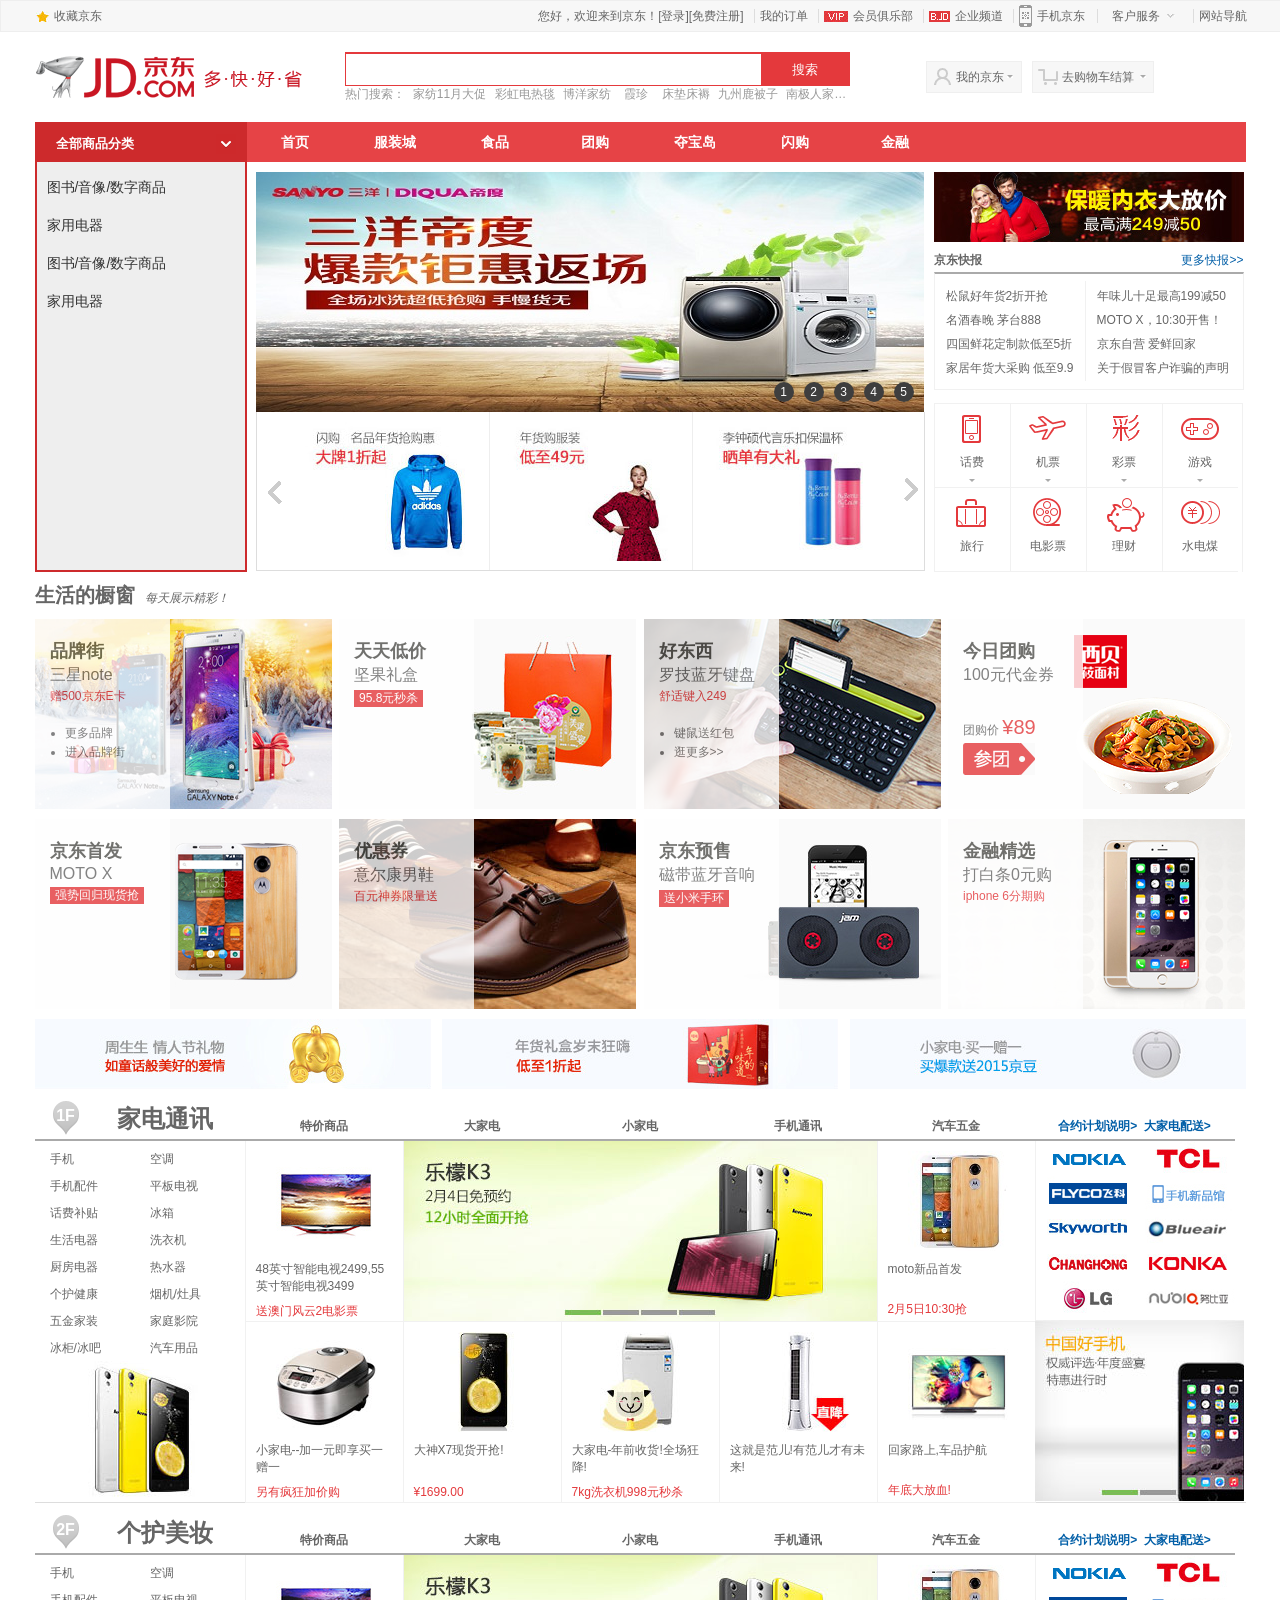
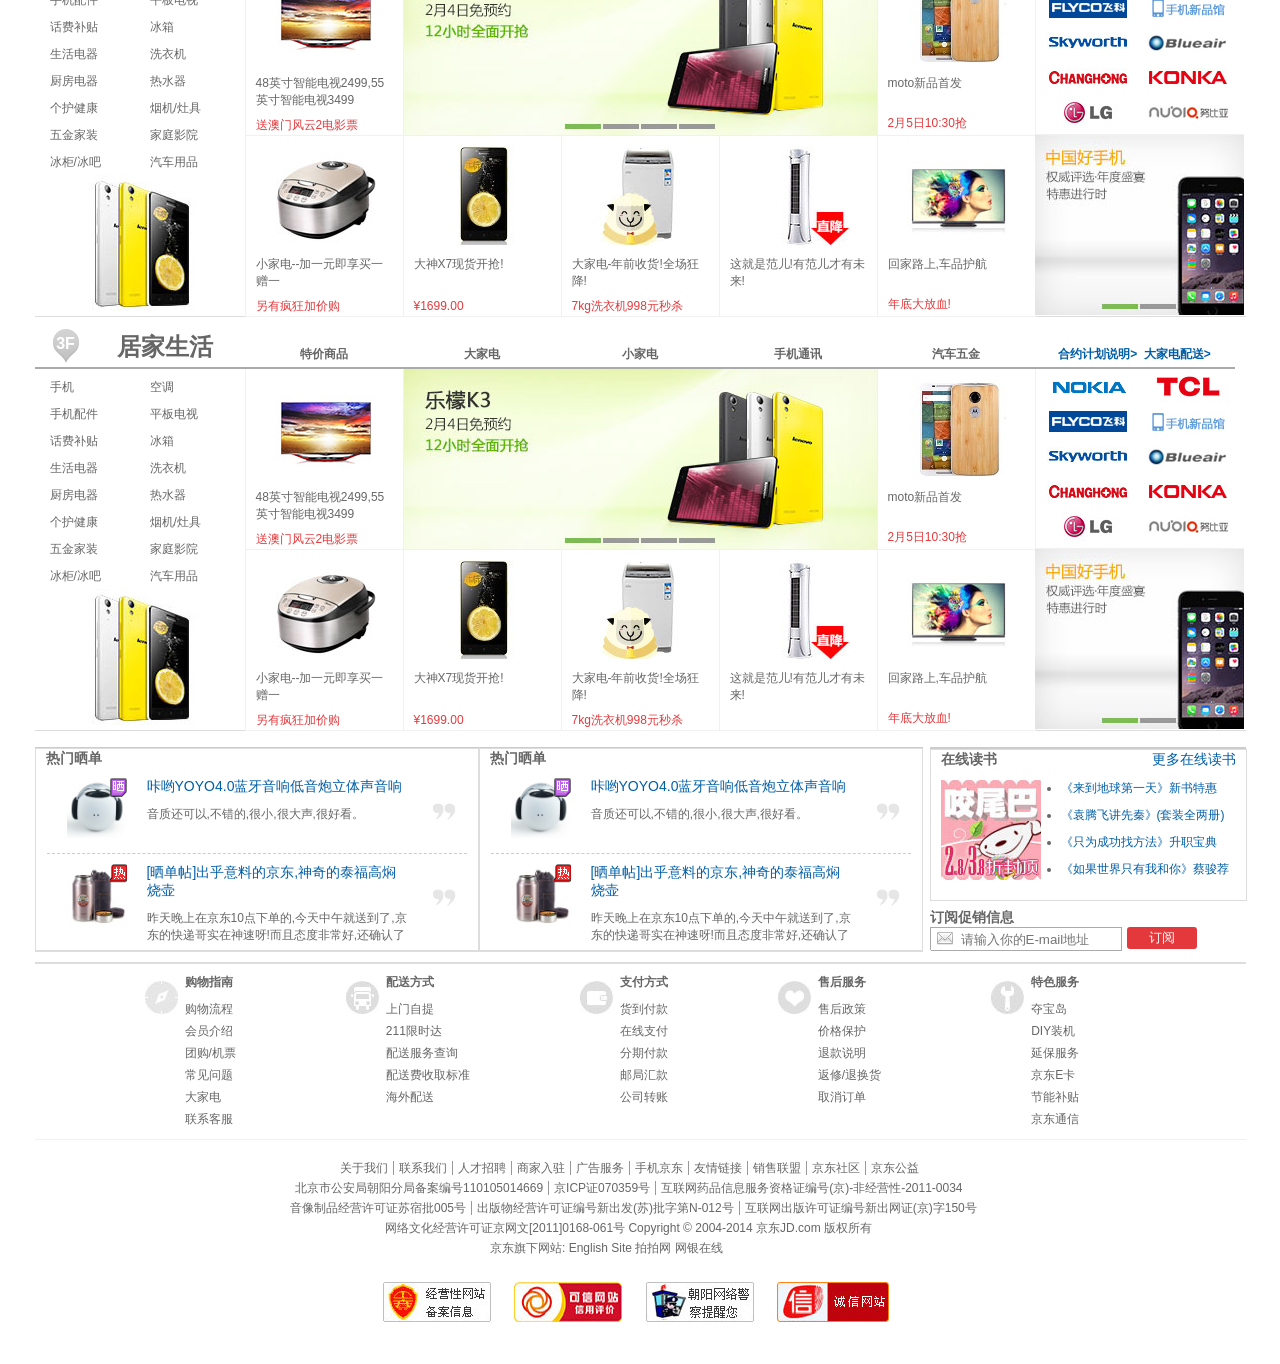
<file: jd/index.html>
<!doctype html>
<html>
<head>
	<meta charset="utf-8">
	<title>jd</title>
	<link rel="stylesheet" type="text/css" href="css/index.css">
	<script type="text/javascript" src="js/index.js"></script>
	<script src="js/jquery-kj.js" type="text/javascript"></script>
</head>
<body>
	<!--页面顶部 #top-->
	<header id="top">
		<div class="toptop">
		<p><img src="img/star.jpg"><a>收藏京东</a></p>
		<ul class="rt">
			<li>您好，欢迎来到京东！<a>[登录]</a><a>[免费注册]</a> </li>
			<li><b></b><a>我的订单</a></li>
			<li><b></b><img src="img/vip.jpg"><a>会员俱乐部</a></li>
			<li><b></b><img src="img/dakehu.jpg"><a>企业频道</a></li>
			<li ><b ></b><a id="jd_id" href="#">手机京东</a></li>
			<li>
				<b></b>
				<a id="service">客户服务</a>
				<ul class="service_ul">
					<li><a>帮助中心</a></li>
					<li><a>帮助中心</a></li>
					<li><a>帮助中心</a></li>
					<li><a>帮助中心</a></li>
					<li><a>帮助中心</a></li>
				</ul>
			</li>
			<li><b></b><a>网站导航</a></li>
			
		</ul>
		</div>
	</header>




	<!--LOGO 及搜索栏-->
	<div id="top_main">
		<a href="#"><img src="img/logo-201305.png"></a>
		<div class="searchmain">
			<div class="search"> 
				<input type="text" class="text">
				<input type="button" value="搜索" class="serbut">
			</div>
			<p>热门搜索：
				<a>家纺11月大促</a>  
				<a>彩虹电热毯</a>  
				<a>博洋家纺<a/>  
				<a>霞珍<a/>  
				<a>床垫床褥</a>  
				<a>九州鹿被子</a>  
				<a>南极人家纺</a>
				<a>床垫床褥</a>  
				<a>九州鹿被子</a>  
				<a>南极人家纺</a>
			</p>		
		</div>

		<!-- 两个按钮 -->
		<div class="but2">
			<div class="topmainbut"><p>我的京东</p><b></b></div>
			<div class="topmainbut"><p>去购物车结算</p><b></b></div>
		</div>
	</div>




	<!--导航栏-->
	<nav id="nav">
		<ul class="nav1">
			<li>
				<ul class="nav2">
					<a><li>全部商品分类<b></b></li></a>
					<li><a>图书/音像/数字商品</a></li>
					<li><a>家用电器</a></li>
					<li><a>图书/音像/数字商品</a></li>
					<li><a>家用电器</a></li>
				</ul>
			</li>
			<a><li>首页</li></a>
			<a><li>服装城</li></a>
			<a><li>食品</li></a>
			<a><li>团购</li></a>
			<a><li>夺宝岛</li></a>
			<a><li>闪购</li></a>
			<a><li>金融</li></a>

		</ul>
	</nav>




	<!--图片轮播图-->
	<div id="banner">
		<div class="banmain">
			<div class="banmainleft">
				<div class="mainimg">

					<!-- 轮播图按钮 -->
					<ul class="bannum">
						<li>1</li>
						<li>2</li>
						<li>3</li>
						<li>4</li>
						<li>5</li>

					</ul>
				</div>

				<!-- 轮播图下方图片展示 -->
				<div class="mainimg2">
					<div class="mainimg22"></div>
					<div class="mainimg21"></div>
					<div class="mainimg21"></div>
					<div class="mainimg21"></div>
					<div class="mainimg23"></div>
				</div>
			</div>

			<!-- banner右侧部分 -->
			<div class="banmainright">

				<!-- banner右侧顶部图片展示 -->
				<img src="img/index/ad_focus.jpg">

				<!-- 京东快报 -->
				<span class="kuaibao">京东快报</span><span class="kuaibao"><a href="" style="color:#005ea7;">更多快报&gt;&gt;</a></span>
				<div class="kuaibao2">
					<ul>
						<li><a>松鼠好年货2折开抢</a></li>
						<li><a>名酒春晚 茅台888</a></li>
						<li><a>四国鲜花定制款低至5折</a></li>
						<li><a>家居年货大采购 低至9.9</a></li>
					</ul>

					<ul>
						<li><a>年味儿十足最高199减50</a></li>
						<li><a>MOTO X，10:30开售！</a></li>
						<li><a>京东自营 爱鲜回家</a></li>
						<li><a>关于假冒客户诈骗的声明</a></li>
					</ul>
				</div>

				<!-- 虚拟现实 -->
				<div class="kuaibao3">
					<figure>
						<div class="figimg jz"></div>
						<figcaption><p><a  href="">话费</a></p></figcaption>
						<img class="jz" src="img/index/virtuals_arraw.gif">
					</figure>

					<figure>
						<div class="figimg jz"></div>
						<figcaption><p><a>机票</a></p></figcaption>
						<img class="jz" src="img/index/virtuals_arraw.gif">
					</figure>

					<figure>
						<div class="figimg jz"></div>
						<figcaption><p><a>彩票</a></p></figcaption>
						<img class="jz" src="img/index/virtuals_arraw.gif">
					</figure>

					<figure>
						<div class="figimg jz"></div>
						<figcaption><p><a>游戏</a></p></figcaption>
						<img class="jz" src="img/index/virtuals_arraw.gif">
					</figure>
					<figure>
						<div class="figimg jz"></div>
						<figcaption><p><a>旅行</a></p></figcaption>
					</figure>

					<figure>
						<div class="figimg jz"></div>
						<figcaption><p><a>电影票</a></p></figcaption>
					</figure>

					<figure>
						<div class="figimg jz"></div>
						<figcaption><p><a>理财</a></p></figcaption>
					</figure>

					<figure>
						<div class="figimg jz"></div>
						<figcaption><p><a>水电煤</a></p></figcaption>
					</figure>

				</div>
			</div>
		</div>
	</div>




	<!--主体部分-->
	<section id="main">

		<!--主体————生活的橱窗-->
		<p><span>生活的橱窗</span><em>每天展示精彩！</em></p>
		<div class="life">
			<div class="lifeimg">
				<div class="lifeimgc">
					<div class="lifeimgp">
						<h2>品牌街</h2>
						<dl>
							<dt>三星note</dt>
							<dd class="red">赠500京东E卡</dd>
						</dl>
						<ul>
							<li>更多品牌</li>
							<li>进入品牌街</li>
						</ul>
					</div>
				</div>
			</div>
			<div class="lifeimg">
				<div class="lifeimgc">
					<div class="lifeimgp">
						<h2>天天低价</h2>
						<dl>
							<dt>坚果礼盒</dt>
							<span class="redbg">95.8元秒杀</span>
						</dl>
						
					</div>
				</div>
			</div>
			<div class="lifeimg">
				<div class="lifeimgc">
					<div class="lifeimgp">
						<h2>好东西</h2>
						<dl>
							<dt>罗技蓝牙键盘</dt>
							<dd class="red">舒适键入249</dd>
						</dl>
						<ul>
							<li>键鼠送红包</li>
							<li>逛更多>></li>
						</ul>
					</div>
				</div>
			</div>
			<div class="lifeimg">
				<div class="lifeimgc">
					<div class="lifeimgp">
						<h2>今日团购</h2>
						<dl>
							<dt>100元代金券</dt>
							<dd style="margin:30px 0 0px 0;">团购价
								<span style="font-size:20px;color:#e4393c">¥89</span>
							</dd>
						</dl>
						<img src="img/tuan.png">
					</div>
				</div>
			</div>
			<div class="lifeimg">
				<div class="lifeimgc">
					<div class="lifeimgp">
						<h2>京东首发</h2>
						<dl>
							<dt>MOTO X</dt>
							<dd class="redbg">强势回归现货抢</dd>
						</dl>
					</div>
				</div>
			</div>
			<div class="lifeimg">
				<div class="lifeimgc">
					<div class="lifeimgp">
						<h2>优惠券</h2>
						<dl>
							<dt>意尔康男鞋</dt>
							<dd class="red">百元神券限量送</dd>
						</dl>
					</div>
				</div>
			</div>
			<div class="lifeimg">
				<div class="lifeimgc">
					<div class="lifeimgp">
						<h2>京东预售</h2>
						<dl>
							<dt>磁带蓝牙音响</dt>
							<dd class="redbg">送小米手环</dd>
						</dl>
					</div>
				</div>
			</div>
			<div class="lifeimg">
				<div class="lifeimgc">
					<div class="lifeimgp">
						<h2>金融精选</h2>
						<dl>
							<dt>打白条0元购</dt>
							<dd class="red">iphone 6分期购</dd>
						</dl>
					</div>
				</div>
			</div>

				<!-- 生活的橱窗下方图片展示 -->
			<img src="img/index/ad_small_01.jpg"><img class="img2" src="img/index/ad_small_02.jpg"><img src="img/index/ad_small_03.jpg">
		</div>

		<!--主体————家电通讯-->
		<div class="jiadian">
			<ul>
				<li><b>1F</b></li>
				<li >家电通讯</li>
				<li class="s"><a>特价商品</a><s class="jz"></s></li>
				<li class="s"><a>大家电</a><s class="jz"></s></li>
				<li class="s"><a>小家电</a><s class="jz"></s></li>
				<li class="s"><a>手机通讯</a><s class="jz"></s></li>
				<li class="s"><a>汽车五金</a><s class="jz"></s></li>
				<li ><a>合约计划说明&gt;</a> &nbsp;<a>大家电配送&gt;</a></li>
			</ul>

			<!-- 家电通讯左侧ul列表 -->
			<div class="jiadian_ul ">
				<ul class="jz">
					<li>手机</li>
					<li>空调</li>
					<li>手机配件</li>
					<li>平板电视</li>
					<li>话费补贴</li>
					<li>冰箱</li>
					<li>生活电器</li>
					<li>洗衣机</li>
					<li>厨房电器</li>
					<li>热水器</li>
					<li>个护健康</li>
					<li>烟机/灶具</li>
					<li>五金家装</li>
					<li>家庭影院</li>
					<li>冰柜/冰吧</li>
					<li>汽车用品</li>
				</ul>

				<!-- 家电通讯左侧列表下方图片展示 -->
				<img class="jz" style="bottom:0;" src="img/index/fl_01.jpg">
			</div>

			<!-- 家电通讯中间主体部分展示 -->
			<div class="jiadian_img">
				<figure>
					<img src="img/index/fl_dl_01.jpg">
					<dl>
						<dt><a>48英寸智能电视2499,55英寸智能电视3499</a></dt>
						<dd class="red">送澳门风云2电影票</dd>
					</dl>
				</figure>
				<figure>
					<img src="img/index/fl_ad_01.jpg">
					
				</figure>
				<figure>
					<img src="img/index/fl_dl_02.jpg">
					<dl>
						<dt><a>moto新品首发</a></dt>
						<dd class="red">2月5日10:30抢</dd>
					</dl>
				</figure>
				<figure>
					<img src="img/index/fl_dl_03.jpg">
					<dl>
						<dt><a>小家电--加一元即享买一赠一</a></dt>
						<dd class="red">另有疯狂加价购</dd>
					</dl>
				</figure>
				<figure>
					<img src="img/index/fl_dl_04.jpg">
					<dl>
						<dt><a>大神X7现货开抢!</a></dt>
						<dd class="red">¥1699.00</dd>
					</dl>
				</figure>
				<figure>
					<img src="img/index/fl_dl_05.jpg">
					<dl>
						<dt><a>大家电-年前收货!全场狂降!</a></dt>
						<dd class="red">7kg洗衣机998元秒杀</dd>
					</dl>
				</figure>
				<figure>
					<img src="img/index/fl_dl_06.jpg">
					<dl>
						<dt><a>这就是范儿!有范儿才有未来!</a></dt>
						
					</dl>
				</figure>
				<figure>
					<img src="img/index/fl_dl_07.jpg">
					<dl>
						<dt><a>回家路上,车品护航</a></dt>
						<dd class="red">年底大放血!</dd>
					</dl>
				</figure>
			</div>

			<!-- 家电通讯右侧ul列表logo展示 -->
			<div class="jiadian_logo">
				<ul class="jz">
					<li><img src="img/index/1.gif"></li>
					<li><img src="img/index/2.jpg"></li>
					<li><img src="img/index/3.jpg"></li>
					<li><img src="img/index/4.jpg"></li>
					<li><img src="img/index/5.jpg"></li>
					<li><img src="img/index/6.jpg"></li>
					<li><img src="img/index/7.jpg"></li>
					<li><img src="img/index/8.jpg"></li>
					<li><img src="img/index/9.jpg"></li>
					<li><img src="img/index/10.jpg"></li>
				</ul>

				<!-- 家电通讯左侧列表下方图片展示 -->
				<img class="jz" style="bottom:0;" src="img/index/fl_ad_02.jpg">
			</div>

		</div>
		
		<!--主体————个护美妆-->
		<div class="jiadian">
			<ul>
				<li><b>2F</b></li>
				<li >个护美妆</li>
				<li class="s"><a>特价商品</a><s class="jz"></s></li>
				<li class="s"><a>大家电</a><s class="jz"></s></li>
				<li class="s"><a>小家电</a><s class="jz"></s></li>
				<li class="s"><a>手机通讯</a><s class="jz"></s></li>
				<li class="s"><a>汽车五金</a><s class="jz"></s></li>
				<li class="s"><a>合约计划说明></a> &nbsp;<a>大家电配送></a></li>
			</ul>
			<div class="jiadian_ul ">
				<ul class="jz">
					<li>手机</li>
					<li>空调</li>
					<li>手机配件</li>
					<li>平板电视</li>
					<li>话费补贴</li>
					<li>冰箱</li>
					<li>生活电器</li>
					<li>洗衣机</li>
					<li>厨房电器</li>
					<li>热水器</li>
					<li>个护健康</li>
					<li>烟机/灶具</li>
					<li>五金家装</li>
					<li>家庭影院</li>
					<li>冰柜/冰吧</li>
					<li>汽车用品</li>
				</ul>
				<img class="jz" style="bottom:0;" src="img/index/fl_01.jpg">
			</div>
			<div class="jiadian_img">
				<figure>
					<img src="img/index/fl_dl_01.jpg">
					<dl>
						<dt><a>48英寸智能电视2499,55英寸智能电视3499</a></dt>
						<dd class="red">送澳门风云2电影票</dd>
					</dl>
				</figure>
				<figure>
					<img src="img/index/fl_ad_01.jpg">
					
				</figure>
				<figure>
					<img src="img/index/fl_dl_02.jpg">
					<dl>
						<dt><a>moto新品首发</a></dt>
						<dd class="red">2月5日10:30抢</dd>
					</dl>
				</figure>
				<figure>
					<img src="img/index/fl_dl_03.jpg">
					<dl>
						<dt><a>小家电--加一元即享买一赠一</a></dt>
						<dd class="red">另有疯狂加价购</dd>
					</dl>
				</figure>
				<figure>
					<img src="img/index/fl_dl_04.jpg">
					<dl>
						<dt><a>大神X7现货开抢!</a></dt>
						<dd class="red">¥1699.00</dd>
					</dl>
				</figure>
				<figure>
					<img src="img/index/fl_dl_05.jpg">
					<dl>
						<dt><a>大家电-年前收货!全场狂降!</a></dt>
						<dd class="red">7kg洗衣机998元秒杀</dd>
					</dl>
				</figure>
				<figure>
					<img src="img/index/fl_dl_06.jpg">
					<dl>
						<dt><a>这就是范儿!有范儿才有未来!</a></dt>
						
					</dl>
				</figure>
				<figure>
					<img src="img/index/fl_dl_07.jpg">
					<dl>
						<dt><a>回家路上,车品护航</a></dt>
						<dd class="red">年底大放血!</dd>
					</dl>
				</figure>
			</div>


			<div class="jiadian_logo">
				<ul class="jz">
					<li><img src="img/index/1.gif"></li>
					<li><img src="img/index/2.jpg"></li>
					<li><img src="img/index/3.jpg"></li>
					<li><img src="img/index/4.jpg"></li>
					<li><img src="img/index/5.jpg"></li>
					<li><img src="img/index/6.jpg"></li>
					<li><img src="img/index/7.jpg"></li>
					<li><img src="img/index/8.jpg"></li>
					<li><img src="img/index/9.jpg"></li>
					<li><img src="img/index/10.jpg"></li>
					
				</ul>
				<img class="jz" style="bottom:0;" src="img/index/fl_ad_02.jpg">
			</div>
		</div>
		
		<!--主体————居家生活-->
		<div class="jiadian">
			<ul>
				<li><b>3F</b></li>
				<li >居家生活</li>
				<li class="s"><a>特价商品</a><s class="jz"></s></li>
				<li class="s"><a>大家电</a><s class="jz"></s></li>
				<li class="s"><a>小家电</a><s class="jz"></s></li>
				<li class="s"><a>手机通讯</a><s class="jz"></s></li>
				<li class="s"><a>汽车五金</a><s class="jz"></s></li>
				<li class="s"><a>合约计划说明></a> &nbsp;<a>大家电配送></a></li>
			</ul>
			<div class="jiadian_ul ">
				<ul class="jz">
					<li>手机</li>
					<li>空调</li>
					<li>手机配件</li>
					<li>平板电视</li>
					<li>话费补贴</li>
					<li>冰箱</li>
					<li>生活电器</li>
					<li>洗衣机</li>
					<li>厨房电器</li>
					<li>热水器</li>
					<li>个护健康</li>
					<li>烟机/灶具</li>
					<li>五金家装</li>
					<li>家庭影院</li>
					<li>冰柜/冰吧</li>
					<li>汽车用品</li>
				</ul>
				<img class="jz" style="bottom:0;" src="img/index/fl_01.jpg">
			</div>
			<div class="jiadian_img">
				<figure>
					<img src="img/index/fl_dl_01.jpg">
					<dl>
						<dt><a>48英寸智能电视2499,55英寸智能电视3499</a></dt>
						<dd class="red">送澳门风云2电影票</dd>
					</dl>
				</figure>
				<figure>
					<img src="img/index/fl_ad_01.jpg">
					
				</figure>
				<figure>
					<img src="img/index/fl_dl_02.jpg">
					<dl>
						<dt><a>moto新品首发</a></dt>
						<dd class="red">2月5日10:30抢</dd>
					</dl>
				</figure>
				<figure>
					<img src="img/index/fl_dl_03.jpg">
					<dl>
						<dt><a>小家电--加一元即享买一赠一</a></dt>
						<dd class="red">另有疯狂加价购</dd>
					</dl>
				</figure>
				<figure>
					<img src="img/index/fl_dl_04.jpg">
					<dl>
						<dt><a>大神X7现货开抢!</a></dt>
						<dd class="red">¥1699.00</dd>
					</dl>
				</figure>
				<figure>
					<img src="img/index/fl_dl_05.jpg">
					<dl>
						<dt><a>大家电-年前收货!全场狂降!</a></dt>
						<dd class="red">7kg洗衣机998元秒杀</dd>
					</dl>
				</figure>
				<figure>
					<img src="img/index/fl_dl_06.jpg">
					<dl>
						<dt><a>这就是范儿!有范儿才有未来!</a></dt>
						
					</dl>
				</figure>
				<figure>
					<img src="img/index/fl_dl_07.jpg">
					<dl>
						<dt><a>回家路上,车品护航</a></dt>
						<dd class="red">年底大放血!</dd>
					</dl>
				</figure>
			</div>


			<div class="jiadian_logo">
				<ul class="jz">
					<li><img src="img/index/1.gif"></li>
					<li><img src="img/index/2.jpg"></li>
					<li><img src="img/index/3.jpg"></li>
					<li><img src="img/index/4.jpg"></li>
					<li><img src="img/index/5.jpg"></li>
					<li><img src="img/index/6.jpg"></li>
					<li><img src="img/index/7.jpg"></li>
					<li><img src="img/index/8.jpg"></li>
					<li><img src="img/index/9.jpg"></li>
					<li><img src="img/index/10.jpg"></li>
					
				</ul>
				<img class="jz" style="bottom:0;" src="img/index/fl_ad_02.jpg">
			</div>
		</div>



		<!-- 热门晒单 -->
		<div class="hotmenu">
			<div class="hotmenu_hot">

				<!-- 热门晒单一 -->
				<div class="hotmenu_hot1">
					<h3>热门晒单</h3>
					<figure class="jz">
						<span class="lf"><img src="img/index/share_01.jpg" width="60px" height="60px"><b ></b></span>
						<dl class="lf">
							<dt ><a class="blue" href="">咔哟YOYO4.0蓝牙音响低音炮立体声音响</a></dt>
							<dd>音质还可以,不错的,很小,很大声,很好看。</dd>
						</dl>
						<b></b>
					</figure>
					<figure class="jz">
						<span class="lf"><img src="img/index/share_02.jpg" width="60px" height="60px"><b ></b></span>
						<dl class="lf">
							<dt ><a class="blue" href="">[晒单帖]出乎意料的京东,神奇的泰福高焖烧壶</a></dt>
							<dd>昨天晚上在京东10点下单的,今天中午就送到了,京东的快递哥实在神速呀!而且态度非常好,还确认了</dd>
						</dl>
						<b></b>
					</figure>
				</div>

				<!-- 热门晒单二 -->
				<div class="hotmenu_hot1">
					<h3>热门晒单</h3>
					<figure class="jz">
						<span class="lf"><img src="img/index/share_01.jpg" width="60px" height="60px"><b ></b></span>
						<dl class="lf">
							<dt ><a class="blue" href="">咔哟YOYO4.0蓝牙音响低音炮立体声音响</a></dt>
							<dd>音质还可以,不错的,很小,很大声,很好看。</dd>
						</dl>
						<b></b>
					</figure>
					<figure class="jz">
						<span class="lf"><img src="img/index/share_02.jpg" width="60px" height="60px"><b ></b></span>
						<dl class="lf">
							<dt ><a class="blue" href="">[晒单帖]出乎意料的京东,神奇的泰福高焖烧壶</a></dt>
							<dd>昨天晚上在京东10点下单的,今天中午就送到了,京东的快递哥实在神速呀!而且态度非常好,还确认了</dd>
						</dl>
						<b></b>
					</figure>
				</div>
			</div>

			<!-- 热门晒单在线读书 -->
			<div class="hotmenu_online">
				<div class="hotmenu_book">
					<h3 class="lf">在线读书</h3><h3 class="rt" style="margin-right:10px;"><a href="">更多在线读书</a></h3>
					<b></b>
					<ul>
						<li><a>《来到地球第一天》新书特惠</a></li>
						<li><a>《袁腾飞讲先秦》(套装全两册)</a></li>
						<li><a>《只为成功找方法》升职宝典</a></li>
						<li><a>《如果世界只有我和你》蔡骏荐</a></li>
					</ul>
				</div>
				
				<!-- 热门晒单右侧搜索栏部分 -->
				<h3  style="margin-top:7px;">订阅促销信息</h3>
				<div class="hotsearch">
					<div class="">
						<img class="lf tbjz" src="img/index/email.gif" style="vertical-align:middle;margin-left:5px;">
						<input class="input1" type="text" placeholder="请输入你的E-mail地址">
					</div>
					
					<input class="input2" type="button" value="订阅">
				</div>
				
			</div>
		</div>
	</section>





	<!--底部栏-->
	<footer id="footer_box">
		<ul>
			<li>购物指南</li>
			<li><img src="img/gw01.jpg"><a>购物流程</a></li>
			<li><a>会员介绍</a></li>
			<li><a>团购/机票</a></li>
			<li><a>常见问题</a></li>
			<li><a>大家电</a></li>
			<li><a>联系客服</a></li>
		</ul>
		<ul>
			<li>配送方式</li>
			<li><img src="img/ps02.jpg"><a>上门自提</a></li>
			<li><a>211限时达</a></li>
			<li><a>配送服务查询</a></li>
			<li><a>配送费收取标准</a></li>
			<li><a>海外配送</a></li>
			
		</ul>
		<ul>
			<li>支付方式</li>
			<li><img src="img/zf03.jpg"><a>货到付款</a></li>
			<li><a>在线支付</a></li>
			<li><a>分期付款</a></li>
			<li><a>邮局汇款</a></li>
			<li><a>公司转账</a></li>
			
		</ul>
		<ul>
			<li>售后服务</li>
			<li><img src="img/sh04.jpg"><a>售后政策</a></li>
			<li><a>价格保护</a></li>
			<li><a>退款说明</a></li>
			<li><a>返修/退换货</a></li>
			<li><a>取消订单</a></li>
			
		</ul>
		<ul>
			<li>特色服务</li>
			<li><img src="img/ts05.jpg"><a>夺宝岛</a></li>
			<li><a>DIY装机</a></li>
			<li><a>延保服务</a></li>
			<li><a>京东E卡</a></li>
			<li><a>节能补贴</a></li>
			<li><a>京东通信</a></li>
		</ul>
	</footer>




	<!--备案号-->
	<footer id="footer">

		<!-- 备案号文字部分 -->
		<ul class="jz">
			<li><a>关于我们</a></li>
			<li ><b></b><a>联系我们</a></li>
			<li ><b></b><a>人才招聘</a></li>
			<li ><b></b><a>商家入驻</a></li>
			<li ><b></b><a>广告服务</a></li>
			<li ><b></b><a>手机京东</a></li>
			<li ><b></b><a>友情链接</a></li>
			<li ><b></b><a>销售联盟</a></li>
			<li ><b></b><a>京东社区</a></li>
			<li ><b></b><a>京东公益</a></li>

		</ul>
		<ul class="jz">
			<li><a>北京市公安局朝阳分局备案编号110105014669</a></li>
			<li><b></b>京ICP证070359号</li>
			<li><b></b>互联网药品信息服务资格证编号(京)-非经营性-2011-0034</li>
		</ul>
		<ul class="jz">
			<li><a>音像制品经营许可证苏宿批005号</a></li>
			<li><b></b>出版物经营许可证编号新出发(苏)批字第N-012号</li>
			<li><b></b>互联网出版许可证编号新出网证(京)字150号</li>
		</ul>
		<ul class="jz"><li><a>网络文化经营许可证京网文[2011]0168-061号 Copyright © 2004-2014 京东JD.com 版权所有</a></li></ul>
	
		<ul class="jz"><li>京东旗下网站: English Site 拍拍网 网银在线</li></ul>

		<!-- 备案号图片部分 -->
		<div class="footer_img jz">
			<a href=""><img src="img/jy.jpg"></a>
			<a href=""><img src="img/kx.jpg"></a>
			<a href=""><img src="img/cy.jpg"></a>
			<a href=""><img src="img/cx.jpg"></a>
		</div>
	</footer>
</body>
</html>
</file>
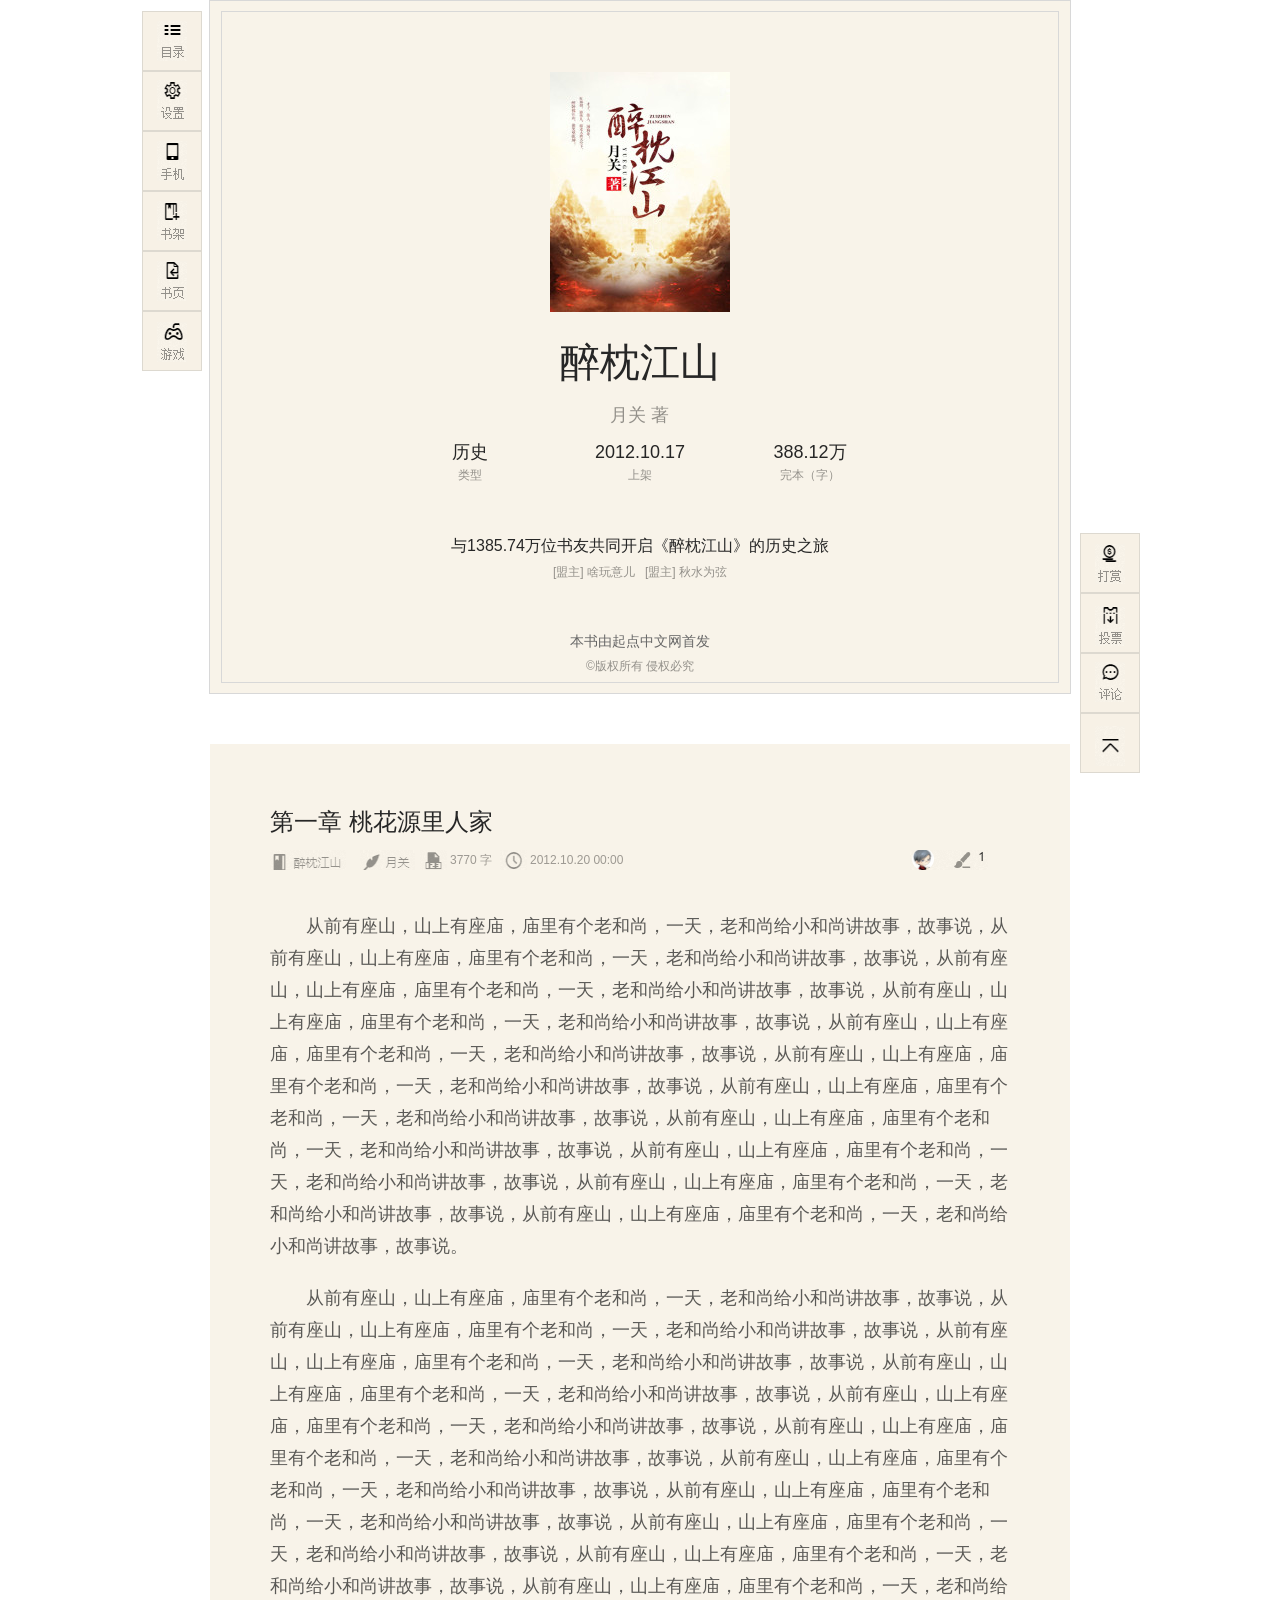
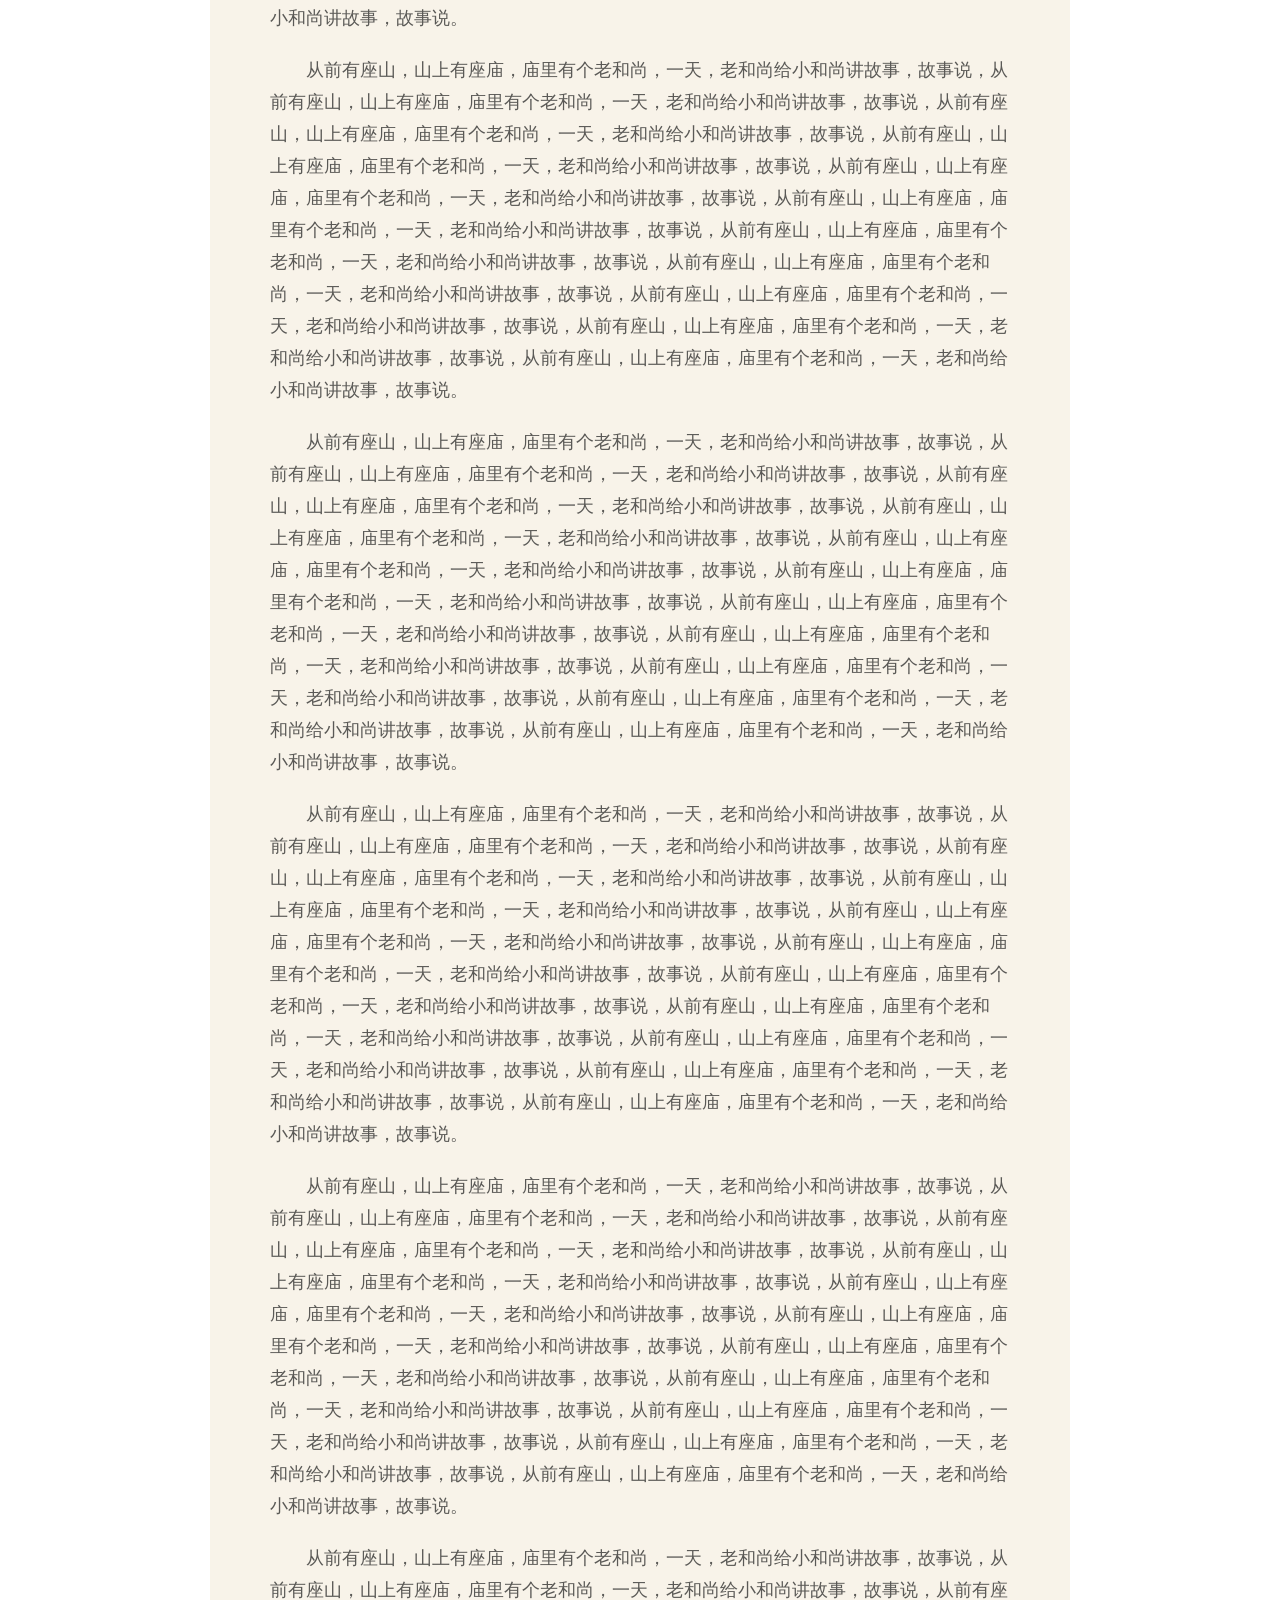
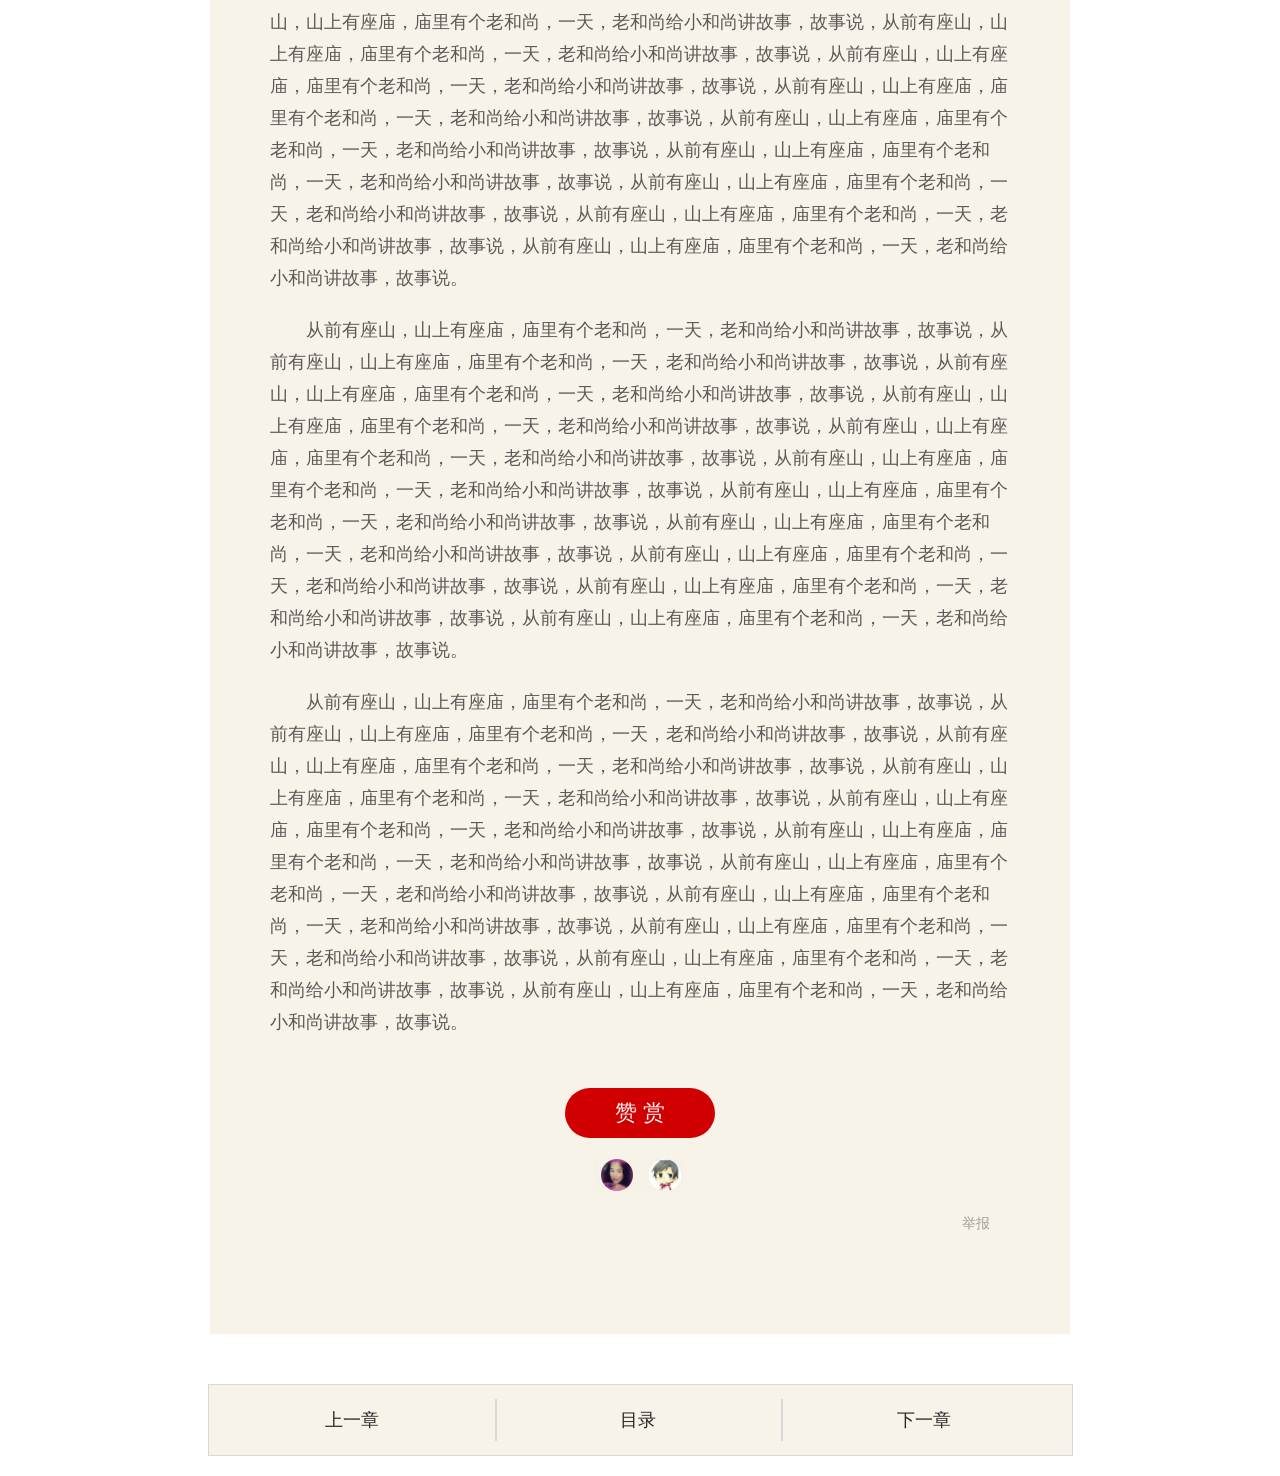
<file: jQ文章排版/index.html>
<!--
 *****************************************
 *
 *     Author     : Arthas 
 *     E-mail     : arthas@gmail.com
 *     DateTime   : 2017-10-28  16:00:24
 *     Description: jQuery小说网站
 *
 *****************************************
-->
<!doctype html>
<html>
<head>
	<meta charset="UTF-8">
	<title>jQuery小说网站</title>
	<link rel="stylesheet" type="text/css" href="css/lib.css">
	<link rel="stylesheet" type="text/css" href="css/index.css">
	<link rel="shortcut icon" type="image/x-icon" href="img/icon.jpg" media="screen"/>
	<script type="text/javascript" src="js/jquery-3.1.0.min.js"></script>
	<script type="text/javascript" src="js/index.js"></script>
</head>
<body>
	<header>
			<aside class="asideL">
					<ul>
						<li></li>
						<li class="liset">
							<div class="setting">
								<ul id="bkColor">
									<h2 >背景颜色</h4>
									<li></li>
									<li></li>
									<li></li>
								</ul>
								<ul class="fontSize">
										<h2 >字体大小</h4>
										<li>A-</li>
										<li></li>
										<li>A+</li>
								</ul>
								<ul class="fontColor">
										<h2 >字体颜色</h4>
										<li></li>
										<li></li>
										<li></li>
								</ul>
							</div>
						</li>
						<li></li>
						<li></li>
						<li></li>
						<li></li>
					</ul>
				</aside>
		<div class="header">
				<img src="img/180.jpg">
				<h1>醉枕江山</h1>
				<h2>月关&nbsp;著</h2>
				<ul>
					<li><b>历史</b><span>类型</span></li>
					<li><b>2012.10.17</b><span>上架</span></li>
					<li><b>388.12万</b><span>完本（字）</span></li>
				</ul>
				<p>
					与1385.74万位书友共同开启《醉枕江山》的历史之旅
					<span>[盟主] 啥玩意儿&nbsp;&nbsp;&nbsp;[盟主] 秋水为弦</span>
				</p>
				<p class="p2">
					本书由起点中文网首发
					<span>©版权所有 侵权必究</span>
				</p>
		</div>
		

			<aside class="asideR">
					<ul>
						<li></li>
						<li></li>
						<li></li>
						<li></li>
					</ul>
				</aside>
	</header>

	

	

	<div class="content">
		<h1>第一章 桃花源里人家</h1>
		<ul class="conNav">
			<li></li>
			<li></li>
			<li>3770 字</li>
			<li>2012.10.20 00:00</li>
			<li></li>
		</ul>
		<p>从前有座山，山上有座庙，庙里有个老和尚，一天，老和尚给小和尚讲故事，故事说，从前有座山，山上有座庙，庙里有个老和尚，一天，老和尚给小和尚讲故事，故事说，从前有座山，山上有座庙，庙里有个老和尚，一天，老和尚给小和尚讲故事，故事说，从前有座山，山上有座庙，庙里有个老和尚，一天，老和尚给小和尚讲故事，故事说，从前有座山，山上有座庙，庙里有个老和尚，一天，老和尚给小和尚讲故事，故事说，从前有座山，山上有座庙，庙里有个老和尚，一天，老和尚给小和尚讲故事，故事说，从前有座山，山上有座庙，庙里有个老和尚，一天，老和尚给小和尚讲故事，故事说，从前有座山，山上有座庙，庙里有个老和尚，一天，老和尚给小和尚讲故事，故事说，从前有座山，山上有座庙，庙里有个老和尚，一天，老和尚给小和尚讲故事，故事说，从前有座山，山上有座庙，庙里有个老和尚，一天，老和尚给小和尚讲故事，故事说，从前有座山，山上有座庙，庙里有个老和尚，一天，老和尚给小和尚讲故事，故事说。</p>
		<p>从前有座山，山上有座庙，庙里有个老和尚，一天，老和尚给小和尚讲故事，故事说，从前有座山，山上有座庙，庙里有个老和尚，一天，老和尚给小和尚讲故事，故事说，从前有座山，山上有座庙，庙里有个老和尚，一天，老和尚给小和尚讲故事，故事说，从前有座山，山上有座庙，庙里有个老和尚，一天，老和尚给小和尚讲故事，故事说，从前有座山，山上有座庙，庙里有个老和尚，一天，老和尚给小和尚讲故事，故事说，从前有座山，山上有座庙，庙里有个老和尚，一天，老和尚给小和尚讲故事，故事说，从前有座山，山上有座庙，庙里有个老和尚，一天，老和尚给小和尚讲故事，故事说，从前有座山，山上有座庙，庙里有个老和尚，一天，老和尚给小和尚讲故事，故事说，从前有座山，山上有座庙，庙里有个老和尚，一天，老和尚给小和尚讲故事，故事说，从前有座山，山上有座庙，庙里有个老和尚，一天，老和尚给小和尚讲故事，故事说，从前有座山，山上有座庙，庙里有个老和尚，一天，老和尚给小和尚讲故事，故事说。</p>
		<p>从前有座山，山上有座庙，庙里有个老和尚，一天，老和尚给小和尚讲故事，故事说，从前有座山，山上有座庙，庙里有个老和尚，一天，老和尚给小和尚讲故事，故事说，从前有座山，山上有座庙，庙里有个老和尚，一天，老和尚给小和尚讲故事，故事说，从前有座山，山上有座庙，庙里有个老和尚，一天，老和尚给小和尚讲故事，故事说，从前有座山，山上有座庙，庙里有个老和尚，一天，老和尚给小和尚讲故事，故事说，从前有座山，山上有座庙，庙里有个老和尚，一天，老和尚给小和尚讲故事，故事说，从前有座山，山上有座庙，庙里有个老和尚，一天，老和尚给小和尚讲故事，故事说，从前有座山，山上有座庙，庙里有个老和尚，一天，老和尚给小和尚讲故事，故事说，从前有座山，山上有座庙，庙里有个老和尚，一天，老和尚给小和尚讲故事，故事说，从前有座山，山上有座庙，庙里有个老和尚，一天，老和尚给小和尚讲故事，故事说，从前有座山，山上有座庙，庙里有个老和尚，一天，老和尚给小和尚讲故事，故事说。</p>
		<p>从前有座山，山上有座庙，庙里有个老和尚，一天，老和尚给小和尚讲故事，故事说，从前有座山，山上有座庙，庙里有个老和尚，一天，老和尚给小和尚讲故事，故事说，从前有座山，山上有座庙，庙里有个老和尚，一天，老和尚给小和尚讲故事，故事说，从前有座山，山上有座庙，庙里有个老和尚，一天，老和尚给小和尚讲故事，故事说，从前有座山，山上有座庙，庙里有个老和尚，一天，老和尚给小和尚讲故事，故事说，从前有座山，山上有座庙，庙里有个老和尚，一天，老和尚给小和尚讲故事，故事说，从前有座山，山上有座庙，庙里有个老和尚，一天，老和尚给小和尚讲故事，故事说，从前有座山，山上有座庙，庙里有个老和尚，一天，老和尚给小和尚讲故事，故事说，从前有座山，山上有座庙，庙里有个老和尚，一天，老和尚给小和尚讲故事，故事说，从前有座山，山上有座庙，庙里有个老和尚，一天，老和尚给小和尚讲故事，故事说，从前有座山，山上有座庙，庙里有个老和尚，一天，老和尚给小和尚讲故事，故事说。</p>
		<p>从前有座山，山上有座庙，庙里有个老和尚，一天，老和尚给小和尚讲故事，故事说，从前有座山，山上有座庙，庙里有个老和尚，一天，老和尚给小和尚讲故事，故事说，从前有座山，山上有座庙，庙里有个老和尚，一天，老和尚给小和尚讲故事，故事说，从前有座山，山上有座庙，庙里有个老和尚，一天，老和尚给小和尚讲故事，故事说，从前有座山，山上有座庙，庙里有个老和尚，一天，老和尚给小和尚讲故事，故事说，从前有座山，山上有座庙，庙里有个老和尚，一天，老和尚给小和尚讲故事，故事说，从前有座山，山上有座庙，庙里有个老和尚，一天，老和尚给小和尚讲故事，故事说，从前有座山，山上有座庙，庙里有个老和尚，一天，老和尚给小和尚讲故事，故事说，从前有座山，山上有座庙，庙里有个老和尚，一天，老和尚给小和尚讲故事，故事说，从前有座山，山上有座庙，庙里有个老和尚，一天，老和尚给小和尚讲故事，故事说，从前有座山，山上有座庙，庙里有个老和尚，一天，老和尚给小和尚讲故事，故事说。</p>
		<p>从前有座山，山上有座庙，庙里有个老和尚，一天，老和尚给小和尚讲故事，故事说，从前有座山，山上有座庙，庙里有个老和尚，一天，老和尚给小和尚讲故事，故事说，从前有座山，山上有座庙，庙里有个老和尚，一天，老和尚给小和尚讲故事，故事说，从前有座山，山上有座庙，庙里有个老和尚，一天，老和尚给小和尚讲故事，故事说，从前有座山，山上有座庙，庙里有个老和尚，一天，老和尚给小和尚讲故事，故事说，从前有座山，山上有座庙，庙里有个老和尚，一天，老和尚给小和尚讲故事，故事说，从前有座山，山上有座庙，庙里有个老和尚，一天，老和尚给小和尚讲故事，故事说，从前有座山，山上有座庙，庙里有个老和尚，一天，老和尚给小和尚讲故事，故事说，从前有座山，山上有座庙，庙里有个老和尚，一天，老和尚给小和尚讲故事，故事说，从前有座山，山上有座庙，庙里有个老和尚，一天，老和尚给小和尚讲故事，故事说，从前有座山，山上有座庙，庙里有个老和尚，一天，老和尚给小和尚讲故事，故事说。</p>
		<p>从前有座山，山上有座庙，庙里有个老和尚，一天，老和尚给小和尚讲故事，故事说，从前有座山，山上有座庙，庙里有个老和尚，一天，老和尚给小和尚讲故事，故事说，从前有座山，山上有座庙，庙里有个老和尚，一天，老和尚给小和尚讲故事，故事说，从前有座山，山上有座庙，庙里有个老和尚，一天，老和尚给小和尚讲故事，故事说，从前有座山，山上有座庙，庙里有个老和尚，一天，老和尚给小和尚讲故事，故事说，从前有座山，山上有座庙，庙里有个老和尚，一天，老和尚给小和尚讲故事，故事说，从前有座山，山上有座庙，庙里有个老和尚，一天，老和尚给小和尚讲故事，故事说，从前有座山，山上有座庙，庙里有个老和尚，一天，老和尚给小和尚讲故事，故事说，从前有座山，山上有座庙，庙里有个老和尚，一天，老和尚给小和尚讲故事，故事说，从前有座山，山上有座庙，庙里有个老和尚，一天，老和尚给小和尚讲故事，故事说，从前有座山，山上有座庙，庙里有个老和尚，一天，老和尚给小和尚讲故事，故事说。</p>
		<p>从前有座山，山上有座庙，庙里有个老和尚，一天，老和尚给小和尚讲故事，故事说，从前有座山，山上有座庙，庙里有个老和尚，一天，老和尚给小和尚讲故事，故事说，从前有座山，山上有座庙，庙里有个老和尚，一天，老和尚给小和尚讲故事，故事说，从前有座山，山上有座庙，庙里有个老和尚，一天，老和尚给小和尚讲故事，故事说，从前有座山，山上有座庙，庙里有个老和尚，一天，老和尚给小和尚讲故事，故事说，从前有座山，山上有座庙，庙里有个老和尚，一天，老和尚给小和尚讲故事，故事说，从前有座山，山上有座庙，庙里有个老和尚，一天，老和尚给小和尚讲故事，故事说，从前有座山，山上有座庙，庙里有个老和尚，一天，老和尚给小和尚讲故事，故事说，从前有座山，山上有座庙，庙里有个老和尚，一天，老和尚给小和尚讲故事，故事说，从前有座山，山上有座庙，庙里有个老和尚，一天，老和尚给小和尚讲故事，故事说，从前有座山，山上有座庙，庙里有个老和尚，一天，老和尚给小和尚讲故事，故事说。</p>
		<p>从前有座山，山上有座庙，庙里有个老和尚，一天，老和尚给小和尚讲故事，故事说，从前有座山，山上有座庙，庙里有个老和尚，一天，老和尚给小和尚讲故事，故事说，从前有座山，山上有座庙，庙里有个老和尚，一天，老和尚给小和尚讲故事，故事说，从前有座山，山上有座庙，庙里有个老和尚，一天，老和尚给小和尚讲故事，故事说，从前有座山，山上有座庙，庙里有个老和尚，一天，老和尚给小和尚讲故事，故事说，从前有座山，山上有座庙，庙里有个老和尚，一天，老和尚给小和尚讲故事，故事说，从前有座山，山上有座庙，庙里有个老和尚，一天，老和尚给小和尚讲故事，故事说，从前有座山，山上有座庙，庙里有个老和尚，一天，老和尚给小和尚讲故事，故事说，从前有座山，山上有座庙，庙里有个老和尚，一天，老和尚给小和尚讲故事，故事说，从前有座山，山上有座庙，庙里有个老和尚，一天，老和尚给小和尚讲故事，故事说，从前有座山，山上有座庙，庙里有个老和尚，一天，老和尚给小和尚讲故事，故事说。</p>

		<!-- 赞赏 -->
		<span class="good">赞 赏</span>
		<b class="countGood"></b>
		<dd>举报</dd>
	</div>

	<!-- 底部 -->
	<footer>
		<ul>
			<li>上一章</li>
			<b class="tbjz"></b>
			<li>目录</li>
			<b class="tbjz"></b>
			<li>下一章</li>
		</ul>
	</footer>
</body>
</html>
</file>
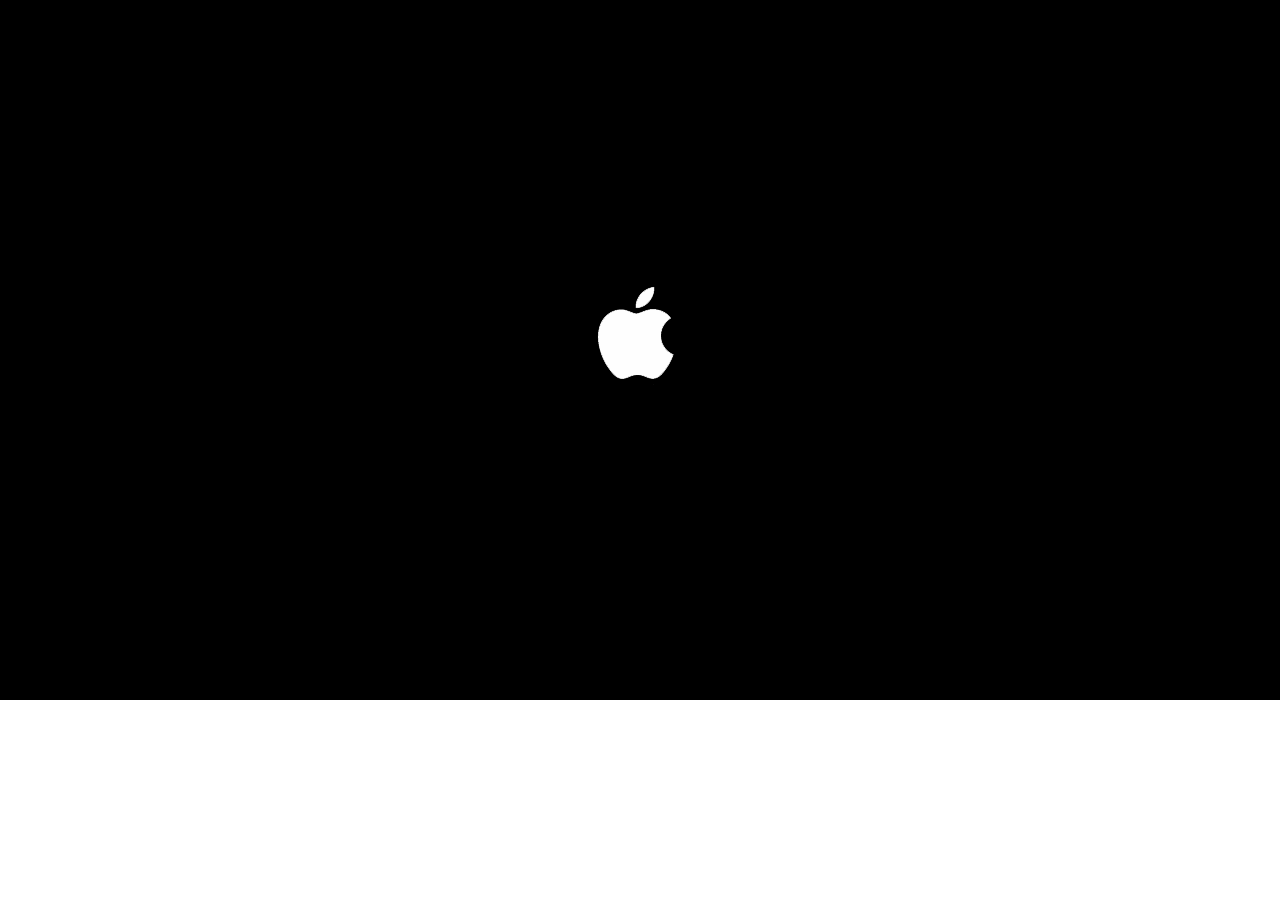
<file: macDemo/index.html>
<!DOCTYPE html>
<html>
	<head>
		<meta charset="UTF-8">
		<title>MAC风格桌面</title>
		<link rel="stylesheet" href="css/index.css" type="text/css" />
		<link rel="stylesheet" href="css/desktop.css" type="text/css" />
		<script src="js/index.js" type="text/javascript"></script>
		<script src="js/kjlib.js" type="text/javascript"></script>
		
		<script src="js/jquery-3.1.0.js" type="text/javascript"></script>
	</head>
	<body id="body1">
		<!--
        	作者：1285707427@qq.com
        	时间：2017-05-24
        	描述：模拟mac操作系统项目
			更改时间：2017-08-24
        -->
        <!--睡眠息屏代码-->
		<div class="sleep">
			<div class="sleepimg"></div>
			<div class="sleepbox">
				<p class="sleepbox1" >用户名:</p>
				<input type="text" name="text" class="sleepbox2" />
				<br />
				<p class="sleepbox1" >密&nbsp;&nbsp;&nbsp;&nbsp;码:</p>
				<input type="password" name="password" class="sleepbox2" />
				<br />
				<input type="button" name="button" value="确认" class="sleepbox3" />
			</div>
		</div>
		
		
		<!--强制退出弹窗操作-->
		<div class="exitnownode">
			<p>强制关机会对电脑造成无法恢复的损伤，您确定要这么做吗？</p>
			<input type="button" class="exitnownodeyes" value="确定" />
			<input type="button" class="exitnownodeno" value="取消" />
		</div>
		
		<!--关机操作-->
		<div class="shutdown">
			<span>正在关机</span>
			<div class="waiting rot"></div>
		</div>
		
		
		<!--开机动画显示-->
		<div class="startlogo">
			<div class="startimg"  alt="startlogo"></div>
			<div class="startbar">
				<div class="startbar2"></div>
			</div>
		</div>
		
		<!--关于本机-->
		<div id="about">
			<ul>
				<li class="aboutli"><p>-</p></li>
				<li class="aboutli"><p style="font-size: 7px;"><></p></li>
				<li class="aboutli"><p style="font-size: 20px;">+</p></li>
			</ul>
			<span>关于本机</span>
			<div class="aboutbg"><img src="img/aboutbg.png" width="600px" height="470px" /></div>
		</div>
		
		<!--背景图片-->
		<div class="bg">
			<!--顶层菜单栏-->
			<div class="toolbar">
				<!--顶部菜单栏时钟-->
				<span id="time" class="lrjz"></span>
				<ul>
					<li  >
						<img id="applelogo" src="img/applelogo.png" width="30px" height="20px" alt="logo"/>
						<!--顶层菜单栏下拉列表-->
						<ul id="apple"  >
							<li  style="height:75px;">
								<p class="aboutbut">关于本机</p>
								<p>软件更新...</p>
								<p>AppStore...</p>
								
							</li>
							<li style="height:25px;">
								<p id="systemper">系统偏好设置<span style="float: right;">></span></p>
								<div id="systemper2" style="display: none;position:absolute;width: 150px;height: 52px;margin-left:180px;margin-top:-25px">
									<ul>
										<li><p>白天模式</p></li>
										<li><p>夜间模式</p></li>
									</ul>
								</div>
							</li>
							<li>
								<p id="historypro">最近使用的项目<span style="float: right;">></span></p>
								<div id="historypro2" style="display: none;position:absolute;width: 150px;height: 125px;margin-left:180px;margin-top:-25px">
									<ul>
										<li><p>一</p></li>
										<li><p>二</p></li>
										<li><p>三</p></li>
										<li><p>四</p></li>
										<li><p>五</p></li>
									</ul>
								</div>
							</li>
							<li>
								<p class="exitnow">强制退出</p>
							</li>
							<li style="height:75px;">
								<p id="sleep">睡眠</p>
								<p id="rst">重新启动</p>
								<p id="shutdown">关机</p>
							</li>
						</ul>
					</li>
					<li ><p>文件</p></li>
					<li><p>编辑</p></li>
					<li><p>显示</p></li>
					<li><p>前往</p></li>
					<li><p>帮助</p></li>
				</ul>
				
				<ul class="toolbarright">
					<li ><div></div></li>
					<li ><div></div></li>
					<li><div></div></li>
					<li><div></div></li>
					<li><div></div></li>
					<li ><div></div></li>
					<li ><div></div></li>
					<li><div></div></li>
					<li><div></div></li>
					<li><div></div></li>
				</ul>
			</div>
			
			<!--底层菜单栏-->
			<div class="barbg">
				<ul>
					<li class="icon"></li>
					<li class="icon"></li>
					<li class="icon"></li>
					<li class="icon"></li>
					<li id="music" class="icon"></li>
					<li id="xz" class="icon"></li>
					<li id="game" class="icon"></li>
					<li class="icon"></li>
					<li class="icon"></li>
					<li class="icon"></li>
					
				</ul>
			</div>
	
			<!-- 桌面元素 -->
			<!--图片轮播图-->
			<div id="photo">
				<ul id="imgli">
		        	<li><img src="img/img/1.png"></li>
		        	<li><img src="img/img/2.png"></li>
		        	<li><img src="img/img/3.png"></li>
		        	<li><img src="img/img/4.png"></li>
		        	<li><img src="img/img/5.png"></li>
		        </ul>
		        <input type="button" value="《">
		        <input type="button" value="》">
		        <ul id="num">
		            <li class="num" style="background:#ccc">1</li>
		            <li class="num">2</li>
		            <li class="num">3</li>
		            <li class="num">4</li>
		            <li class="num">5</li>
		        </ul>
			</div>
			
			<!--底部菜单栏游戏入口-->
			<b id="emicon"></b>
			
		</div>
		<script src="js/desktop.js" type="text/javascript"></script>
	</body>
</html>
</file>
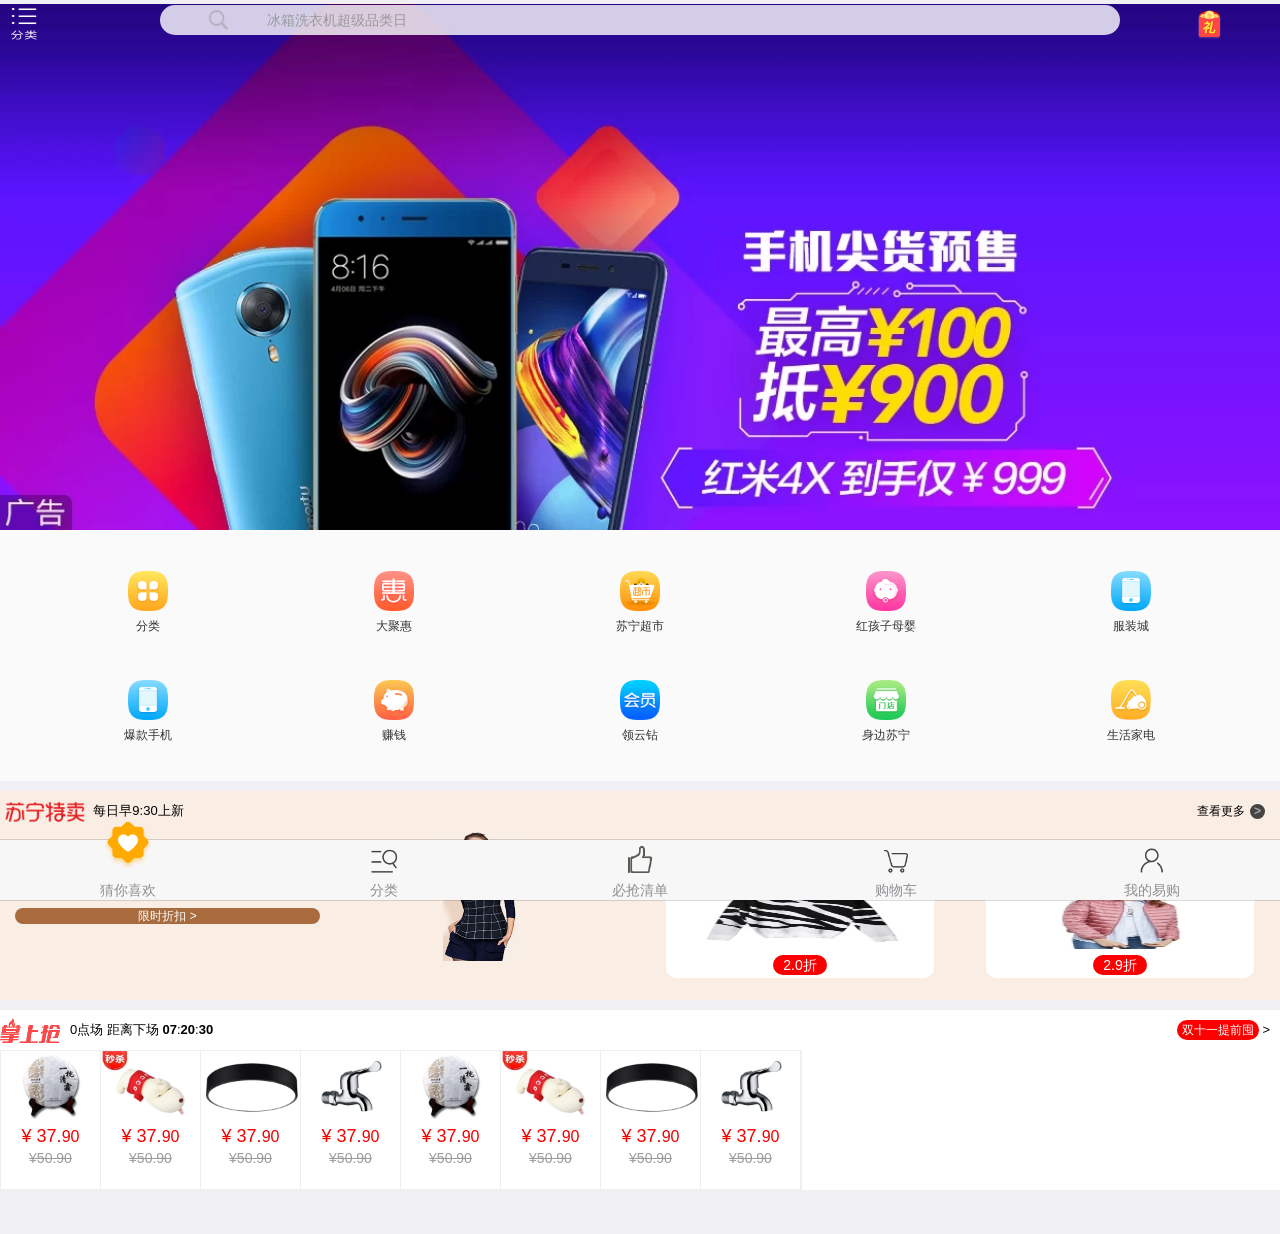
<file: suning/index.html>
<!DOCTYPE html>
<html>
<head>
    <meta charset="utf-8">
    <meta name="viewport" content="width=device-width,initial-scale=1,minimum-scale=1,maximum-scale=1,user-scalable=no" />
    <title>苏宁手机站</title>
    <script src="js/mui.min.js"></script>
	<link href="css/mui.min.css" rel="stylesheet"/>
	<link href="css/lib.css" rel="stylesheet"/>
	<link href="css/index.css" rel="stylesheet"/>
	<link href="fonts/mui-icons-extra.ttf" />
    <script type="text/javascript" charset="utf-8">
      	mui.init();
	</script>
	<script type="text/javascript" charset="utf-8" src="js/jquery-3.1.0.min.js"></script>
	<script type="text/javascript" charset="utf-8" src="js/index.js"></script>
</head>
<body>

	  <header class="mui-bar mui-bar-nav mui-bar-transparent hxdemo_head">
		<img class=" menu_head" src="img/menusearch.png">
		<div id="top_search" class="head_text jz"><b class="mui-icon mui-icon-search searchicon"></b><p class="tbjz">冰箱洗衣机超级品类日</p></div>
		<b class=" tbjz libao" style="position:absolute;right:7px"><img class="jz" src="img/41.png" alt="" ></b>
	</header>
	
	<footer class="mui-bar mui-bar-footer footer">
		<ul class="lrjz foot_icon">
			<li> <img src="img/34.png" alt=""> <p>猜你喜欢</p></li>
			<li> <img src="img/35.png" alt=""> <p>分类</p></li>
			<li> <img src="img/36.png" alt=""> <p>必抢清单</p></b></li>
			<li> <img src="img/38.png" alt=""> <p>购物车</p></li>
			<li> <img src="img/39.png" alt=""> <p>我的易购</p></li>
		</ul>
	</footer>


	
	<!-- 主体内容部分 -->
					<div class="mui-content  content1">
		  		<!-- 主界面具体展示内容 -->
		  
					<!-- 图片轮播 -->
								<div class="mui-slider photo_banner">
									<div class="mui-slider-group">
									<div class="mui-slider-item"><a href="#"><img src="img/1.jpg" /></a></div>
									<div class="mui-slider-item"><a href="#"><img src="img/2.jpg" /></a></div>
									<div class="mui-slider-item"><a href="#"><img src="img/3.jpg" /></a></div>
									<div class="mui-slider-item"><a href="#"><img src="img/4.jpg" /></a></div>
									</div>
								</div>
					<!-- 图标 -->
								<div class="icon_block">
									<ul>
										<li><img src="img/icon1.png" alt=""><span>分类</span></li>
										<li><img src="img/icon2.png" alt=""><span>大聚惠</span></li>
										<li><img src="img/icon3.png" alt=""><span>苏宁超市</span></li>
										<li><img src="img/icon4.png" alt=""><span>红孩子母婴</span></li>
										<li><img src="img/icon6.png" alt=""><span>服装城</span></li>
										<li><img src="img/icon6.png" alt=""><span>爆款手机</span></li>
										<li><img src="img/icon7.png" alt=""><span>赚钱</span></li>
										<li><img src="img/icon8.png" alt=""><span>领云钻</span></li>
										<li><img src="img/icon9.png" alt=""><span>身边苏宁</span></li>
										<li><img src="img/icon10.png" alt=""><span>生活家电</span></li>
									</ul>
								</div>

							<!-- 苏宁特卖 -->
							<div class="temai">
								<div class="tmTop">
									<ul>
										<li>
											<img src="img/21.png" width="90px" height="20px" alt="">
											<h2>每日早9:30上新</h2>
										</li>
										<li>查看更多<b class="tbjz">&gt;</b></li>
									</ul>
								</div>

								<div class="tmContent">
									<ul>
										<li>
											<dl class="tbjz">
												<dt>逸阳 <br><span>0.8折</span>起</dt>
												<dd>限时折扣 &gt;</dd>
											</dl>
										</li>
										<li ><img src="img/200.jpg" width="75px" height="130px;" alt=""></li>
										<li class="bg bg1">
											<b>阿玛尼</b>
											<img src="img/25.jpg"  alt="">
											<span>2.0折</span>
										</li>
										<li class="bg bg2">
											<b>EASPAK</b>
											<img src="img/26.jpg" alt="">
											<span>2.9折</span>
										</li>
									</ul>
								</div>
							</div>
			
							<!-- 掌上抢 -->
							<div class="zsQiang">
								<div class="zsTop">
									<ul>
										<li><img  src="img/27.png" height="25px" width="60px;" alt=""></li>
										<li>0点场 距离下场&nbsp;</li>
										<li><b>07</b>:<b>20</b>:<b>30</b></li>
										<li><span>双十一提前囤</span> &gt;</li>
									</ul>
								</div>

								<div class="pro ">
										<ul class="product ">
												<li>
													<img src="img/30.jpg" width="100%" height="70px;" alt="">
													<h3>¥ 37.<span>90</span> </h3>
													<h4>¥50.90</h4>
												</li>
												<li><img src="img/31.jpg" width="100%" height="70px;" alt="">
													<h3>¥ 37.<span>90</span> </h3>
													<h4>¥50.90</h4></li>
												<li><img src="img/32.jpg" width="100%" height="70px;" alt="">
													<h3>¥ 37.<span>90</span> </h3>
													<h4>¥50.90</h4></li>
												<li><img src="img/33.jpg" width="100%" height="70px;" alt="">
													<h3>¥ 37.<span>90</span> </h3>
													<h4>¥50.90</h4></li>
												<li><img src="img/30.jpg" width="100%" height="70px;" alt="">
													<h3>¥ 37.<span>90</span> </h3>
													<h4>¥50.90</h4></li>
												<li><img src="img/31.jpg" width="100%" height="70px;" alt="">
													<h3>¥ 37.<span>90</span> </h3>
													<h4>¥50.90</h4></li>
												<li><img src="img/32.jpg" width="100%" height="70px;" alt="">
													<h3>¥ 37.<span>90</span> </h3>
													<h4>¥50.90</h4></li>
												<li><img src="img/33.jpg" width="100%" height="70px;" alt="">
													<h3>¥ 37.<span>90</span> </h3>
													<h4>¥50.90</h4></li>
											</ul>
								</div>
								
							</div>



					</div> <!-- content1 -->
				
</body>
</html>
</file>
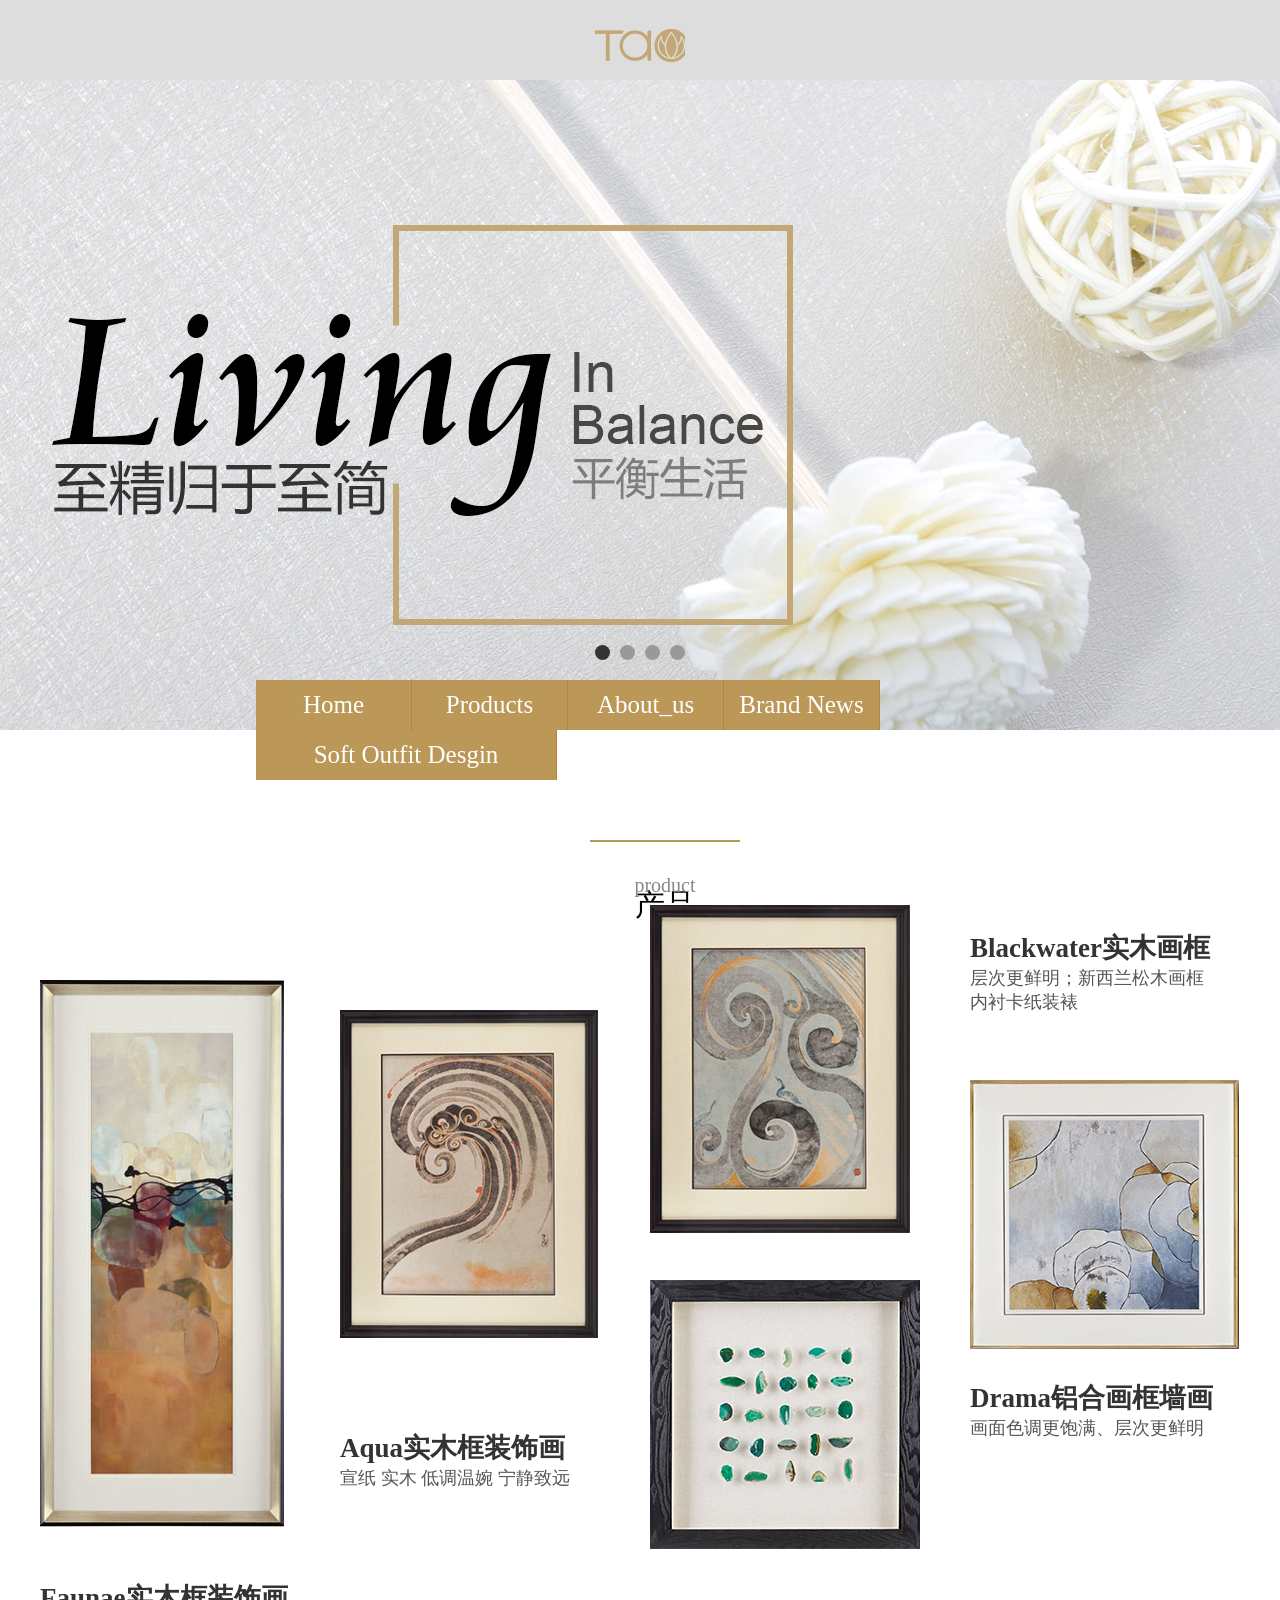
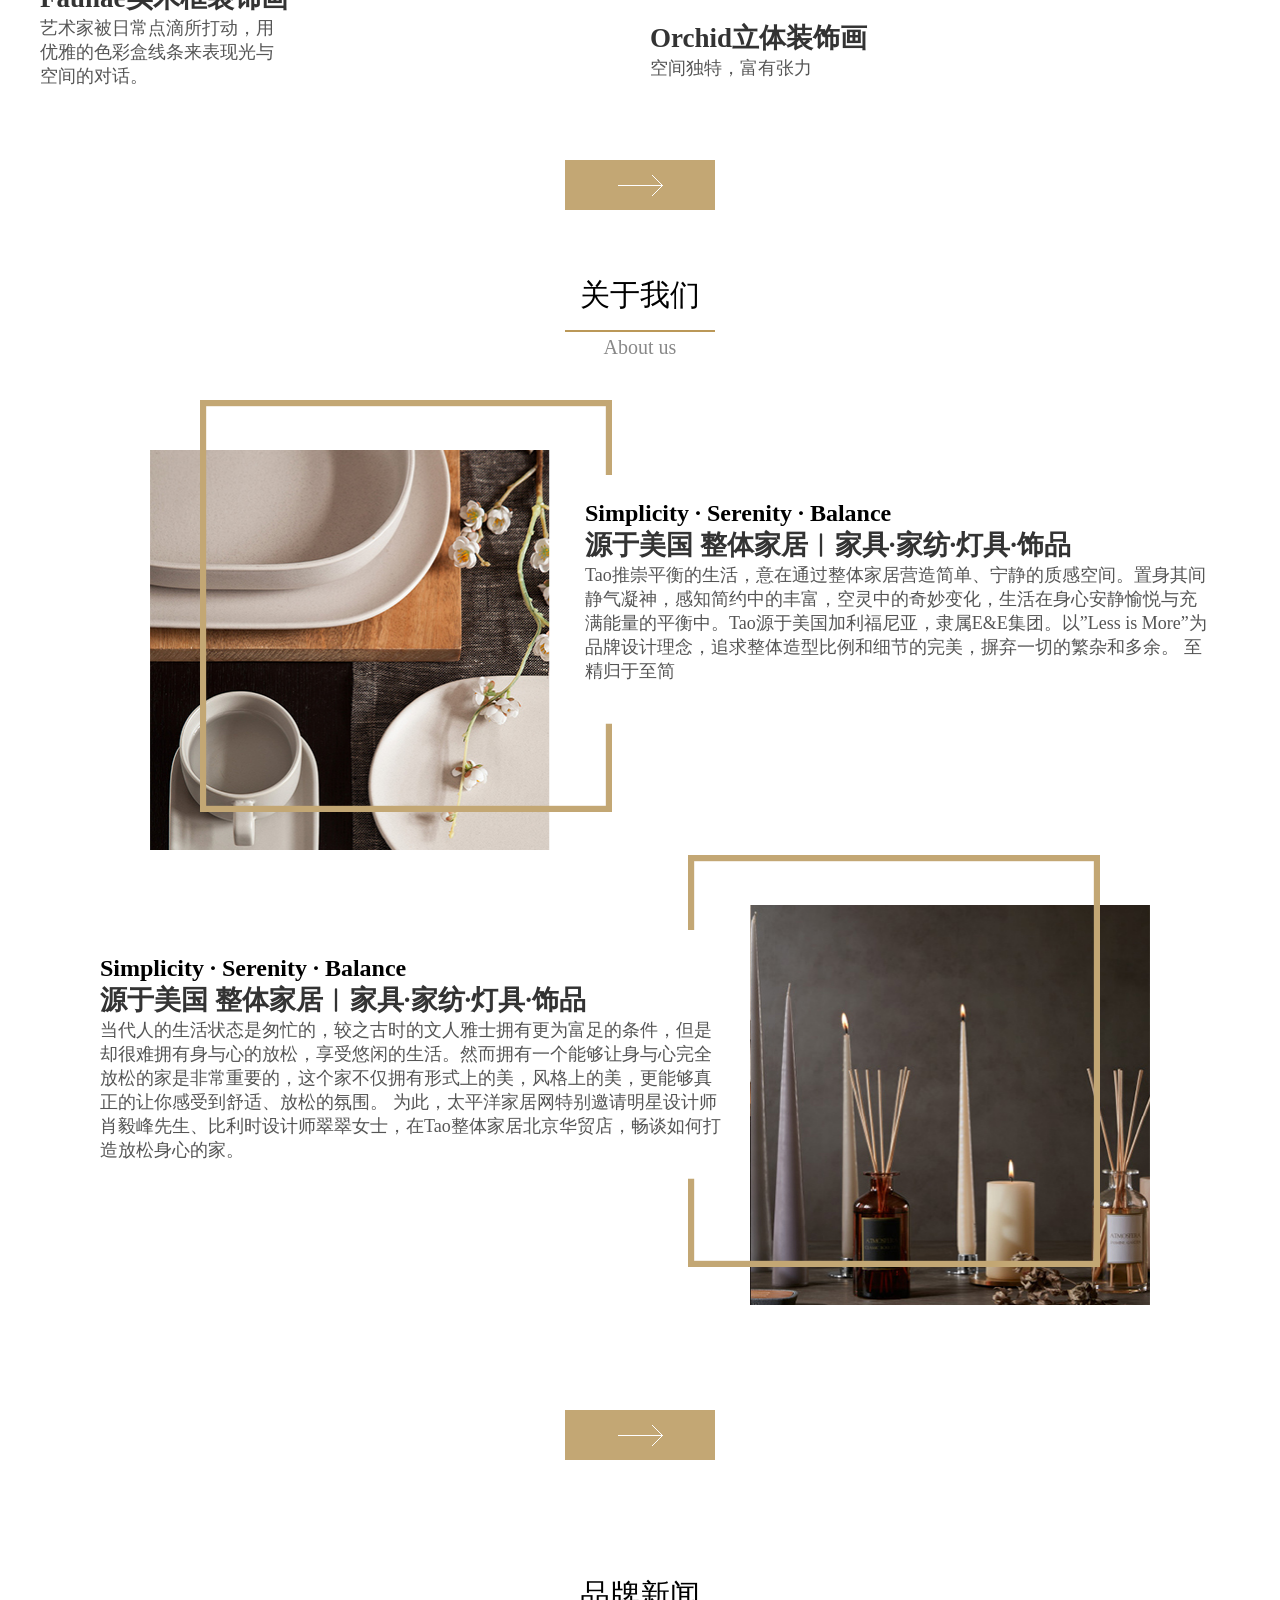
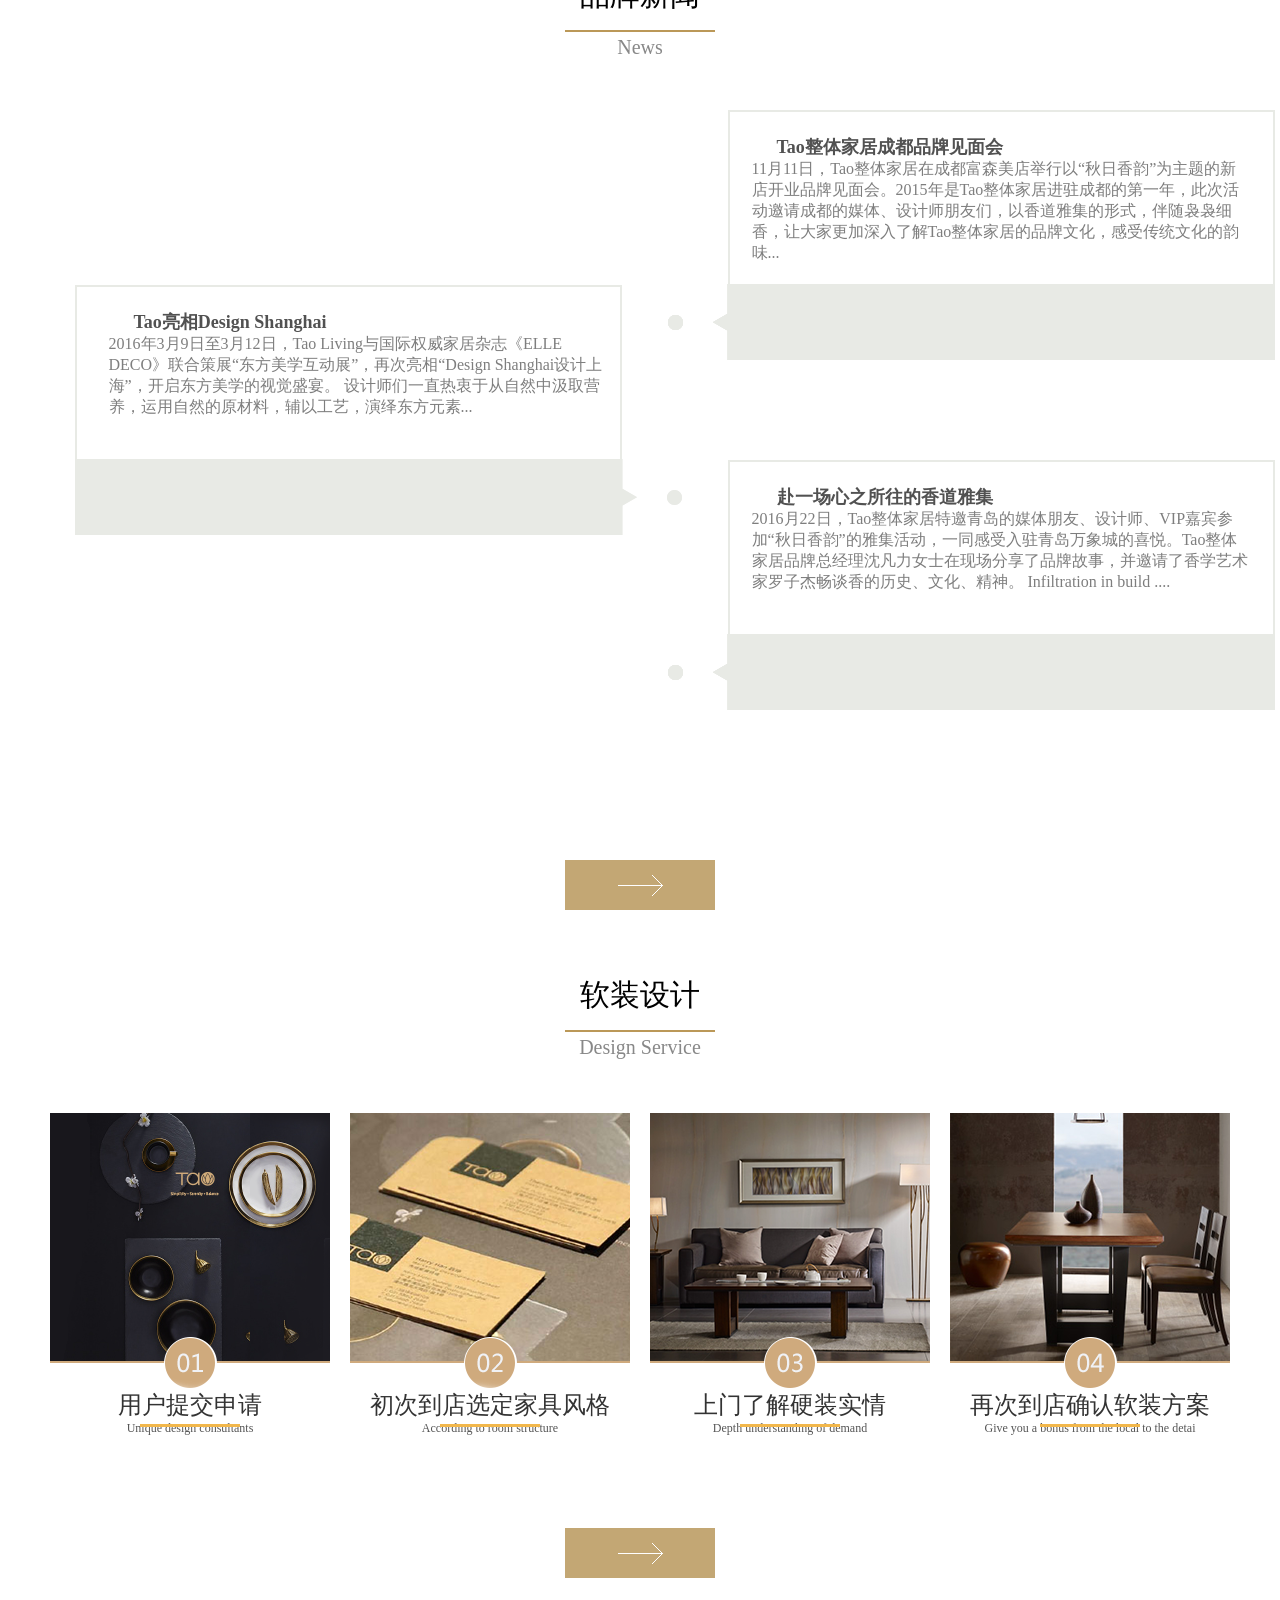
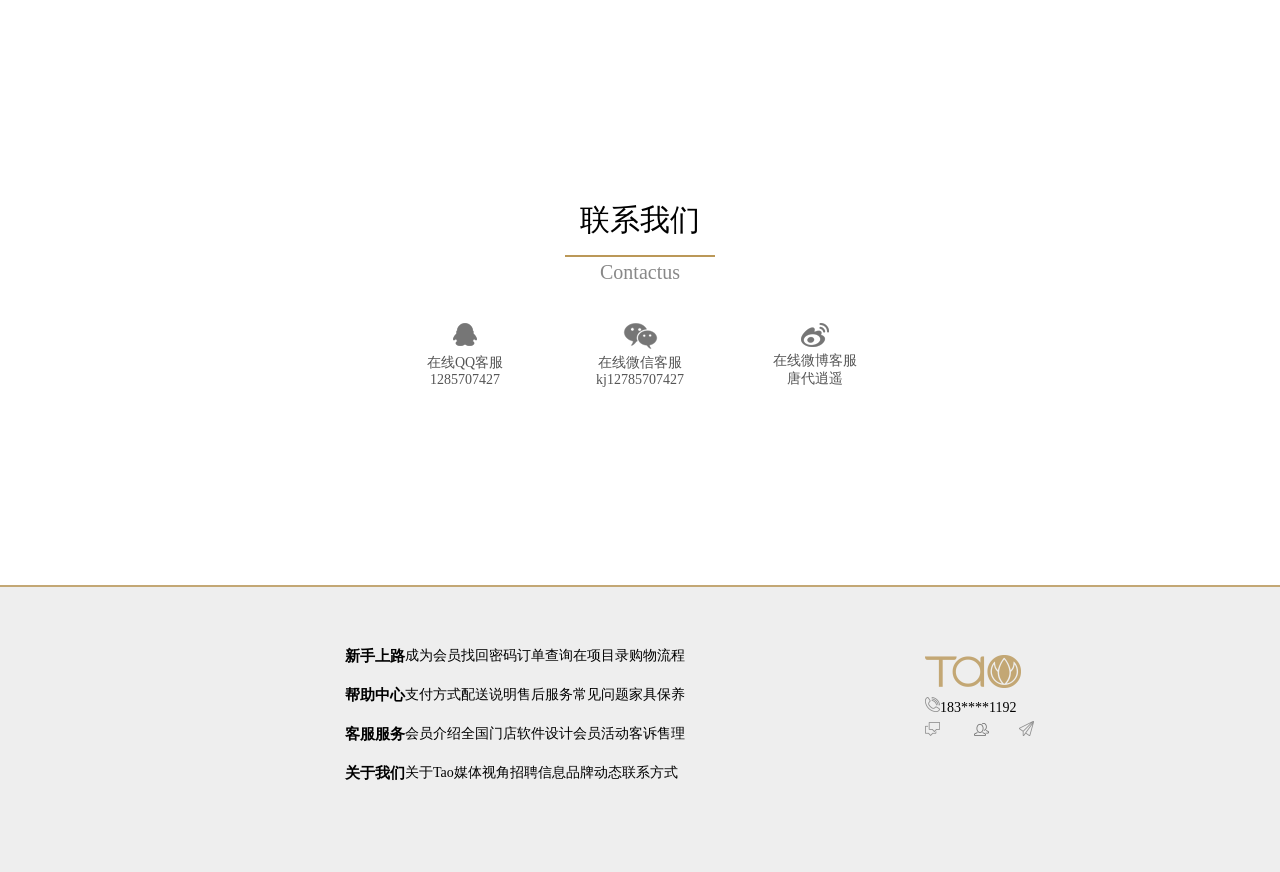
<file: Tao网站/index.html>
<!DOCTYPE html>
<html>
	<head>
		<meta charset="UTF-8">
		<title>华信项目一</title>
		<link rel="stylesheet" href="css/index.css" type="text/css" />
		<link rel="stylesheet" href="css/same.css" type="text/css" />
		<script src="js/index.js" type="text/javascript"></script>
		<script src="js/jquery-3.1.0.js" type="text/javascript"></script>
	</head>
	<body id="body1">
	<div class="top">
		<div class="toplogo"></div>
	</div>
	<div class="warp" >
		<div class="topwarp"></div>
		<ul class="warpimg">
			<li></li>
			<li></li>
			<li></li>
			<li></li>
		</ul>
		<ul class="warpbut">
			<li  class="butcolor"></li>
			<li ></li>
			<li ></li>
			<li ></li>
		</ul>
		<ul class="toolbar">
			<li>Home</li>
			<li>Products</li>
			<li>About_us</li>
			<li>Brand News</li>
			<li style="width:300px">Soft Outfit Desgin</li>
		</ul>
	</div>
	<div class="product">
		<div class="producttop">产品</div>
		<div class="productbottom">product</div>
	</div>
	<div class="show">
		<div class="box1">
			<a href="#">
				<span class="box1img"></span>
			</a>
			<dl>
				<dt>Faunae实木框装饰画</dt>
				<dd>艺术家被日常点滴所打动，用优雅的色彩盒线条来表现光与空间的对话。</dd>
			</dl>
		</div>
		<div class="box2">
			<a href="#">
			<span class="box2img"></span>
			</a>
			<dl>
				<dt>Aqua实木框装饰画</dt>
				<dd>宣纸 实木 低调温婉 宁静致远</dd>
			</dl>
		</div>
		<div class="box3">
			<a href="#">
			<span class="box3img"></span>
			</a>
			<a href="#">
			<span class="box3img2"></span>
			</a>
			<dl>
				<dt>Orchid立体装饰画</dt>
				<dd>空间独特，富有张力</dd>
			</dl>
		</div>
		<div class="box4">
			<dl class="box4dl">
				<dt>Blackwater实木画框</dt>
				<dd>层次更鲜明；新西兰松木画框内衬卡纸装裱</dd>
			</dl>
			<a href="#">
			<span class="box4img"></span>
			</a>
			<dl class="box4dl2">
				<dt>Drama铝合画框墙画</dt>
				<dd>画面色调更饱满、层次更鲜明</dd>
			</dl>
		</div>
		<a href="#"><div class="nextq">
			<div class="nextq2"></div>
		</div>
	</a>
	</div>


	<div class="boxaboutme">
		<div class="abouttop">
			<div class="producttop">关于我们</div>
			<div class="productbottom">About us</div>
		</div>
		<div class="aboutme">
		<div class="aboutme1">
			<a href="#">
			<img class="gy1" src="img/gy1.jpg">
			<img class="aboutus" src="img/aboutus.png">
			<dl>
				<h2> Simplicity · Serenity · Balance</h2>
				<dt>源于美国 整体家居︱家具·家纺·灯具·饰品</dt>
				<dd>Tao推崇平衡的生活，意在通过整体家居营造简单、宁静的质感空间。置身其间静气凝神，感知简约中的丰富，空灵中的奇妙变化，生活在身心安静愉悦与充满能量的平衡中。Tao源于美国加利福尼亚，隶属E&E集团。以”Less is More”为品牌设计理念，追求整体造型比例和细节的完美，摒弃一切的繁杂和多余。
至精归于至简</dd>
			</dl>
			</a>
		</div>
		</div>
		
		<div class="aboutme2">
			<a href="#">
			<img class="gy2" src="img/gy2.jpg">
			<img class="aboutus1" src="img/aboutus1.png">
			<dl>
				<h2> Simplicity · Serenity · Balance</h2>
				<dt>源于美国 整体家居︱家具·家纺·灯具·饰品</dt>
				<dd>当代人的生活状态是匆忙的，较之古时的文人雅士拥有更为富足的条件，但是却很难拥有身与心的放松，享受悠闲的生活。然而拥有一个能够让身与心完全放松的家是非常重要的，这个家不仅拥有形式上的美，风格上的美，更能够真正的让你感受到舒适、放松的氛围。
为此，太平洋家居网特别邀请明星设计师肖毅峰先生、比利时设计师翠翠女士，在Tao整体家居北京华贸店，畅谈如何打造放松身心的家。</dd>
			</dl>
			</a>
		</div>

	
		<div class="nextqq">
			<div class="nextqq2"></div>
		</div>
	
	</div>

	<div class="content3">
		<div class="content3top">
			<div class="producttop">品牌新闻</div>
			<div class="productbottom">News </div>
		</div>
		<a href="#">
			<div class="con3">
		<div id="contl"> 
			<dl >
				<dt>Tao亮相Design Shanghai</dt>
				<dd>2016年3月9日至3月12日，Tao Living与国际权威家居杂志《ELLE DECO》联合策展“东方美学互动展”，再次亮相“Design Shanghai设计上海”，开启东方美学的视觉盛宴。
设计师们一直热衷于从自然中汲取营养，运用自然的原材料，辅以工艺，演绎东方元素...</dd>
			</dl>
		</div></a>
		<div id="contr">
			<a href="#">
			<div id="contr1">
				<dl >
				<dt>Tao整体家居成都品牌见面会</dt>
				<dd>11月11日，Tao整体家居在成都富森美店举行以“秋日香韵”为主题的新店开业品牌见面会。2015年是Tao整体家居进驻成都的第一年，此次活动邀请成都的媒体、设计师朋友们，以香道雅集的形式，伴随袅袅细香，让大家更加深入了解Tao整体家居的品牌文化，感受传统文化的韵味...</dd>
			</dl>
			</div></a>
			<a href="#">
			<div id="contr2">
				<dl >
				<dt>赴一场心之所往的香道雅集</dt>
				<dd>2016月22日，Tao整体家居特邀青岛的媒体朋友、设计师、VIP嘉宾参加“秋日香韵”的雅集活动，一同感受入驻青岛万象城的喜悦。Tao整体家居品牌总经理沈凡力女士在现场分享了品牌故事，并邀请了香学艺术家罗子杰畅谈香的历史、文化、精神。
Infiltration in build ....</dd>
			</dl>
			</div></a>
		</div>
		</div>
		<div class="nextqq">
			<div class="nextqq2"></div>
		</div>
	</div>

	<div class="content4">
		<div class="content4top">
			<div class="producttop">软装设计</div>
			<div class="productbottom">Design Service </div>
		</div>
	  	<div class="conbox">
	  		<a href="#">
		<div class="conbox1"> 
			<dl >
				<dt>用户提交申请</dt>
				<hr size="3">
				<dd>Unique design consultants</dd>
			</dl>
		</div>
		</a>
		<a href="#">
		<div class="conbox2">
			<dl >
				<dt>初次到店选定家具风格</dt>
				<hr size="3">
				<dd>According to room structure</dd>
			</dl>
		</div>
		</a>
		<a href="#">
		<div class="conbox3">
			<dl >
				<dt>上门了解硬装实情</dt>
				<hr size="3">
				<dd>Depth understanding of demand</dd>
			</dl>
		</div>
		</a>
		<a href="#">
		<div class="conbox4">
			<dl >
				<dt>再次到店确认软装方案</dt>
				<hr size="3">
				<dd>Give you a bonus from the local to the detai</dd>
			</dl>
		</div>
		</a>
		</div>
		<div class="nextqq">
			<div class="nextqq2"></div>
		</div>
	</div>


	<div class="content5">
		<div class="content5top">
			<div class="producttop">联系我们</div>
			<div class="productbottom">Contactus</div>
		</div>
		<div class="conus">
			<a href="#">
			<div class="conus1">
				<dl >
					<span class="conusimg1"></span>
				<dd>在线QQ客服<br>1285707427</dd>
			</dl>
			</div>
			</a>
			<a href="#">
			<div class="conus2">
				<dl >
					<span class="conusimg2"></span>
				<dd>在线微信客服<br>kj12785707427</dd>
			</dl>
			</div>
			</a>
			<a href="#">
			<div class="conus3">
				<dl >
					<span class="conusimg3"></span>
				<dd>在线微博客服<br>唐代逍遥</dd>
			</dl>
			</div>
			</a>
		</div>
</div>

		<div class="footer">
			<div class="foot">
				<ul class="fnew">
					<li>新手上路</li>
					<li>成为会员</li>
					<li>找回密码</li>
					<li>订单查询</li>
					<li>在项目录</li>
					<li>购物流程</li>
				</ul>
				<ul class="fhelp">
					<li>帮助中心</li>
					<li>支付方式</li>
					<li>配送说明</li>
					<li>售后服务</li>
					<li>常见问题</li>
					<li>家具保养</li>
				</ul>
				<ul class="fuser">
					<li>客服服务</li>
					<li>会员介绍</li>
					<li>全国门店</li>
					<li>软件设计</li>
					<li>会员活动</li>
					<li>客诉售理</li>
				</ul>
				<ul class="fus">
					<li>关于我们</li>
					<li>关于Tao</li>
					<li>媒体视角</li>
					<li>招聘信息</li>
					<li>品牌动态</li>
					<li>联系方式</li>
				</ul>
				<div class="footimg">
					<img src="img/logo.png"><br>
					<img src="img/tel.png"><span>183****1192</span><br>
					<img src="img/xx.png"> <img src="img/pp.png"><img src="img/ff.png">
				</div>
			</div>
		</div>
	</body>
	</html>
</file>
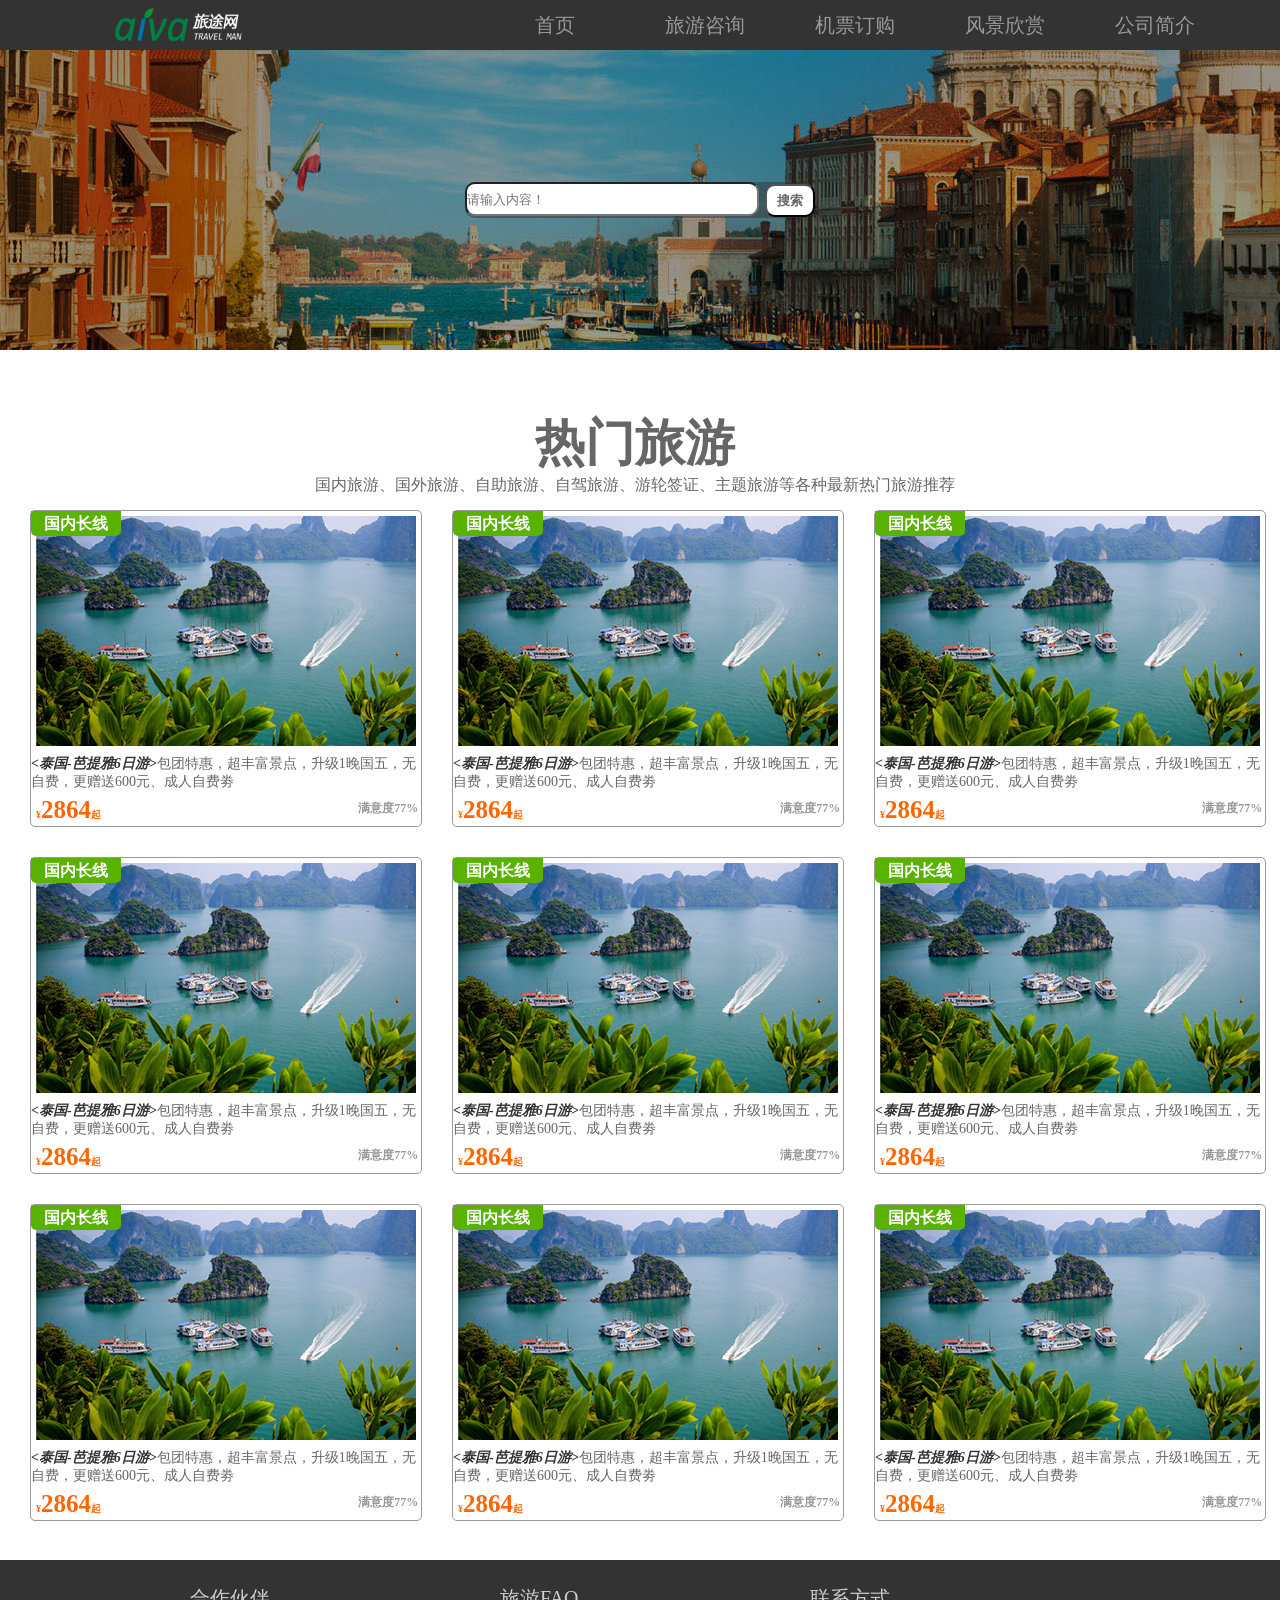
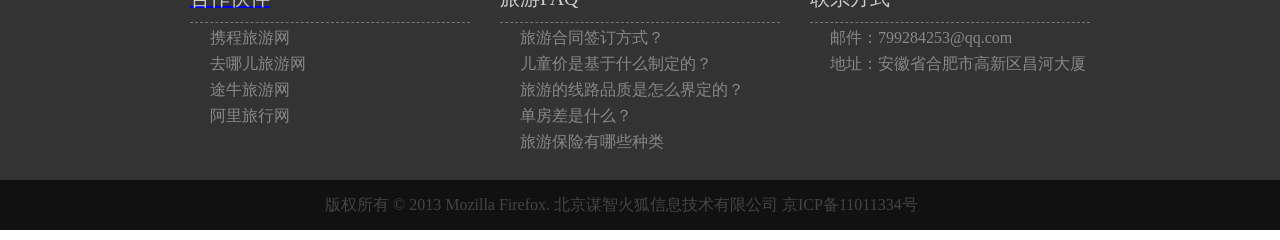
<file: 华信旅游网站/index.html>
<!doctype html>
<html>
	<head>
		<meta charset="utf-8">
		<title>hxno.1</title>
		<link rel="stylesheet" type="text/css" href="css/index.css">
		<link rel="stylesheet" type="text/css" href="css/theone.css">
	</head>
	</head>
	<body>
		<div id="top">
			<div class="bar">
				<img class="imgbar" src="img/logo.png" height="50px" width="160px">
				<ul>
					<a href="index.html"><li>首页</li></a>
					<a href="zixun.html"><li>旅游咨询</li></a>
					<a href="jipiao.html"><li>机票订购</li></a>
					<a href="fenjin.html"><li>风景欣赏</li></a>
					<a href="about.html"><li>公司简介</li></a>

				</ul>
			</div>
		</div>

		<div class="lunbo">
			<div class="search">
				<input type="text" placeholder="请输入内容！">
				<input type="button" value="搜索">
			</div>
		</div>
		
		<div class="content">
			<div class="hot">
				<span>热门旅游</span>
				<p>国内旅游、国外旅游、自助旅游、自驾旅游、游轮签证、主题旅游等各种最新热门旅游推荐</p>
			</div>
			<figure>
				<div class="leftico">国内长线</div>
				<img src="img/a.jpg">
				<figcaption>
					<p><em><泰国-芭提雅6日游></em>包团特惠，超丰富景点，升级1晚国五，无自费，更赠送600元、成人自费劵</p>
				</figcaption>
				<div class="prace">
					<span>¥</span>2864<span>起</span>
					<span class="manyi">满意度77%</span>
				</div>
			</figure>
			<figure>
				<div class="leftico">国内长线</div>
				<img src="img/a.jpg">
				<figcaption>
					<p><em><泰国-芭提雅6日游></em>包团特惠，超丰富景点，升级1晚国五，无自费，更赠送600元、成人自费劵</p>
				</figcaption>
				<div class="prace">
					<span>¥</span>2864<span>起</span>
					<span class="manyi">满意度77%</span>
				</div>
			</figure>
			<figure>
				<div class="leftico">国内长线</div>
				<img src="img/a.jpg">
				<figcaption>
					<p><em><泰国-芭提雅6日游></em>包团特惠，超丰富景点，升级1晚国五，无自费，更赠送600元、成人自费劵</p>
				</figcaption>
				<div class="prace">
					<span>¥</span>2864<span>起</span>
					<span class="manyi">满意度77%</span>
				</div>
			</figure>
			<figure>
				<div class="leftico">国内长线</div>
				<img src="img/a.jpg">
				<figcaption>
					<p><em><泰国-芭提雅6日游></em>包团特惠，超丰富景点，升级1晚国五，无自费，更赠送600元、成人自费劵</p>
				</figcaption>
				<div class="prace">
					<span>¥</span>2864<span>起</span>
					<span class="manyi">满意度77%</span>
				</div>
			</figure>
			<figure>
				<div class="leftico">国内长线</div>
				<img src="img/a.jpg">
				<figcaption>
					<p><em><泰国-芭提雅6日游></em>包团特惠，超丰富景点，升级1晚国五，无自费，更赠送600元、成人自费劵</p>
				</figcaption>
				<div class="prace">
					<span>¥</span>2864<span>起</span>
					<span class="manyi">满意度77%</span>
				</div>
			</figure>
			<figure>
				<div class="leftico">国内长线</div>
				<img src="img/a.jpg">
				<figcaption>
					<p><em><泰国-芭提雅6日游></em>包团特惠，超丰富景点，升级1晚国五，无自费，更赠送600元、成人自费劵</p>
				</figcaption>
				<div class="prace">
					<span>¥</span>2864<span>起</span>
					<span class="manyi">满意度77%</span>
				</div>
			</figure>
			<figure>
				<div class="leftico">国内长线</div>
				<img src="img/a.jpg">
				<figcaption>
					<p><em><泰国-芭提雅6日游></em>包团特惠，超丰富景点，升级1晚国五，无自费，更赠送600元、成人自费劵</p>
				</figcaption>
				<div class="prace">
					<span>¥</span>2864<span>起</span>
					<span class="manyi">满意度77%</span>
				</div>
			</figure>
			<figure>
				<div class="leftico">国内长线</div>
				<img src="img/a.jpg">
				<figcaption>
					<p><em><泰国-芭提雅6日游></em>包团特惠，超丰富景点，升级1晚国五，无自费，更赠送600元、成人自费劵</p>
				</figcaption>
				<div class="prace">
					<span>¥</span>2864<span>起</span>
					<span class="manyi">满意度77%</span>
				</div>
			</figure>
			<figure>
				<div class="leftico">国内长线</div>
				<img src="img/a.jpg">
				<figcaption>
					<p><em><泰国-芭提雅6日游></em>包团特惠，超丰富景点，升级1晚国五，无自费，更赠送600元、成人自费劵</p>
				</figcaption>
				<div class="prace">
					<span>¥</span>2864<span>起</span>
					<span class="manyi">满意度77%</span>
				</div>
			</figure>
			
		</div>



		<div id="footer">
			<div class="footcen">
				<ul class="foot1">
				<a href="mindex.html"><li>合作伙伴</li></a>
				<li>携程旅游网</li>
				<li>去哪儿旅游网</li>
				<li>途牛旅游网</li>
				<li>阿里旅行网</li>
			</ul>

			<ul class="foot2">
				<li>旅游FAQ</li>
				<li>旅游合同签订方式？</li>
				<li>儿童价是基于什么制定的？</li>
				<li>旅游的线路品质是怎么界定的？</li>
				<li>单房差是什么？</li>
				<li>旅游保险有哪些种类</li>
			</ul>

			<ul class="foot3">
				<li>联系方式</li>
				<li>邮件：799284253@qq.com</li>
				<li>地址：安徽省合肥市高新区昌河大厦</li>
			</ul>
			</div>
			<div class="footend">
				<span>版权所有 © 2013 Mozilla Firefox. 北京谋智火狐信息技术有限公司 京ICP备11011334号</span>
			</div>
		</div>
	</body>
</html>
</file>
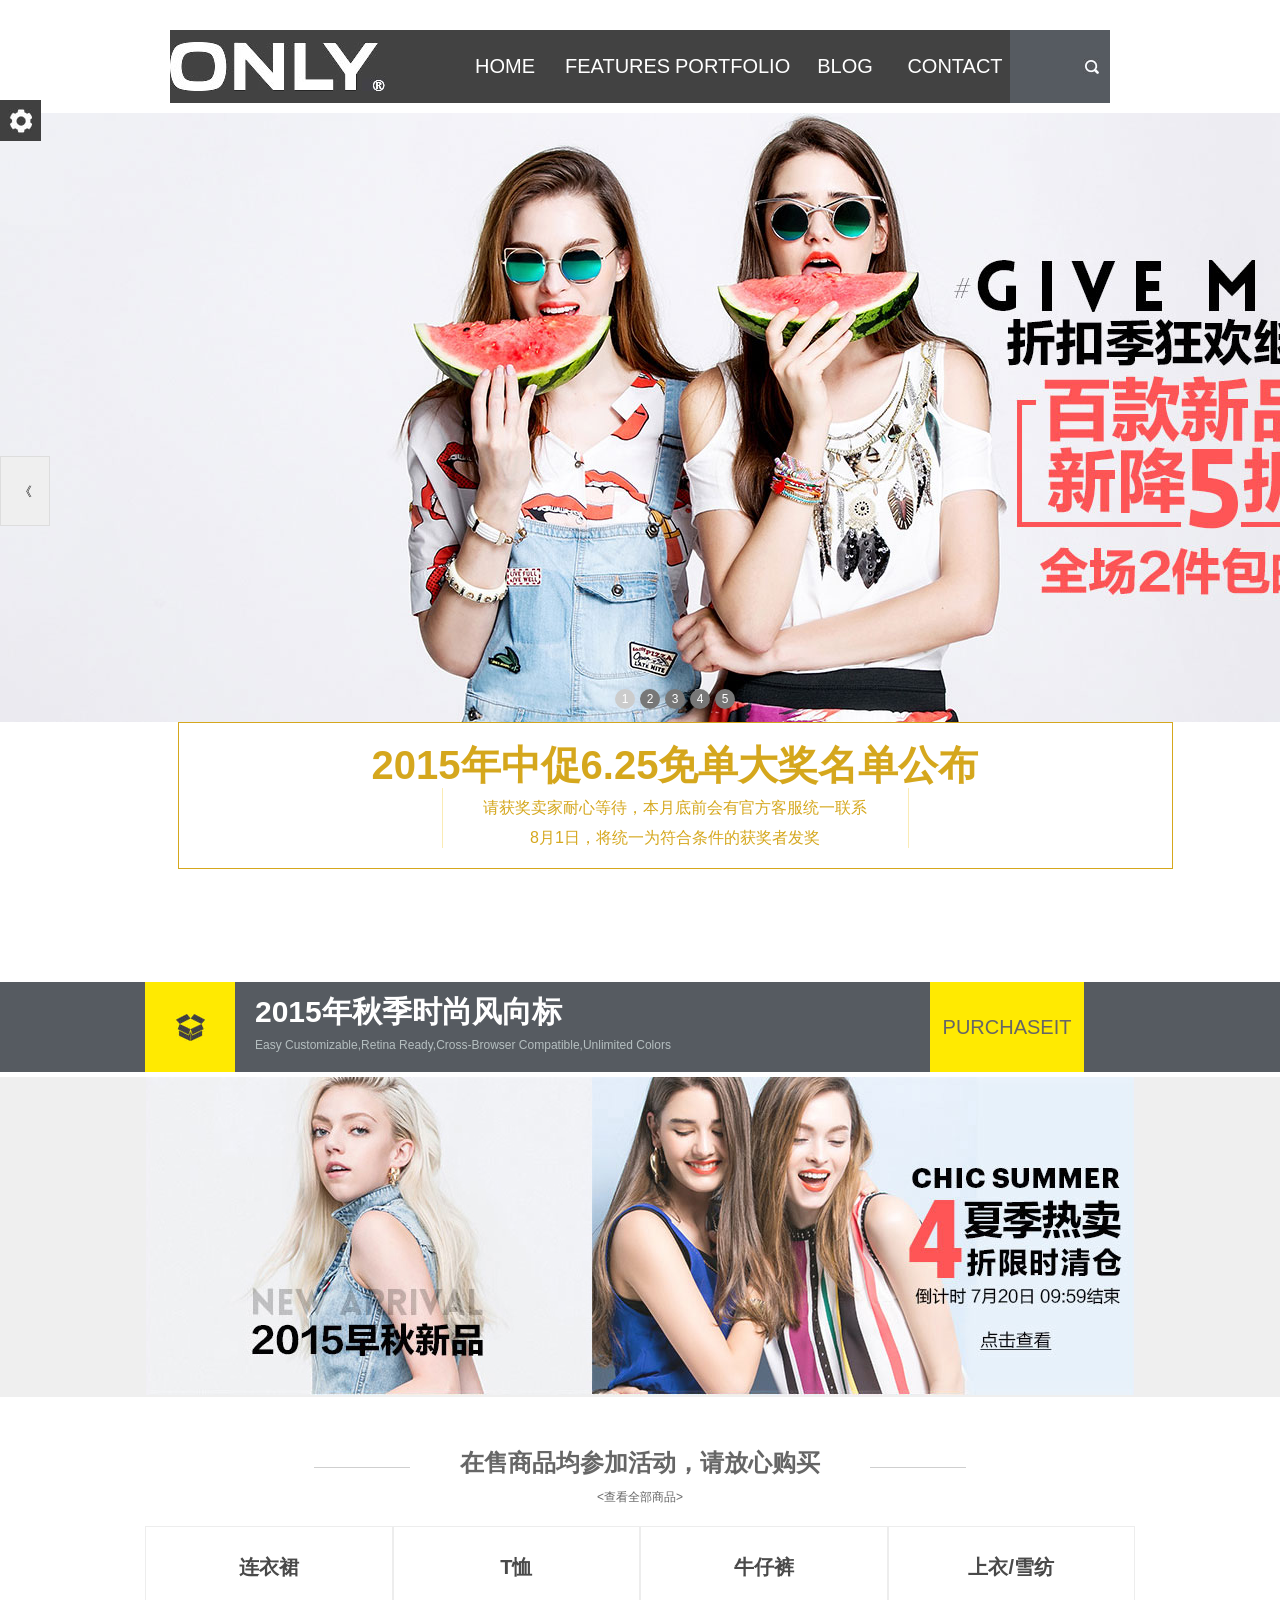
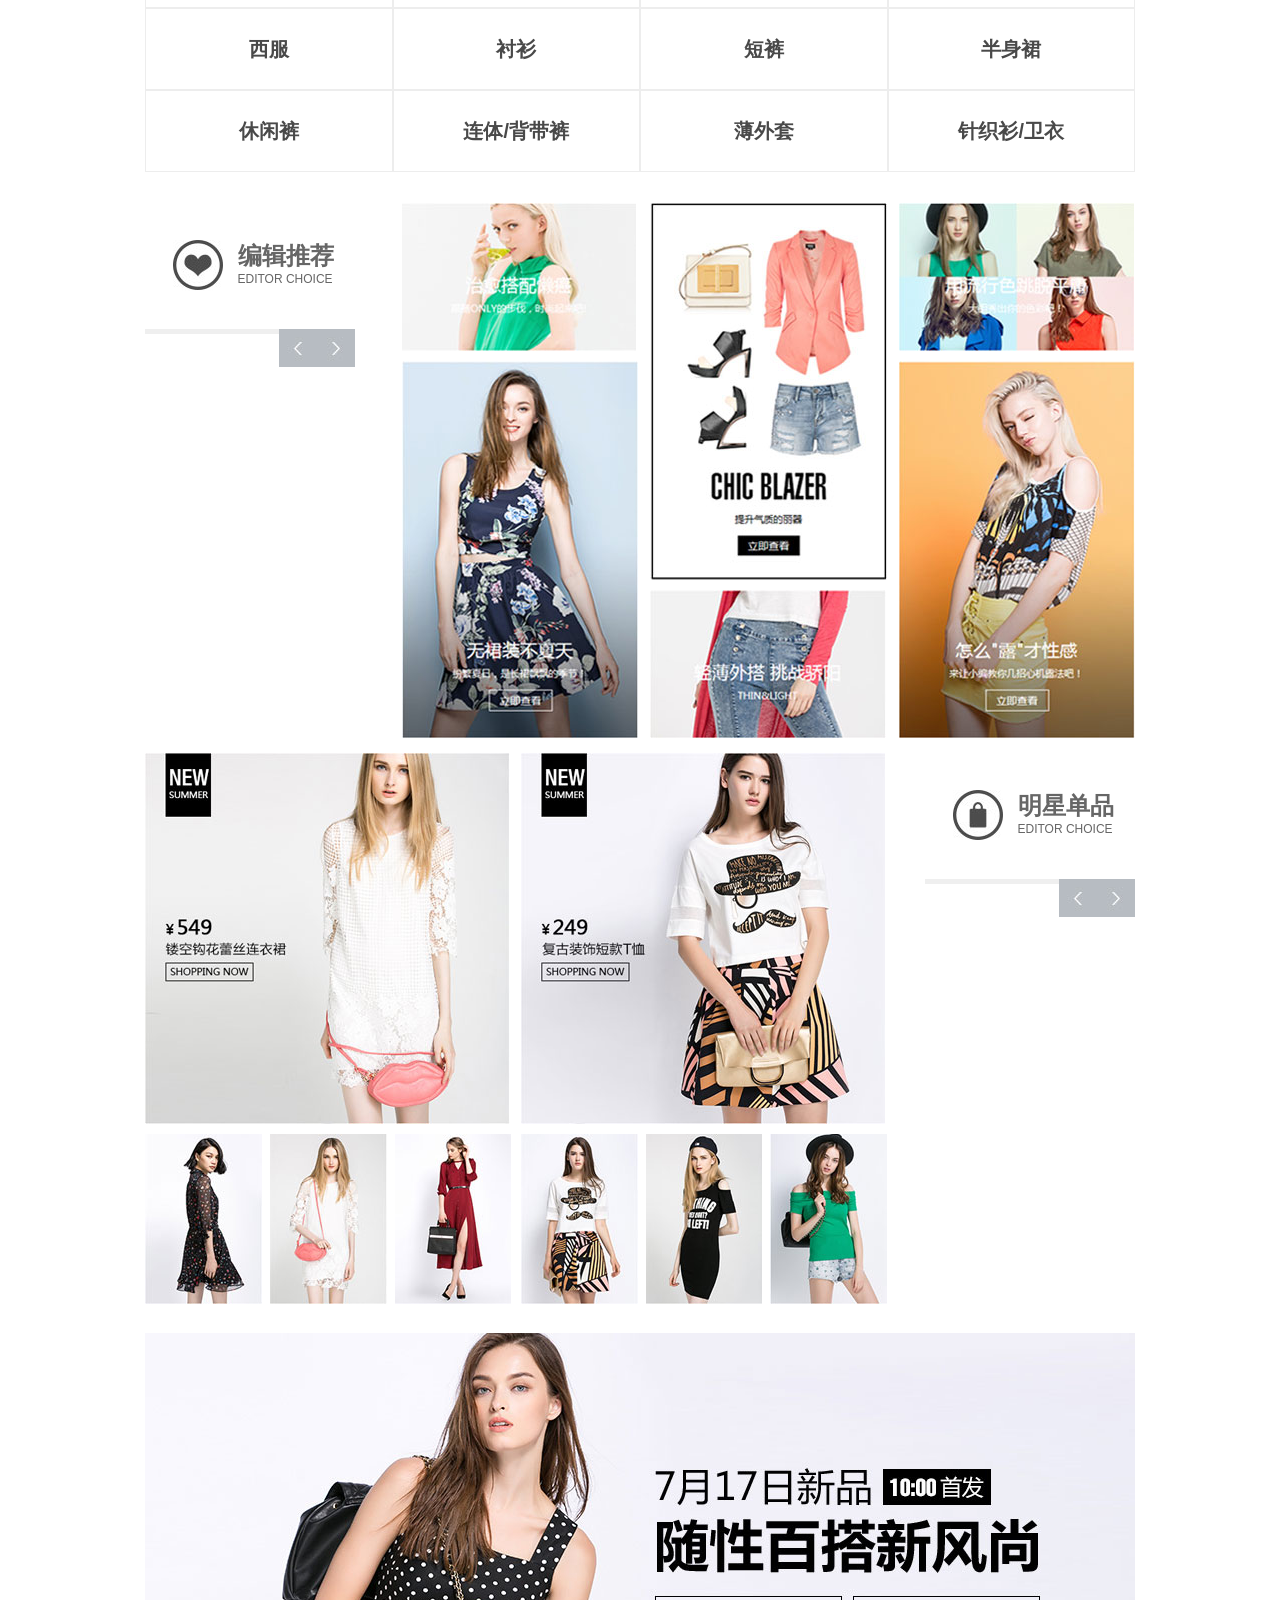
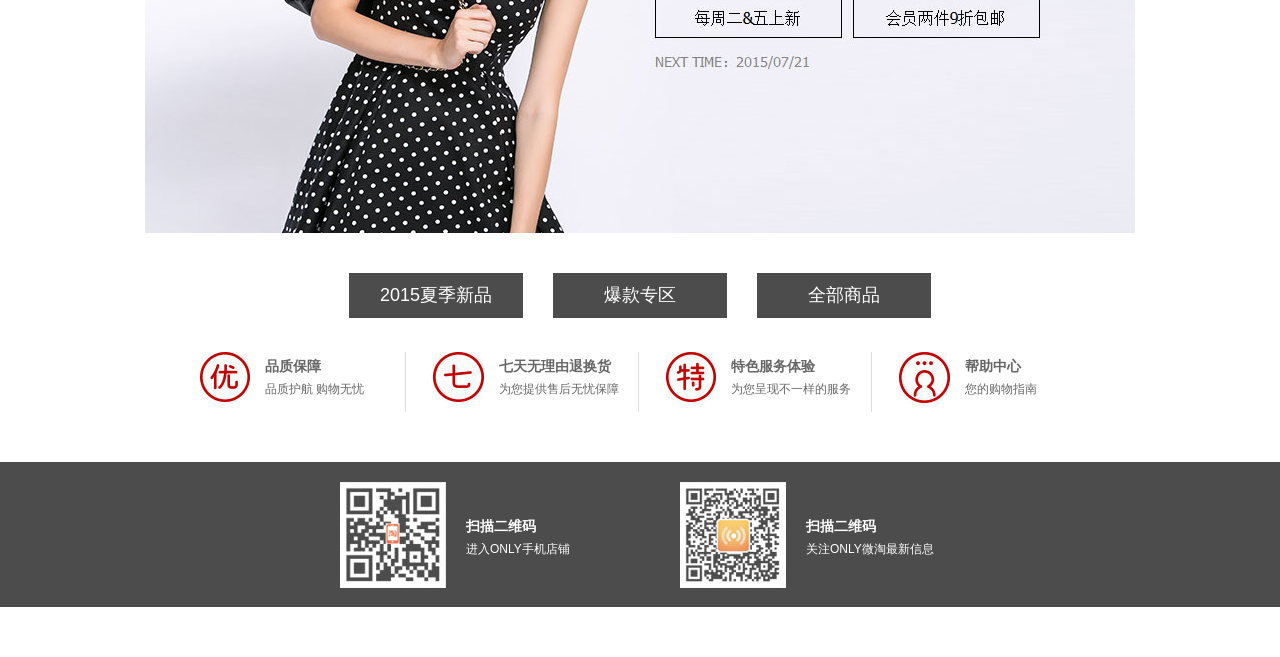
<file: 欧莱雅/index.html>
<!DOCTYPE html>
<html>
	<head>
		<meta charset="utf-8" />
		<title></title>
		<link rel="stylesheet" type="text/css" href="css/index.css" />
		<script src="js/index.js"></script>
		<script src="js/kjlib.js"></script>
		
	</head>
	<body>
		<!--头部导航栏-->
		<header class="jz" >
			<b class="lf tbjz "></b>
			<ul id="ll" class="rt ">
				<li>HOME</li>
				<li>FEATURES</li>
				<li>PORTFOLIO</li>
				<li>BLOG</li>
				<li>CONTACT</li>
				<li> <i class="tbjz"></i></li>
			</ul>
		</header>
		
		<!--悬浮齿轮——设置-->
		<b class="setting"></b>
		
		<!--banner图-->
		<div id="banner">
			 <ul id="imgli">
			 	<li><img src="img/banner.jpg"></li>
	        	<li><img src="img/banner1.jpg"></li>
	        	<li><img src="img/banner2.jpg"></li>
	        	<li><img src="img/banner3.jpg"></li>
	        	<li><img src="img/banner4.jpg"></li>
        	
       		 </ul>
		        <input type="button" value="《">
		        <input type="button" value="》">
	        <ul id="num">
	            <li class="num" style="background:#ccc">1</li>
	            <li class="num">2</li>
	            <li class="num">3</li>
	            <li class="num">4</li>
	            <li class="num">5</li>
	        </ul>
			<div class="name jz">
				<h1 class="jz">2015年中促6.25免单大奖名单公布</h1>
				<p class="jz">请获奖卖家耐心等待，本月底前会有官方客服统一联系</p>
				<p class="jz">8月1日，将统一为符合条件的获奖者发奖</p>
			</div>
		</div>
		
		<!--主题内容部分-->
		<div id="content">
			<!--顶部时尚风向标-->
			<div id="content_top">
				<div class="con_top_con jz">
					<ul>
						<li><b class="jz tbjz"></b></li>
						<li><h1>2015年秋季时尚风向标</h1><p>Easy Customizable,Retina Ready,Cross-Browser Compatible,Unlimited Colors</p></li>
						<li>PURCHASEIT</li>
					</ul>
				</div>
			</div>
			
			<!--秋季新品、夏季热卖-->
			<div id="new_hot">
				<div class="new_hot_img jz"><img src="img/hotimg1.jpg"><img src="img/hotimg2.jpg"></div>
			</div>
			
			<!--放心购买-->
			<div id="please_buy" class="jz">
				<span class="lb">————————</span><h1 class="lb">在售商品均参加活动，请放心购买</h1><span class="lb">————————</span>
				<p>&lt;查看全部商品&gt;</p>
				<table id="tab" width="990px" height="246px" cellpadding="0" cellspacing="0">
					<tr>
						<td>连衣裙</td>
						<td>T恤</td>
						<td>牛仔裤</td>
						<td>上衣/雪纺</td>
					</tr>
					<tr>
						<td>西服</td>
						<td>衬衫</td>
						<td>短裤</td>
						<td>半身裙</td>
					</tr>
					<tr>
						<td>休闲裤</td>
						<td>连体/背带裤</td>
						<td>薄外套</td>
						<td>针织衫/卫衣</td>
					</tr>
				</table>
			</div>
			
			<!--编辑推荐-->
			<div  id="tuijian" class="tuijian jz">
				<div class="heart lf">
					<dl class="tbjz jz">
						<dt class="lb lf"></dt>
						<dd class="lf"><h1>编辑推荐</h1><p>EDITOR CHOICE</p></dd>
					</dl>
				</div>
				<div id="img-heart " class="rt">
					<div class="heart_img rt">
						<div class="heart_img1" style="margin-bottom: 10px;"><img src="img/only_31.jpg"></div>
						<div class="heart_img2"><img src="img/only_45.jpg"></div>
					</div>
					<div class="heart_img rt">
						<div class="heart_img1" style="margin-bottom: 10px;"><img src="img/only_29.jpg"></div>
						<div class="heart_img2"><img src="img/only_50.jpg"></div>
					</div>
					
					<div class="heart_img rt ">
						<div class="heart_img1" style="margin-bottom: 10px;"><img src="img/only_27.jpg"/></div>
						<div class="heart_img2"><img src="img/only_43.jpg"></div>
					</div>
				</div>
			</div>
			
			<!--明星单品-->
			<div id="" class="tuijian jz">
				<div class="bag rt">
					<dl class="tbjz jz">
						<dt class="lb lf"></dt>
						<dd class="lf"><h1>明星单品</h1><p>EDITOR CHOICE</p></dd>
					</dl>
				</div>
				
				<div id="img-bag">
					<div class="heart_img lf ">
						<div class="heart_img1 lf"><img src="img/only_55.jpg"/></div>
						<div>
							<div class="heart_img3 lf"><img src="img/only_65.jpg"></div>
							<div class="heart_img3 lf"><img src="img/only_67.jpg"></div>
							<div class="heart_img3 lf"><img src="img/only_69.jpg"></div>
						</div>
						
					</div>
					<div class="heart_img lf">
						<div class="heart_img1 lf"><img src="img/only_57.jpg"></div>
						<div>
							<div class="heart_img3 lf"><img src="img/only_71.jpg"></div>
							<div class="heart_img3 lf"><img src="img/only_73.jpg"></div>
							<div class="heart_img3 lf"><img src="img/only_75.jpg"></div>
						</div>
					</div>
				</div>
			</div>
			
			<!--随性百搭-->
			<b class="jz bbb"    ></b>
			
			<!--夏季新品/爆款区、全部商品-->
			<div id="summer" >
				<ul>
					<li>2015夏季新品</li>
					<li>爆款专区</li>
					<li>全部商品</li>
				</ul>
			</div>
		</div>
		
		<!--尾部-->
		<div id="foot" class="jz">
			<dl class="foot1 foot0">
				<dt class="lf"></dt>
				<dd class="lf"><h3>品质保障</h3><p>品质护航 购物无忧</p> </dd>
			</dl>
			<b></b>
			<dl class="foot2 foot0">
				<dt class="lf"></dt>
				<dd class="lf"><h3>七天无理由退换货</h3><p>为您提供售后无忧保障</p> </dd>
			</dl>
			<b></b>
			<dl class="foot3 foot0">
				<dt class="lf"></dt>
				<dd class="lf"><h3>特色服务体验</h3><p>为您呈现不一样的服务</p> </dd>
			</dl>
			<b></b>
			<dl class="foot4 foot0">
				<dt class="lf"></dt>
				<dd class="lf"><h3>帮助中心</h3><p>您的购物指南</p> </dd>
			</dl>
			
		</div>
		
		<footer>
			<div id="footer" class="jz tbjz">
				<dl class="footer0">
					<dt class="footer1 lf"></dt>
					<dd class="lf"><h3>扫描二维码</h3><p>进入ONLY手机店铺</p> </dd>
				</dl>
				<dl class="footer0">
					<dt class="footer2 lf"></dt>
					<dd class="lf"><h3>扫描二维码</h3><p>关注ONLY微淘最新信息</p> </dd>
				</dl>
			</div>
		</footer>
	</body>
</html>
</file>
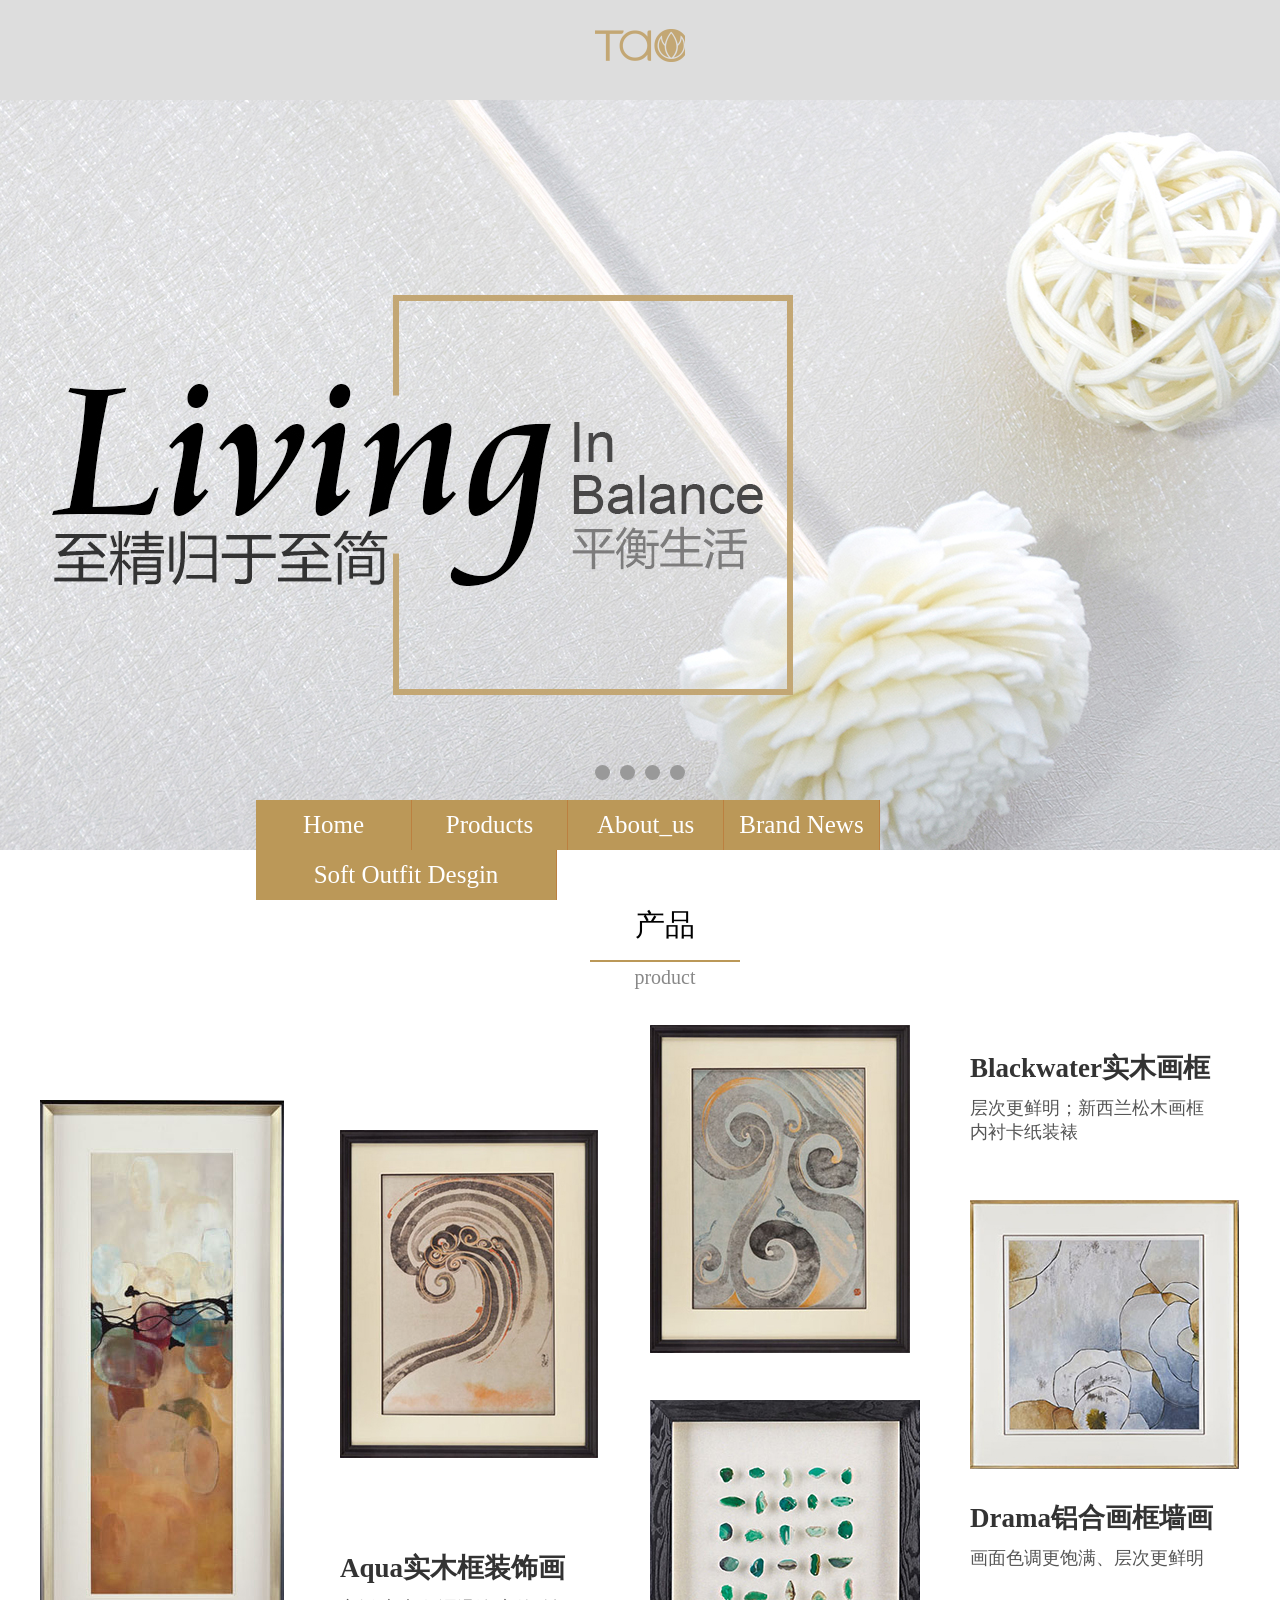
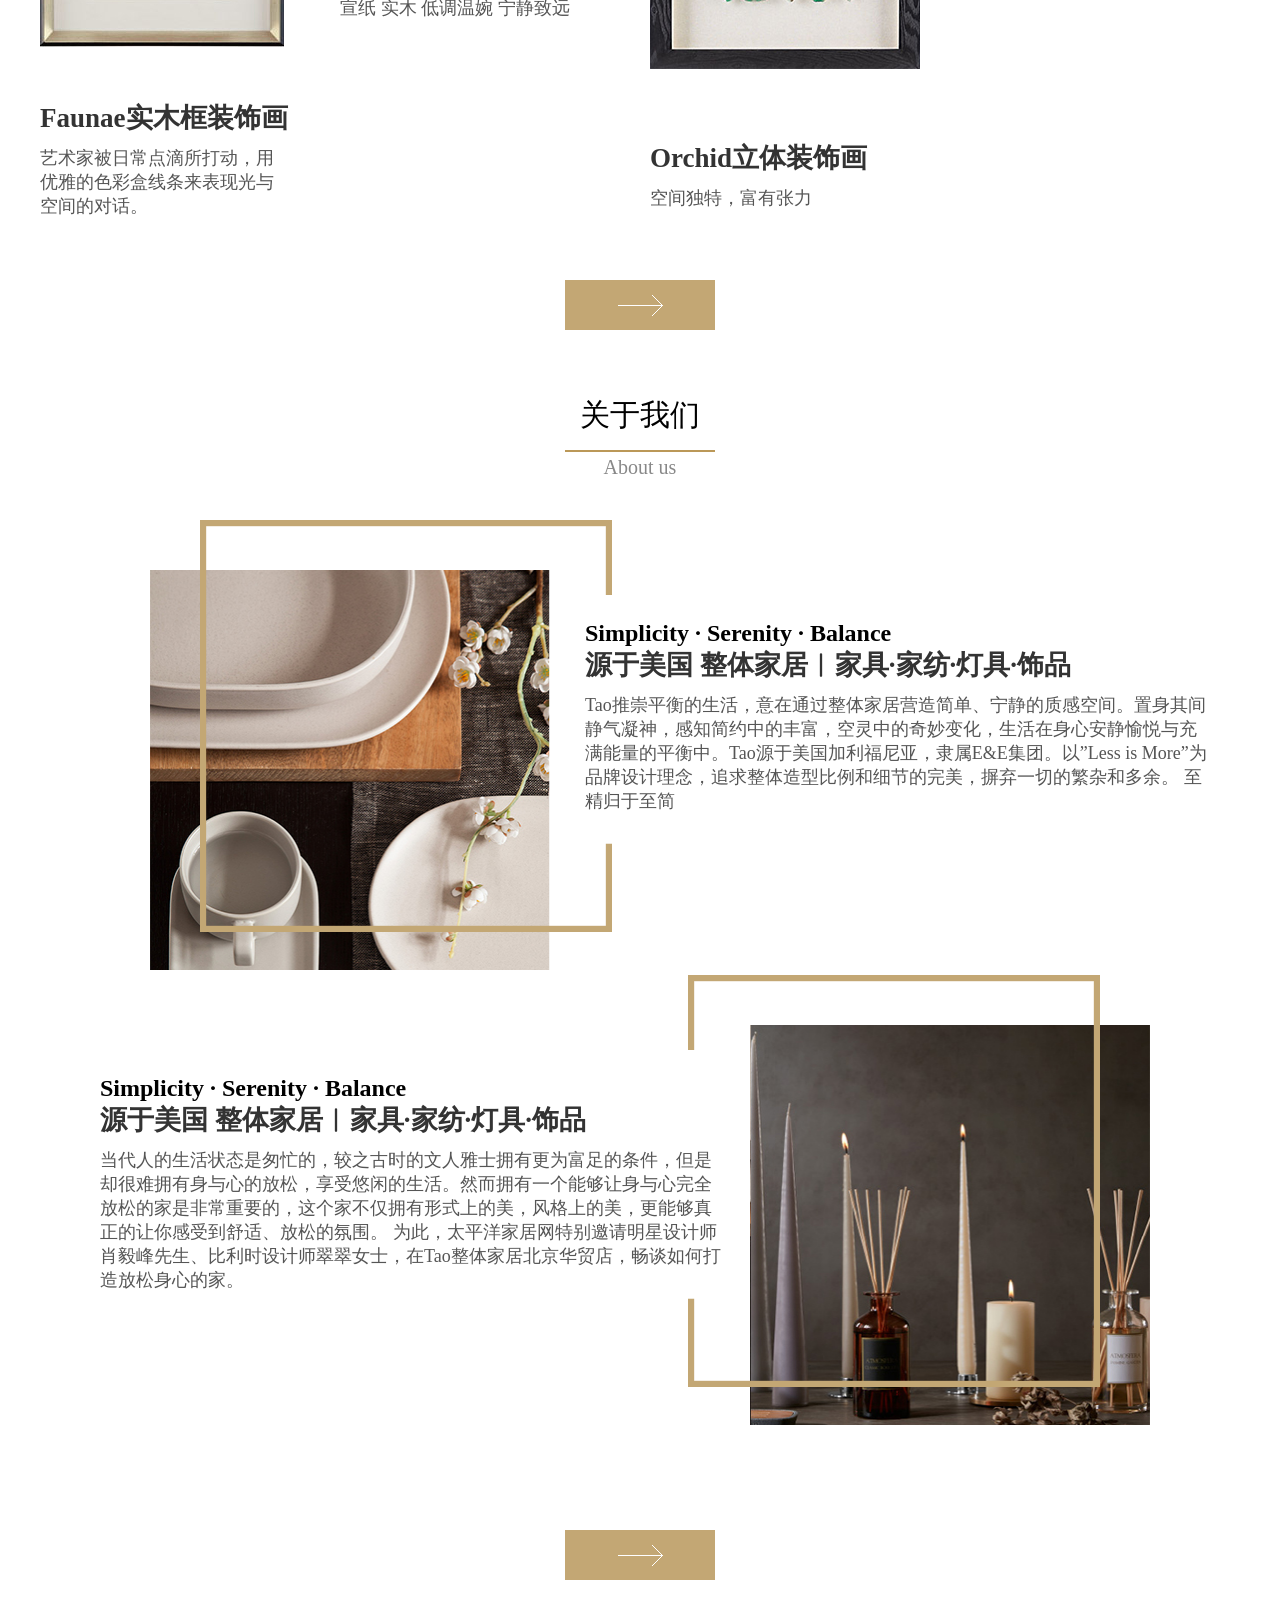
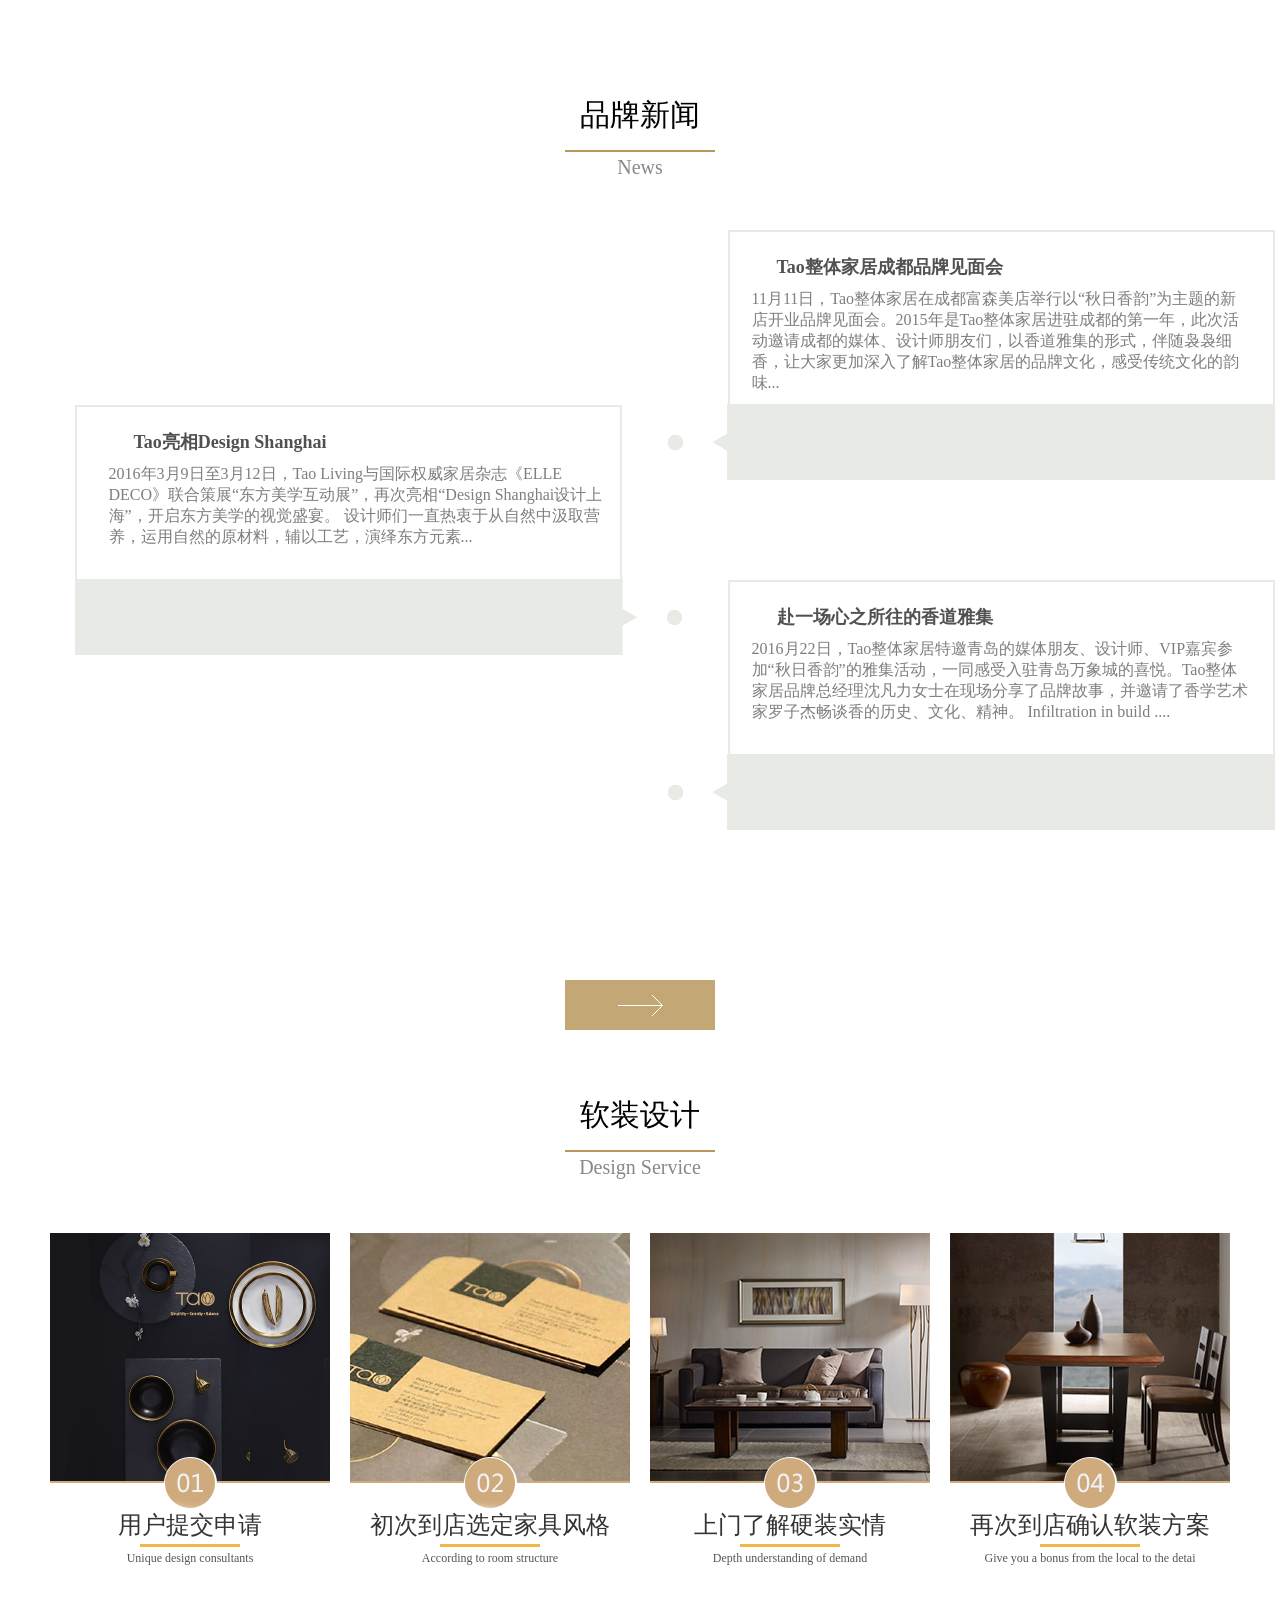
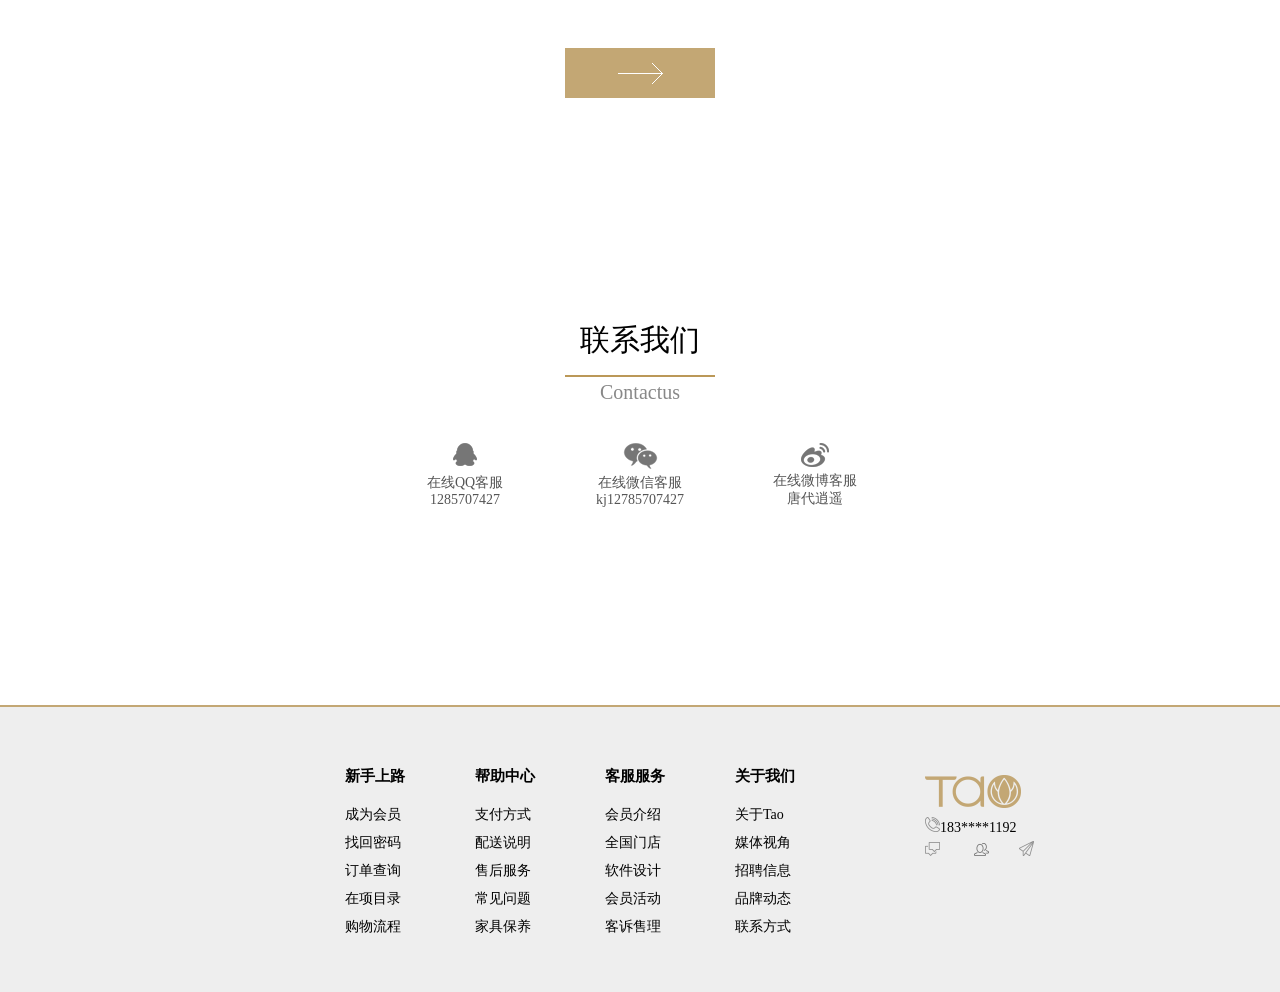
<file: 华信旅游网站/hxdemo/index.html>
<!DOCTYPE html>
<html>
	<head>
		<meta charset="UTF-8">
		<title>华信项目一</title>
		<link rel="stylesheet" href="css/index.css" type="text/css" />
		<script src="js/index.js" type="text/javascript"></script>
		<script src="js/jquery-3.1.0.js" type="text/javascript"></script>
	</head>
	<body id="body1">
	<div class="top">
		<div class="toplogo"></div>
	</div>
	<div class="warp" >
		<div class="topwarp"></div>
		<ul class="warpimg">
			<li></li>
			<li></li>
			<li></li>
			<li></li>
		</ul>
		<ul class="warpbut">
			<li  class="butcolor"></li>
			<li ></li>
			<li ></li>
			<li ></li>
		</ul>
		<ul class="toolbar">
			<li>Home</li>
			<li>Products</li>
			<li>About_us</li>
			<li>Brand News</li>
			<li style="width:300px">Soft Outfit Desgin</li>
		</ul>
	</div>
	<div class="product">
		<div class="producttop">产品</div>
		<div class="productbottom">product</div>
	</div>
	<div class="show">
		<div class="box1">
			<a href="#">
				<span class="box1img"></span>
			</a>
			<dl>
				<dt>Faunae实木框装饰画</dt>
				<dd>艺术家被日常点滴所打动，用优雅的色彩盒线条来表现光与空间的对话。</dd>
			</dl>
		</div>
		<div class="box2">
			<a href="#">
			<span class="box2img"></span>
			</a>
			<dl>
				<dt>Aqua实木框装饰画</dt>
				<dd>宣纸 实木 低调温婉 宁静致远</dd>
			</dl>
		</div>
		<div class="box3">
			<a href="#">
			<span class="box3img"></span>
			</a>
			<a href="#">
			<span class="box3img2"></span>
			</a>
			<dl>
				<dt>Orchid立体装饰画</dt>
				<dd>空间独特，富有张力</dd>
			</dl>
		</div>
		<div class="box4">
			<dl class="box4dl">
				<dt>Blackwater实木画框</dt>
				<dd>层次更鲜明；新西兰松木画框内衬卡纸装裱</dd>
			</dl>
			<a href="#">
			<span class="box4img"></span>
			</a>
			<dl class="box4dl2">
				<dt>Drama铝合画框墙画</dt>
				<dd>画面色调更饱满、层次更鲜明</dd>
			</dl>
		</div>
		<a href="#"><div class="nextq">
			<div class="nextq2"></div>
		</div>
	</a>
	</div>


	<div class="boxaboutme">
		<div class="abouttop">
			<div class="producttop">关于我们</div>
			<div class="productbottom">About us</div>
		</div>
		<div class="aboutme">
		<div class="aboutme1">
			<a href="#">
			<img class="gy1" src="img/gy1.jpg">
			<img class="aboutus" src="img/aboutus.png">
			<dl>
				<h2> Simplicity · Serenity · Balance</h2>
				<dt>源于美国 整体家居︱家具·家纺·灯具·饰品</dt>
				<dd>Tao推崇平衡的生活，意在通过整体家居营造简单、宁静的质感空间。置身其间静气凝神，感知简约中的丰富，空灵中的奇妙变化，生活在身心安静愉悦与充满能量的平衡中。Tao源于美国加利福尼亚，隶属E&E集团。以”Less is More”为品牌设计理念，追求整体造型比例和细节的完美，摒弃一切的繁杂和多余。
至精归于至简</dd>
			</dl>
			</a>
		</div>
		</div>
		
		<div class="aboutme2">
			<a href="#">
			<img class="gy2" src="img/gy2.jpg">
			<img class="aboutus1" src="img/aboutus1.png">
			<dl>
				<h2> Simplicity · Serenity · Balance</h2>
				<dt>源于美国 整体家居︱家具·家纺·灯具·饰品</dt>
				<dd>当代人的生活状态是匆忙的，较之古时的文人雅士拥有更为富足的条件，但是却很难拥有身与心的放松，享受悠闲的生活。然而拥有一个能够让身与心完全放松的家是非常重要的，这个家不仅拥有形式上的美，风格上的美，更能够真正的让你感受到舒适、放松的氛围。
为此，太平洋家居网特别邀请明星设计师肖毅峰先生、比利时设计师翠翠女士，在Tao整体家居北京华贸店，畅谈如何打造放松身心的家。</dd>
			</dl>
			</a>
		</div>

	
		<div class="nextqq">
			<div class="nextqq2"></div>
		</div>
	
	</div>

	<div class="content3">
		<div class="content3top">
			<div class="producttop">品牌新闻</div>
			<div class="productbottom">News </div>
		</div>
		<a href="#">
			<div class="con3">
		<div id="contl"> 
			<dl >
				<dt>Tao亮相Design Shanghai</dt>
				<dd>2016年3月9日至3月12日，Tao Living与国际权威家居杂志《ELLE DECO》联合策展“东方美学互动展”，再次亮相“Design Shanghai设计上海”，开启东方美学的视觉盛宴。
设计师们一直热衷于从自然中汲取营养，运用自然的原材料，辅以工艺，演绎东方元素...</dd>
			</dl>
		</div></a>
		<div id="contr">
			<a href="#">
			<div id="contr1">
				<dl >
				<dt>Tao整体家居成都品牌见面会</dt>
				<dd>11月11日，Tao整体家居在成都富森美店举行以“秋日香韵”为主题的新店开业品牌见面会。2015年是Tao整体家居进驻成都的第一年，此次活动邀请成都的媒体、设计师朋友们，以香道雅集的形式，伴随袅袅细香，让大家更加深入了解Tao整体家居的品牌文化，感受传统文化的韵味...</dd>
			</dl>
			</div></a>
			<a href="#">
			<div id="contr2">
				<dl >
				<dt>赴一场心之所往的香道雅集</dt>
				<dd>2016月22日，Tao整体家居特邀青岛的媒体朋友、设计师、VIP嘉宾参加“秋日香韵”的雅集活动，一同感受入驻青岛万象城的喜悦。Tao整体家居品牌总经理沈凡力女士在现场分享了品牌故事，并邀请了香学艺术家罗子杰畅谈香的历史、文化、精神。
Infiltration in build ....</dd>
			</dl>
			</div></a>
		</div>
		</div>
		<div class="nextqq">
			<div class="nextqq2"></div>
		</div>
	</div>

	<div class="content4">
		<div class="content4top">
			<div class="producttop">软装设计</div>
			<div class="productbottom">Design Service </div>
		</div>
	  	<div class="conbox">
	  		<a href="#">
		<div class="conbox1"> 
			<dl >
				<dt>用户提交申请</dt>
				<hr size="3">
				<dd>Unique design consultants</dd>
			</dl>
		</div>
		</a>
		<a href="#">
		<div class="conbox2">
			<dl >
				<dt>初次到店选定家具风格</dt>
				<hr size="3">
				<dd>According to room structure</dd>
			</dl>
		</div>
		</a>
		<a href="#">
		<div class="conbox3">
			<dl >
				<dt>上门了解硬装实情</dt>
				<hr size="3">
				<dd>Depth understanding of demand</dd>
			</dl>
		</div>
		</a>
		<a href="#">
		<div class="conbox4">
			<dl >
				<dt>再次到店确认软装方案</dt>
				<hr size="3">
				<dd>Give you a bonus from the local to the detai</dd>
			</dl>
		</div>
		</a>
		</div>
		<div class="nextqq">
			<div class="nextqq2"></div>
		</div>
	</div>


	<div class="content5">
		<div class="content5top">
			<div class="producttop">联系我们</div>
			<div class="productbottom">Contactus</div>
		</div>
		<div class="conus">
			<a href="#">
			<div class="conus1">
				<dl >
					<span class="conusimg1"></span>
				<dd>在线QQ客服<br>1285707427</dd>
			</dl>
			</div>
			</a>
			<a href="#">
			<div class="conus2">
				<dl >
					<span class="conusimg2"></span>
				<dd>在线微信客服<br>kj12785707427</dd>
			</dl>
			</div>
			</a>
			<a href="#">
			<div class="conus3">
				<dl >
					<span class="conusimg3"></span>
				<dd>在线微博客服<br>唐代逍遥</dd>
			</dl>
			</div>
			</a>
		</div>
</div>

		<div class="footer">
			<div class="foot">
				<ul class="fnew">
					<li>新手上路</li>
					<li>成为会员</li>
					<li>找回密码</li>
					<li>订单查询</li>
					<li>在项目录</li>
					<li>购物流程</li>
				</ul>
				<ul class="fhelp">
					<li>帮助中心</li>
					<li>支付方式</li>
					<li>配送说明</li>
					<li>售后服务</li>
					<li>常见问题</li>
					<li>家具保养</li>
				</ul>
				<ul class="fuser">
					<li>客服服务</li>
					<li>会员介绍</li>
					<li>全国门店</li>
					<li>软件设计</li>
					<li>会员活动</li>
					<li>客诉售理</li>
				</ul>
				<ul class="fus">
					<li>关于我们</li>
					<li>关于Tao</li>
					<li>媒体视角</li>
					<li>招聘信息</li>
					<li>品牌动态</li>
					<li>联系方式</li>
				</ul>
				<div class="footimg">
					<img src="img/logo.png"><br>
					<img src="img/tel.png"><span>183****1192</span><br>
					<img src="img/xx.png"> <img src="img/pp.png"><img src="img/ff.png">
				</div>
			</div>
		</div>
	</body>
	</html>
</file>
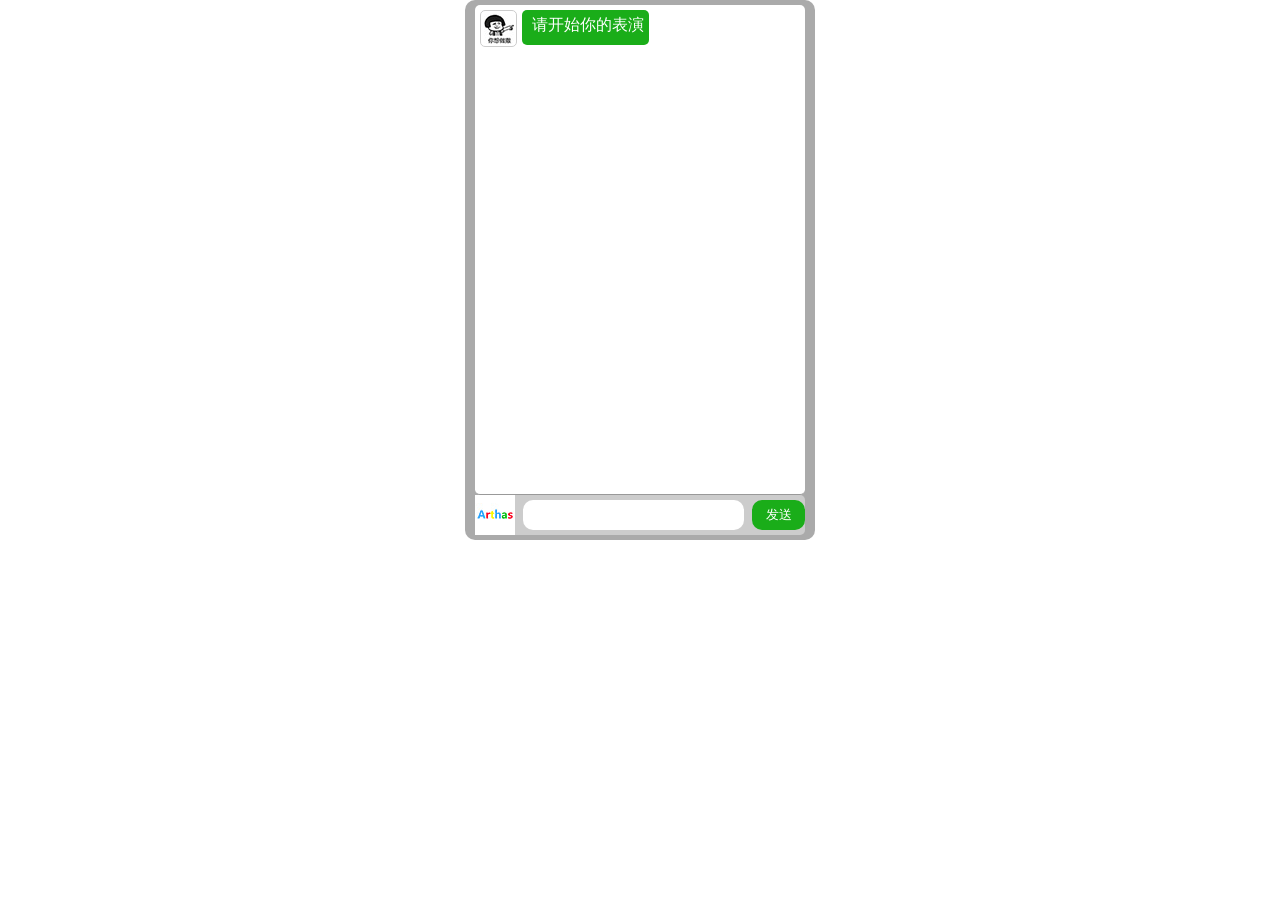
<file: chat/聊天界面.html>
<!--
 ********************************************************
 * 作者              :Arthas
 * E-mail            :arthaskj@gmail.com
 * 建立时间	         :2017年08月08日 星期二 09时26分52秒
 * 文件名            :001.html
 * 描述              :setInterval的使用，作用于轮播图
 ********************************************************
-->


<!doctype html>
<html>
<head>
	<meta charset="utf-8">
	<title>轮播图</title>
	<link rel="stylesheet" type="text/css" href="">
	<script type="text/javascript" src=""></script>
	<style type="text/css">
*{
    margin:0;
    padding:0;
}
ul{
    list-style:none;
}
ul li{
    float:left;
    cursor:pointer;
}
.lf{
	float: left;
}
.rt{
	float: right;
}
.jz{
	position: absolute;
	top: 0;left: 0;bottom: 0;right: 0;
	margin: auto;
}
.lrjz{
	position: absolute;
	left: 0;right: 0;
	margin: auto;
}
.tbjz{
	position: absolute;
	top: 0;bottom: 0;
	margin: auto;
}
#iphone{
	position: relative;
	width: 350px;
	height: 540px;
	background: #aaa;
	border-radius: 10px;
	overflow: hidden;
}
#iphone .chatBox{
	position: absolute;
	width:330px;
	height:489px;
	background: #fff;
	top: 5px;
	overflow: hidden;
	border-radius: 5px;
	border-bottom: 1px solid #999;
}
#iphone .chatBox .chatQ{
	position: relative;
	
	margin: 5px 5px 5px 5px;
	width: 100%;
	
	
}
#iphone .chatBox .chatQ p{
	
	padding: 5px 5px 5px 10px;
	display: inline-block;
	border-radius: 5px;
	background: #1aad19;
	min-height: 25px;
	color: #fff;
	max-width: 220px;
	margin: 0 5px;
}
#iphone .chatBox .chatQ b{
	display: inline-block;
	width: 35px;
	height: 35px;
	background: green;
	border-radius: 5px ;
	border: 1px solid #ccc;
}
#iphone .chatBox .chatLeft{
	
}
#iphone .chatBox .chatLeft b{
	background: url(img/logo301.jpg)no-repeat center;
}
#iphone .chatBox .chatRight{
	
}
#iphone .chatBox .chatRight b{
	background: url(img/logo302.jpg)no-repeat center;
}


#iphone .chatInput{
	position: absolute;
	width: 330px;
	height: 40px;
	background: #ccc;
	bottom: 5px;
	border-radius: 5px;
	
}

#iphone .chatInput b{
	display: inline-block;
	width: 40px;
	height: 40px;
	background: url(img/logo401.jpg)no-repeat center;
}
#iphone .chatInput .inputBox{
	width: 87%;
	height: 40px;
	background: ;
	
}
#iphone .chatInput .inputBox #inputText{
	height: 30px;
	width: 67%;
	border: none;
	border-radius: 10px;
	outline: none;
	text-indent: 10px;
	font-size: 20px;
	margin-left: 5px;
}
#iphone .chatInput .inputBox #inputPush{
	height:30px;
	width: 16%;
	background: #1aad19;
	border: none;
	border-radius: 10px;
	right: 0;
	color: #fff;
}

	</style>
	<script type="text/javascript">
	window.onload=function(){
		var oIptText = document.getElementById("inputText");
		var oIptPush = document.getElementById("inputPush");
		var oChatBox = document.getElementsByClassName("chatBox");
		var ologo = document.getElementById("logo");
		var flag=0;

		flage();
		function flage(){
			ologo.onclick=function(){
			if (flag) {
				ologo.style.background="url(img/logo401.jpg)";
				flag=false;
				return flag;
			}else{
				ologo.style.background="url(img/logo402.jpg)";
				flag=true;
				return flag;
			}
		}
	}
		oIptPush.onclick=function(){
			if(flag==0){
				oChatBox[0].innerHTML+="<div class='chatLeft chatQ rt'><b class='rt'></b><p class='rt '>"+oIptText.value+"</p></div>";
				oIptText.value="";
			}else if(flag==1){
				oChatBox[0].innerHTML+="<div class='chatRight chatQ lf'><b class='lf'></b><p class='lf '>"+oIptText.value+"</p></div>";
				oIptText.value="";
			}
		}


	}
		

	</script>
</head>
<body>
	<div id="iphone" class="jz">
		<div class="chatBox lrjz" >
			
			<div class="chatRight chatQ lf">
				<b class="lf"></b>
				<p class="lf ">请开始你的表演</p>
			</div>
		</div>


		<div class="chatInput lrjz">
			<b id="logo"></b>
			<div class="inputBox rt">
				<input class="tbjz lf" id="inputText" type="text" >
				<input class="tbjz rt" id="inputPush" type="button" value="发送">
			</div>
		</div>
	</div>


</body>
</html>
</file>
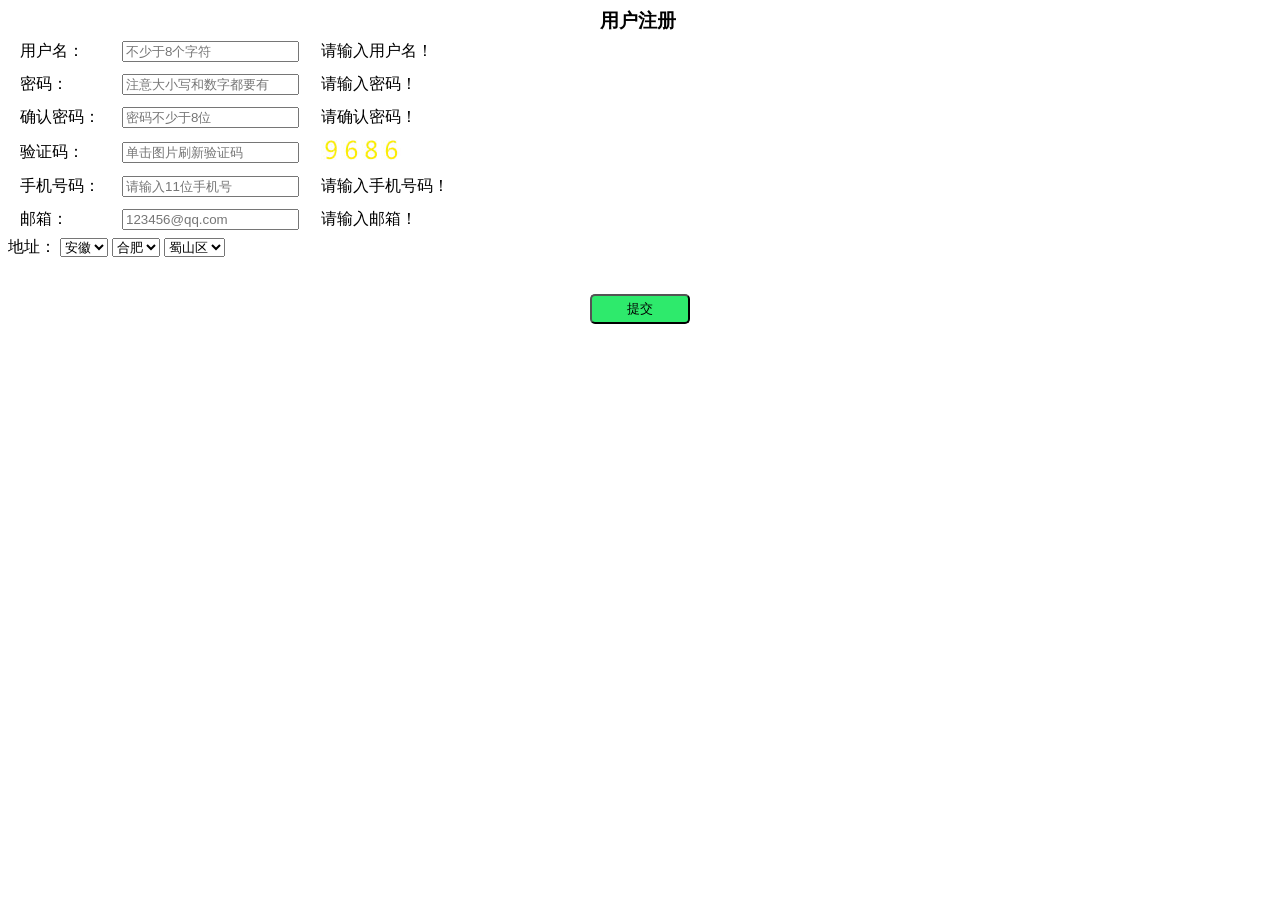
<file: macDemo/002.html>
<!--
 *****************************************
 *
 *     Author     : Arthas 
 *     E-mail     : arthas@gmail.com
 *     DateTime   : 2017-08-14  15:47:39
 *     Description: 验证码版本2
 *     ChangeTime : 2017-08-15  10:57:44
 *
 *****************************************
-->

<!doctype html>
<html>
<head>
	<meta charset="UTF-8">
	<title>表单验证</title>
	<link rel="stylesheet" type="text/css" href="">
	<script type="text/javascript" src="js/kjlib.js"></script>
	<script type="text/javascript" src="js/002.js"></script>
	<style>
	td{
		padding: 5px 10px;
	}
	#push{
		width: 100px;
		height: 30px;
		background: #2EEA6C;
		border-radius: 5px;
	}
	.lrjz{
		position: absolute;
		left: 0;right: 0;
		margin: auto;
	}
	</style>
	<script type="text/javascript">

	</script>
</head>
<body>
	<form id="testIdCode">
		<h3 class="lrjz" style="position:relative;width:80px;">用户注册</h3>
	<table id="tab" >
		<tr>
			<td>用户名：</td>
			<td><input id="user" type="text" placeholder="不少于8个字符"></td>
			<td><span>请输入用户名！</span></td>
		</tr>
		<tr>
			<td>密码：</td>
			<td><input id="pwd" type="password" placeholder="注意大小写和数字都要有"></td>
			<td><span>请输入密码！</span></td>
		</tr>
		<tr>
			<td>确认密码：</td>
			<td><input id="repwd" type="password" placeholder="密码不少于8位"></td>
			<td><span>请确认密码！</span></td>
		</tr>
		<tr>
			<td>验证码：</td>
			<td><input id="idCode" type="text" placeholder="单击图片刷新验证码"></td>
			<td class="idCodeVal"></td>
			<td><span></span></td>
		</tr>
		<tr>
			<td>手机号码：</td>
			<td><input id="phonenum" type="text" placeholder="请输入11位手机号"></td>
			<td><span>请输入手机号码！</span></td>
		</tr>
		<tr>
			<td>邮箱：</td>
			<td><input id="email" type="text" placeholder="123456@qq.com"></td>
			<td><span>请输入邮箱！</span></td>
		</tr>
		
			
		
	</table>
	
	<span>地址：</span>
	<select id="shen">
		  <option >安徽</option>
		  <option >浙江</option>
		  <option >江苏</option>
	</select>
	<select id="city">
		  <option >合肥</option>
		  <option >宁国</option>
		  <option >黄山</option>
	</select>
	<select id="scity">
		  <option >蜀山区</option>
		  <option >肥东</option>
		  <option >肥西</option>
	</select><br><br><br>
	<input id="push" class="lrjz" type="button" value="提交">
	</form>
</body>
</html>
</file>
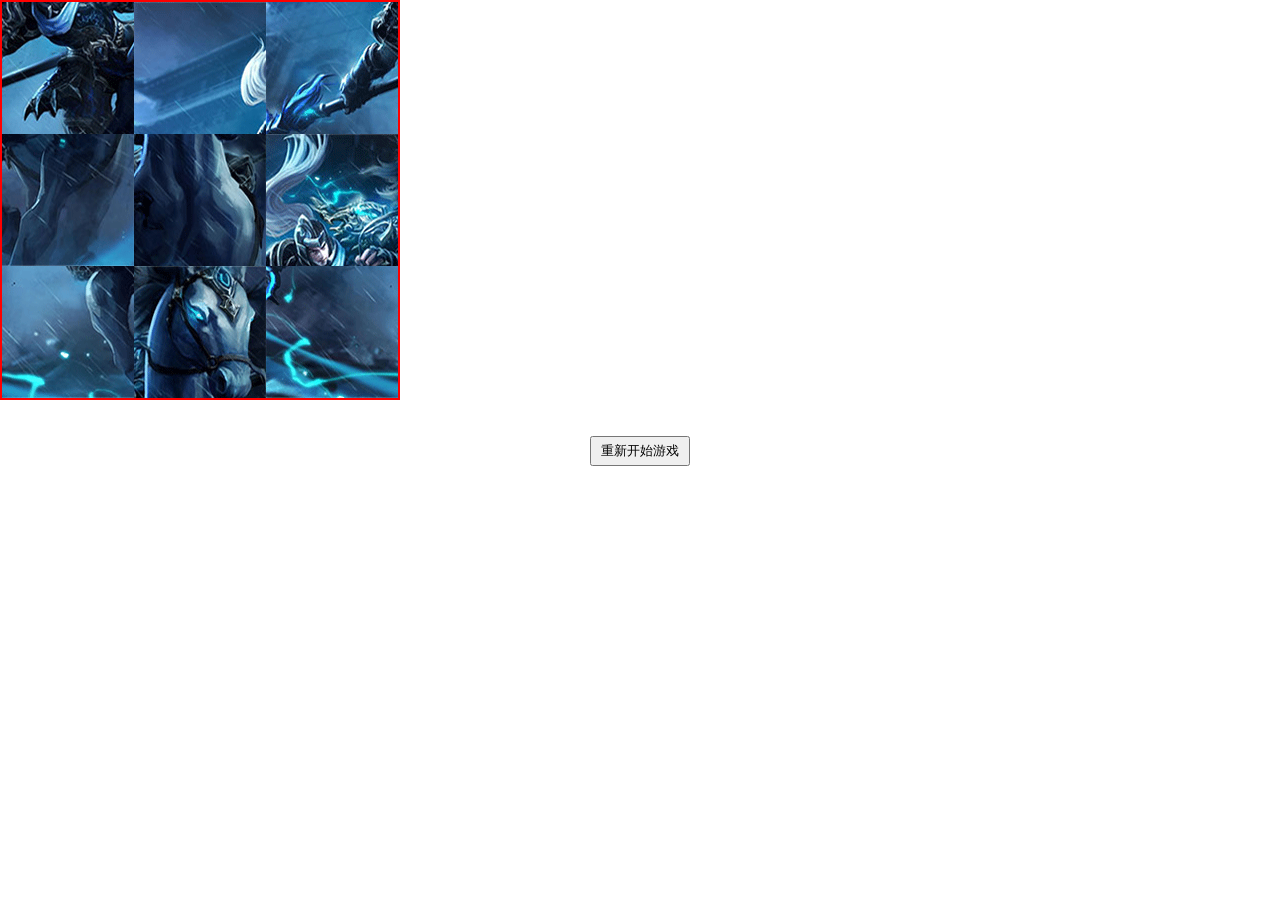
<file: macDemo/003.html>
<!--
 *****************************************
 *
 *     Author     : Arthas 
 *     E-mail     : arthas@gmail.com
 *     DateTime   : 2017-08-14  16:03:25
 *     Description: 拼图游戏   
 *     ChangeTime : 2017-08-17  14:06:38
 *
 *****************************************
-->

<!doctype html>
<html>
<head>
	<meta charset="UTF-8">
	<title>拼图</title>
	<link rel="stylesheet" type="text/css" href="">
	<script type="text/javascript" src="js/kjlib.js"></script>
	<script type="text/javascript" src="js/004.js"></script>
	<style>
	td{
		padding: 5px 10px;
	}

	*{
		margin: 0;
		padding: 0;
	}
	
	#box{
		position: fixed;
		width: 100px;
		height: 100px;
		background: blue;
		z-index: 999;
	}
	#box2{
		position: relative;
		width: 396px;
		height: 396px;
		border: 2px solid red;
		z-index: 1;
	}
	#box2>div{
		position: absolute;
		width: 132px;
		height: 132px;
		z-index: 200;
		margin: 0;
		padding: 0;
		
	}

.dh{
	transition:all .5s;
}
	#img1{
		background: url(img2/5.png);
		left:0;
		top:0; 
	}
	/*.img1{
		left:0;
		top:0; 
		
	}*/
	#img2{
		background: url(img2/1.png);
			left:132px;
		top:0; 
	}
	/*.img2{
	left:132px;
		top:0;
		
	}*/
	#img3{
background: url(img2/4.png);
left:264px;
		top:0; 
	}
	/*.img3{
		left:264px;
		top:0; 
		
	}*/
	#img4{
background: url(img2/9.png);
left:0;
		top:132px; 
	}
	/*.img4{
		left:0;
		top:132px; 
		
	}*/
	#img5{
background: url(img2/6.png);
left:132px;
		top:132px; 
	}
	/*.img5{
		left:132px;
		top:132px; 
		
	}*/
	#img6{
background: url(img2/2.png);
left:264px;
		top:132px; 
	}
	/*.img6{
		left:264px;
		top:132px; 
		
	}*/
	#img7{
background: url(img2/8.png);
left:0;
		top:264px; 
	}
	/*.img7{
		left:0;
		top:264px; 
		
	}*/
	#img8{
background: url(img2/3.png);
left:132px;
		top:264px; 
	}
	/*.img8{
		left:132px;
		top:264px; 
		
	}*/
	#img9{
background: url(img2/7.png);
left:264px;
		top:264px; 
	}
	/*.img9{
		left:264px;
		top:264px; 
		
	}*/
	.lrjz{
		position: absolute;
		left: 0;right: 0;
		margin: auto;
	}
	#but{
		width: 100px;
		height: 30px;
	}
	</style>
	<script type="text/javascript">

	</script>
</head>
<body>
	<div id="box2">
		<div id="img1" class="img1"></div>
		<div id="img2" class="img2"></div>
		
		<div id="img3" class="img3"></div>
	
		<div id="img4" class="img4"></div>
		
		<div id="img5" class="img5"></div>
		<div id="img6" class="img6"></div>
		<div id="img7" class="img7"></div>
		<div id="img8" class="img8"></div>
		<div id="img9" class="img9"></div>
		
	</div>
	<br><br>
	<input class="lrjz" id="but" type="button" value="重新开始游戏">
</body>
</html>
</file>
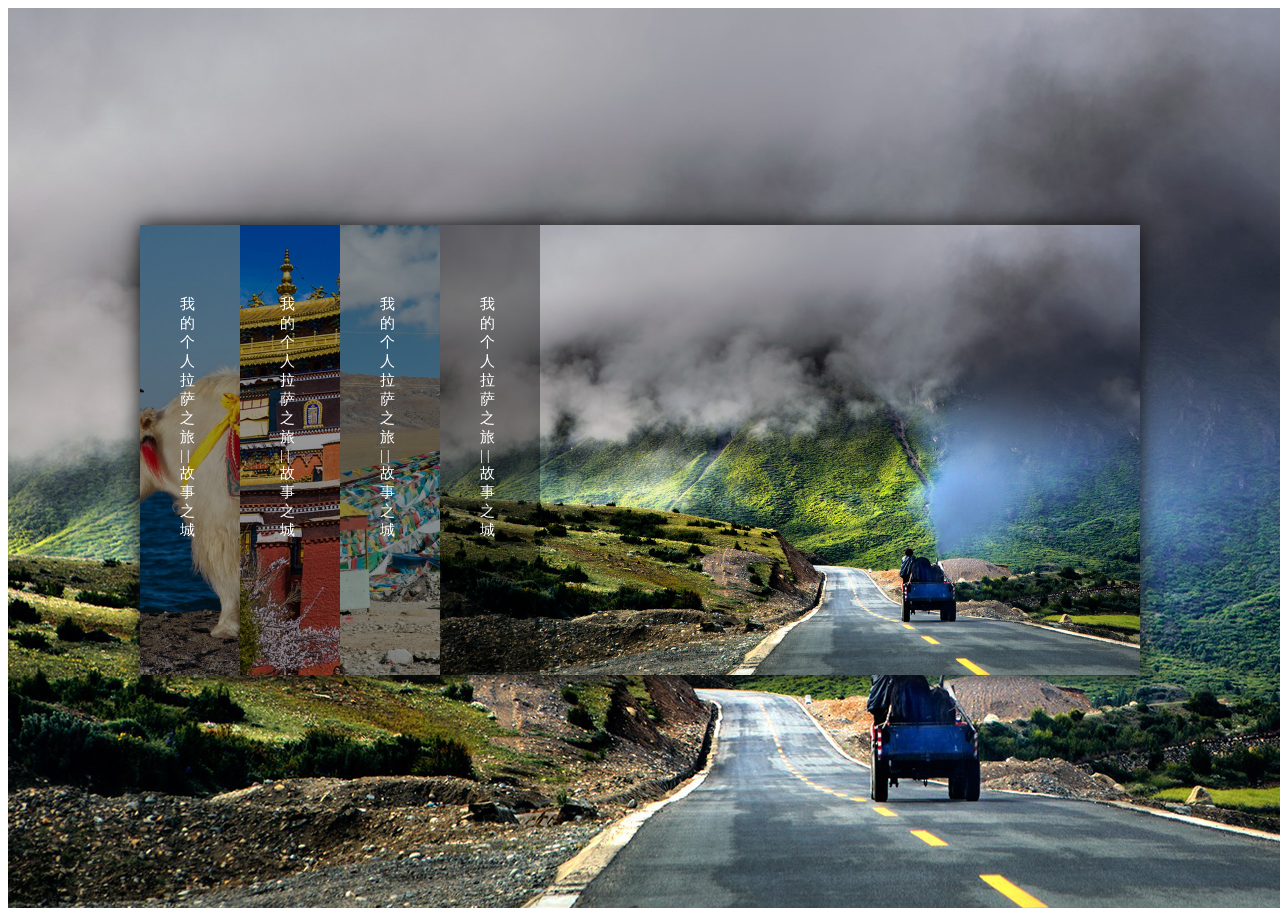
<file: macDemo/xz.html>
<!DOCTYPE html>
<html >
	<head>
		<meta http-equiv="Content-Type" content="text/html;" charset=utf-8 />
		<title>西藏</title>	
		<link rel="stylesheet" type="text/css" href="css/xz.css"  >
		<script type="text/javascript" src="js/xz.js"></script>
	</head>
	<body>
		<div class="bgbox" id="a1">

		</div>
		<div class="bgbox" id="b1">

		</div>
		<div class="bgbox" id="c1">

		</div>
		<div class="bgbox" id="d1">

		</div>
		

		<div class="sbgbox">
			<ul>
				<li id="a" >
					<div class="text">
						<p>我的个人拉萨之旅 | | 故事之城</p>
					</div>
				</li>
				<li id="b" >
					<div class="text">
						<p>我的个人拉萨之旅 | | 故事之城</p>
					</div>
				</li>
				<li id="c" >
					<div class="text">
						<p>我的个人拉萨之旅 | | 故事之城</p>
					</div>
				</li>
				<li id="d" >
					<div class="text">
						<p>我的个人拉萨之旅 | | 故事之城</p>
					</div>
				</li>

			</ul>

		</div>

	</body>
</html>
</file>
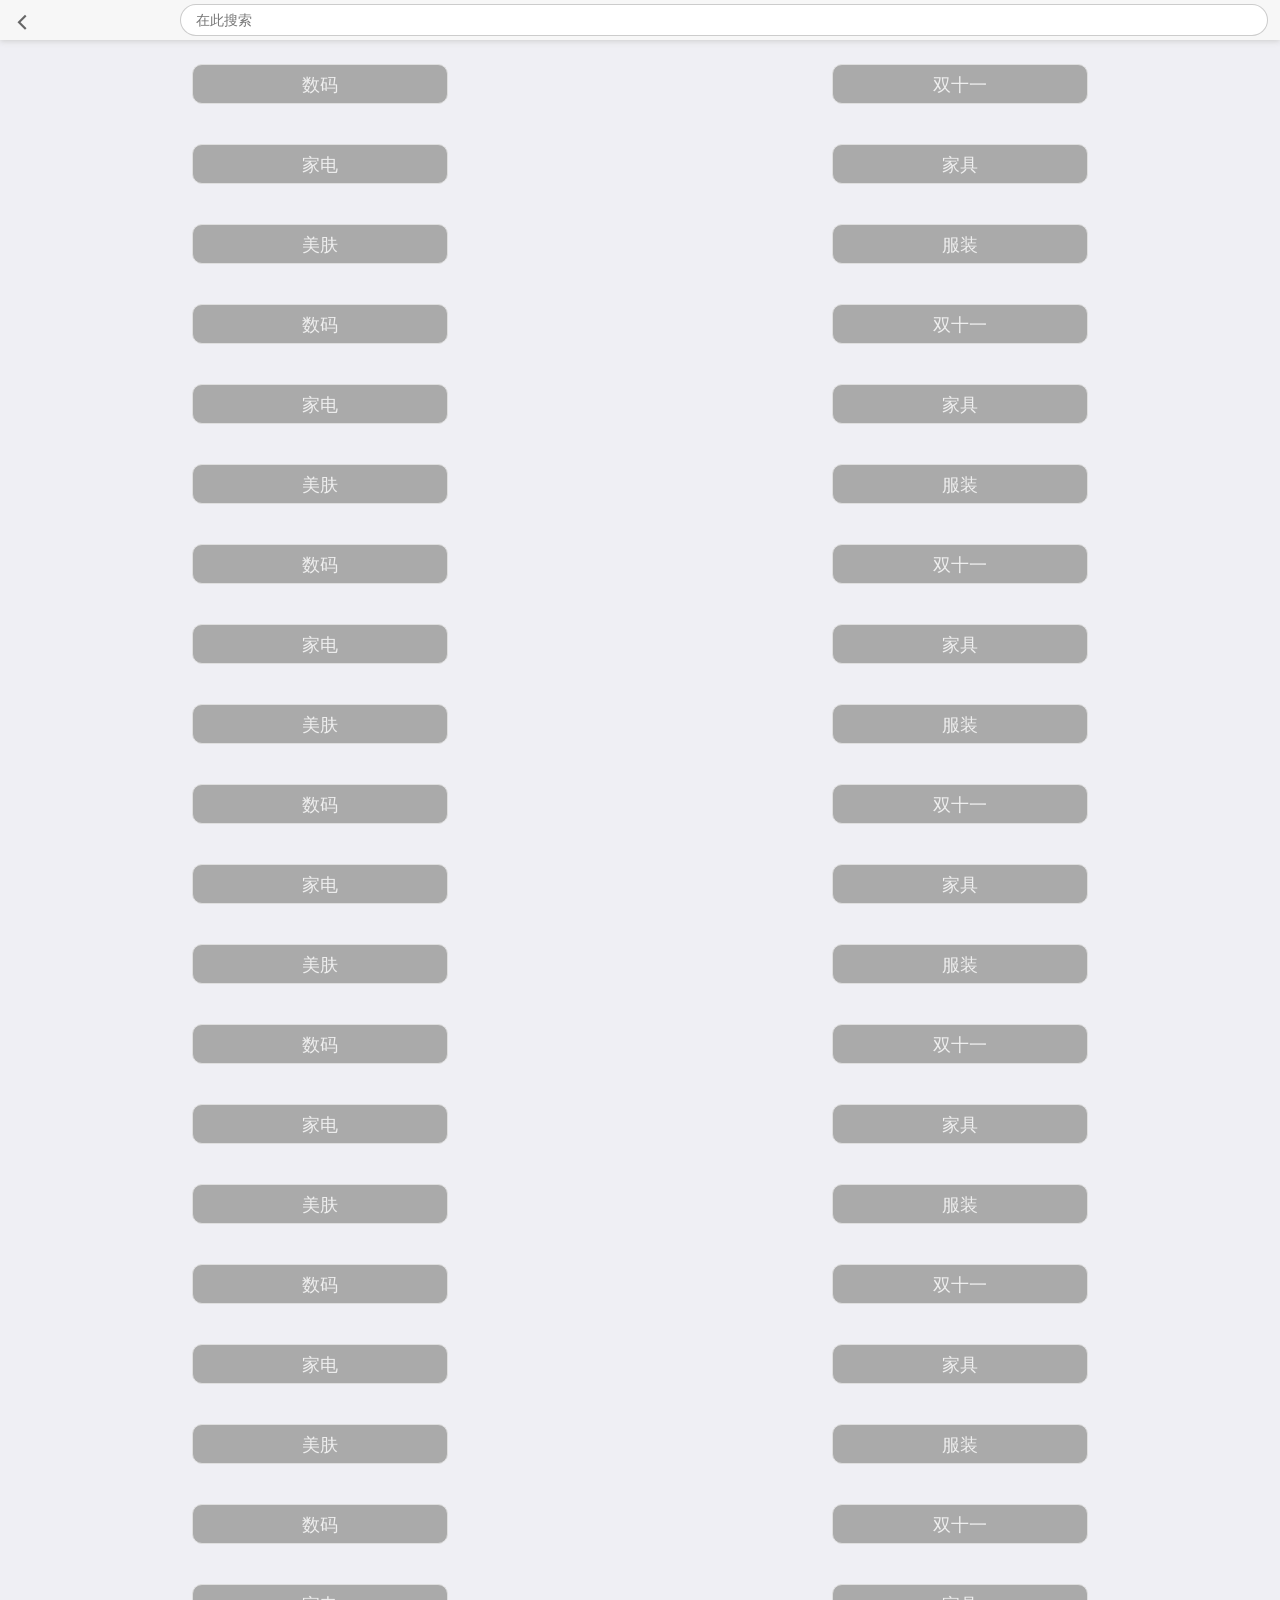
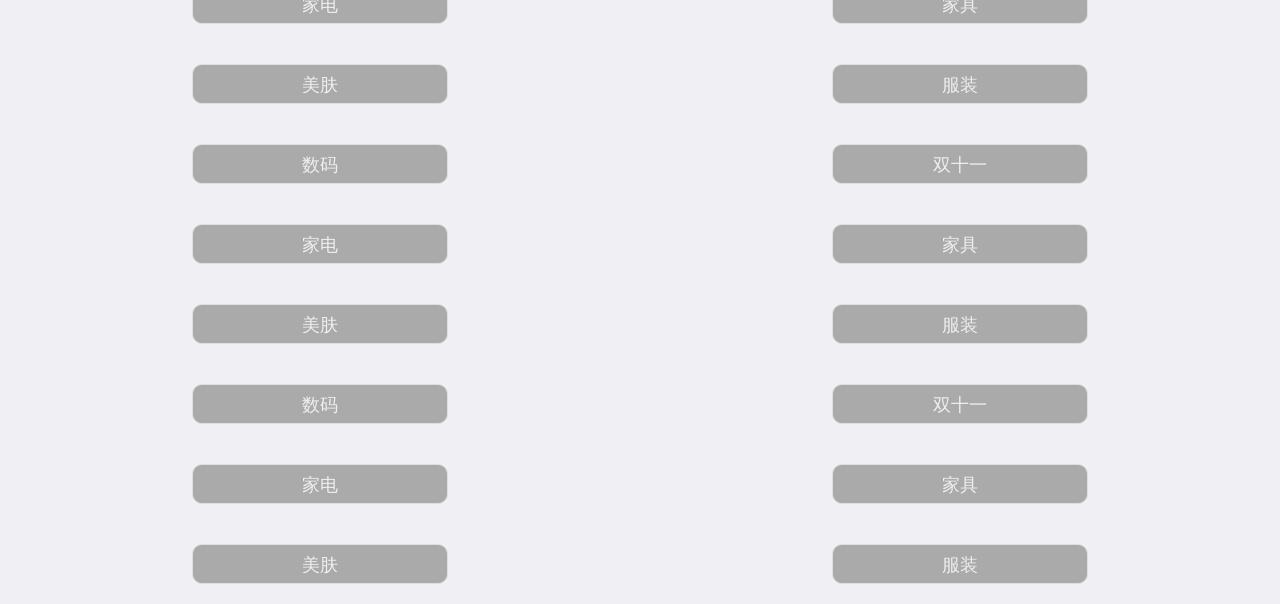
<file: suning/search.html>
<!DOCTYPE html>
<html>
<head>
<meta charset="utf-8">
<meta name="viewport" content="width=device-width,initial-scale=1,minimum-scale=1,maximum-scale=1,user-scalable=no" />
<title></title>
<script src="js/mui.min.js"></script>
<link href="css/mui.min.css" rel="stylesheet">
<link rel="stylesheet" href="css/lib.css" >
<link rel="stylesheet" href="css/index.css" >
<script type="text/javascript" charset="utf-8">
mui.init();
</script>
</head>
<body>
<!--头部-->
<header class="mui-bar mui-bar-nav search_head">
<a class="mui-action-back mui-icon mui-icon-left-nav mui-pull-left"></a>

<input class="searchText tbjz" type="text" placeholder="在此搜索">
</header>
<!-- <footer class="mui-bar mui-bar-footer">
底部
</footer> -->
<!--主体内容-->
<div class="mui-content content2">
    <div class="search_chose">
        <ul>
            <li>数码</li>
            <li>双十一</li>
            <li>家电</li>
            <li>家具</li>
            <li>美肤</li>
            <li>服装</li>
            <li>数码</li>
            <li>双十一</li>
            <li>家电</li>
            <li>家具</li>
            <li>美肤</li>
            <li>服装</li>
            <li>数码</li>
            <li>双十一</li>
            <li>家电</li>
            <li>家具</li>
            <li>美肤</li>
            <li>服装</li>
            <li>数码</li>
            <li>双十一</li>
            <li>家电</li>
            <li>家具</li>
            <li>美肤</li>
            <li>服装</li>
            <li>数码</li>
            <li>双十一</li>
            <li>家电</li>
            <li>家具</li>
            <li>美肤</li>
            <li>服装</li>
            <li>数码</li>
            <li>双十一</li>
            <li>家电</li>
            <li>家具</li>
            <li>美肤</li>
            <li>服装</li>
            <li>数码</li>
            <li>双十一</li>
            <li>家电</li>
            <li>家具</li>
            <li>美肤</li>
            <li>服装</li>
            <li>数码</li>
            <li>双十一</li>
            <li>家电</li>
            <li>家具</li>
            <li>美肤</li>
            <li>服装</li>
            <li>数码</li>
            <li>双十一</li>
            <li>家电</li>
            <li>家具</li>
            <li>美肤</li>
            <li>服装</li>

        </ul>
    </div>
</div>
</body>
</html>
</file>
<file: jd/css/index.css>
/*通用样式设置*/
body{
	font:12px "microsoft yahei",Arial;
	color:#666;
	margin:0;
	padding:0;
}
input{
	margin:0;
	padding:0;
	border:0;
}
figure{
	margin:0;
	padding: 0;
}
ul,dl,dd,p,h1,h2,h3,h4,h5,h6{
	padding:0;
	margin:0;
	list-style:none;
}
.lf{float:left;
margin-left:10px;}
.rt{float:right}
.clear{clear:both}
.jz{
	position:absolute;
	left:0;right:0;
	margin: auto}
.tbjz{
	position:absolute;
	top:0;bottom:0;
	margin: auto}
.red{
	color: #e4393c;
	text-decoration: none;
}

.blue{
	font-size: 14px;
	color:#005ea7;
}
.redbg{
	background: #e4393c;
	display: inline-block;
	width: auto;
	color: #fff;
	padding:0 5px 0 5px;
}
img{vertical-align:bottom}
a{
	color:#666;
	text-decoration:none;
	cursor:pointer;
}
a:hover{
	color:#ff0700;
	text-decoration:underline;
}


/*页面顶部top*/
#top{
	width:100%;
	height:30px;
	background:#f7f7f7;
	line-height:30px;
	border:1px solid #eee;
}
#top .toptop{
	width:1211px;
	height:30px;
	margin:0 auto;
}
#top .toptop img{
	vertical-align:middle;
	margin-right:5px;
}
#top .toptop p:nth-child(1){
	float:left;
}
#top .toptop ul li{
	position:relative;
	float:left;
	margin-left:10px;
	
}
#top .toptop ul b{
	border-right:1px solid #ddd;
	margin-right:5px;
}
#jd_id{
	display:inline-block;
}
#jd_id p{
	margin-left:18px;
}
#top .toptop ul li #jd_id {
	display:inline-block;
	width:50px;
	height:22px;
	line-height: 22px;
	padding-left:18px; 
	background:url(../img/iconlist_2.png)no-repeat -128px -360px ;
}
#top .toptop ul li #jd_id:hover{
	background:url(../img/iconlist_2.png)no-repeat -128px -399px;
}
#top .toptop ul li #service{

	display:inline-block;
	width:60px;
	height:22px;
	line-height: 22px;
	padding-right:10px; 
	padding-left: 8px; 
	border: 1px solid transparent;
	background:url(../img/jt_down.jpg)no-repeat 90% center ;
	
}
#top .toptop ul li #service:hover{
	border-color:#ddd;
	border-bottom: none;
	background:#fff  url(../img/jt_up.jpg)no-repeat 90% center ;
	
}

#top .toptop ul li .service_ul{
	position: absolute;
	width: 78px;
	background: #fff;
	border: 1px solid #ddd;
	border-top: none;
	margin: -5px 0 0 6px;
	z-index: 999;
	display: none;
}

#top .toptop ul li .service_ul li{
	position: relative;
	float: none;
	width:50px;
	height: 20px;
	text-align: center;
	line-height: 20px;
	padding-top: 10px; 

}
#top .toptop ul li:nth-child(6):hover .service_ul{
	display: block;
}


/*logo及搜索栏*/
#top_main{
	position:relative;
	width:1211px;
	height:90px;
	margin:0 auto;
	
}
#top_main img{
	position:absolute;
	top:0;
	bottom:0;
	margin:auto;
	vertical-align:middle;
}
#top_main div{
	float:left;
}

/*两个按钮*/
#top_main .but2{
	position:absolute;
	top:0;
	bottom:0;
	right:30px;
	margin:auto;
	width:300px;
	height:32px;
	
}
#top_main .but2 .topmainbut{
	float:left;
	width:94px;
	height:30px;
	text-align:center;
	line-height:30px;
	background:#eee;
	border:1px solid #efefef;
	margin-left:10px;
	background:#f7f7f7;
	cursor: pointer;
}
#top_main .but2 .topmainbut b{
	display: inline-block;
	width: 5px;
	height: 10px;
	line-height: 19px;
	padding-right: 5px;
	background:url(../img/index/virtuals_arraw.gif)no-repeat center;
}
#top_main .but2 .topmainbut:nth-child(1) p{
	display: inline-block;
	width: 50px;
	height: 19px;
	line-height: 19px;
	padding-left: 23px;
	background: url(../img/iconlist_2.png)no-repeat -121px -30px ;
}
#top_main .but2 .topmainbut:nth-child(2){
	width:120px;
}
 #top_main .but2 .topmainbut:hover {
	background: #fff;
}
 #top_main .but2 .topmainbut:nth-child(2):hover p{
 	background: url(../img/iconlist_2.png)no-repeat -121px -120px ;
 }   
 #top_main .but2 .topmainbut:nth-child(1):hover p{
	display: inline-block;
	width: 50px;
	height: 19px;
	line-height: 19px;
	padding-left: 23px;
	background: url(../img/iconlist_2.png)no-repeat -121px -60px ;
}
#top_main .but2 .topmainbut:nth-child(2) p{
	display: inline-block;
	width: 80px;
	height: 19px;
	line-height: 19px;
	padding-left: 20px;
	background: url(../img/iconlist_2.png)no-repeat -121px -89px ;
}

/*搜索栏*/
#top_main .searchmain{
	position:absolute;
	top:20px;
	bottom:0;
	left:310px;
	margin:auto;
	width:505px;
	
}
#top_main .searchmain p{
	display: block;
	
	width:505px;
	color: #999;
	display: -webkit-box;-webkit-line-clamp:1;-webkit-box-orient:vertical;overflow: hidden;
}
#top_main .searchmain p a{
	margin-left: 5px;
	color:#999;
}
#top_main .searchmain .search{
	
	
	width:503px;
	height:32px;
	border:1px solid #e4393c;
}
#top_main .searchmain .search .text{
	margin-left:-0.5px;
	width:415px;
	float:left;
	height:31px;
	font-size: 18px;
	text-indent: 5px;
	border:1px solid #e4393c;
	outline: none;
}
#top_main .searchmain .search .serbut{
	width:86.5px;
	height:33px;
	border:1px solid #e4393c;
	background:#e4393c;
	color:#fff;
}



/*导航栏*/
#nav{
	width:1211px;
	height:40px;
	margin:0 auto;
	background:#e64346;
}

#nav .nav1 li{
	float:left;
	color:#fff;
	text-align: center;
	font-size:14px;
	line-height:40px;
	font-weight:bold;
	width:100px;
	height:40px;
}
#nav .nav1 a>li:hover{
	background:#cd2a2c;
}
#nav .nav1 a:nth-child(2) li{
	margin-left:110px;

}
#nav .nav1 .nav2 li{
	width:198px;
	height:38px;
	float:none;
	text-align: left;
	line-height:40px;
	font-size:13px;
	padding-left:10px;
	font-weight:normal;
	color:#333;

}
#nav .nav1 .nav2 li:hover{
	border-top: 1px solid #ddd;
	border-bottom: 1px solid #ddd;
	background: #fff;
}
#nav .nav1 .nav2{
	width:208px;
	height:446px;
	border:2px solid #cd2a2c;
	background: #eee;
}
#nav .nav1 .nav2 li:nth-child(1){
	position:relative;
	width: 200px;
	font-weight:bold;
	background:#cd2a2c;
	color:#fff;
	text-indent: 10px;
	border: none;
	margin-left: -1px;
}
#nav .nav1 .nav2 li a{
	color: #333;
	font-size: 14px;
	text-decoration: none;
}
#nav .nav1 .nav2 li:nth-child(1) b{
	float: right;
	width: 20px;
	height: 20px;
	background: url(../img/iconlist_2.png)no-repeat -65px 0px;
	margin: 10px 10px 0 0;
}
#nav .nav1 .nav2 li:nth-child(1):hover b{
	background: url(../img/iconlist_2.png)no-repeat -65px -23px;
	margin: 10px 10px 0 0;
}
#nav .nav1 .nav2 li:nth-child(2){
	margin-top:5px;
}


/*图片轮播图部分*/
#banner{
	width:1211px;
	height:410px;
	margin:0 auto;
	
}
#banner .banmain{
	width:1000px;
	height:410px;
	float:right;
	
}

/*banner左侧部分*/
#banner .banmain .banmainleft{
	width:668px;
	height:400px;
	
	float:left;
	margin:10px 10px 0 10px;
	
}
#banner .banmain .banmainleft .mainimg{
	position:relative;
	width:100%;
	height:240px;
	background: url(../img/index/banner_02.jpg)no-repeat center;
}

/*轮播图按钮*/
#banner .banmain .banmainleft .mainimg .bannum{
	position:absolute;
	bottom:10px;
	right:10px;
}
#banner .banmain .banmainleft .mainimg .bannum li{
	float:left;
	width:20px;
	height:20px;
	background:#3e3e3e;
	line-height:20px;
	text-align:center;
	color:#fff;
	border-radius:50%;
	margin-left:10px;
	cursor:pointer;
}
#banner .banmain .banmainleft .mainimg .bannum li:hover{
	background:#e4393c;
}

/*轮播图下方图片展示*/
#banner .banmain .banmainleft .mainimg2{
	position:relative;
	width:667px;
	height:158px;
	border: 1px solid #ddd;
	border-top: none;
}
#banner .banmain .banmainleft .mainimg2 .mainimg21{
	width:202px;
	height:100%;
	float:left;
	background:url(../img/index/ad_03.jpg) no-repeat center;
}
#banner .banmain .banmainleft .mainimg2 .mainimg21:nth-child(2){
	margin-left:30px;
	background:url(../img/index/ad_01.jpg) no-repeat center;
}
#banner .banmain .banmainleft .mainimg2 .mainimg21:nth-child(3){
	border-right:1px solid #eee;
	border-left:1px solid #eee;
	background:url(../img/index/ad_02.jpg) no-repeat center;
}
#banner .banmain .banmainleft .mainimg2 .mainimg22{
	position:absolute;
	top:0;bottom:0;left:0;
	margin:auto;
	width:30px;
	height:30px;
	background:url(../img/index/ad-arraw.png);
	background-position:30px 0;
	
}
#banner .banmain .banmainleft .mainimg2 .mainimg22:hover{
	background:url(../img/index/ad-arraw-hover.png);
	background-position:30px 0;
}
#banner .banmain .banmainleft .mainimg2 .mainimg23{
	position:absolute;
	top:0;bottom:0;right:0;
	margin:auto;
	width:30px;
	height:30px;
	background:url(../img/index/ad-arraw.png);
	background-position:30px 30px;
}
#banner .banmain .banmainleft .mainimg2 .mainimg23:hover{
	background:url(../img/index/ad-arraw-hover.png);
	background-position:30px 30px;
}



/*banner右侧部分*/
#banner .banmain .banmainright{
	width:310px;
	height:400px;
	float:left;
	margin-top:10px;
	overflow:hidden;
}

/*京东快报*/
#banner .banmain .banmainright .kuaibao:nth-child(2){
	margin-top:10px;
	font-weight:bold;
	float:left;
}
#banner .banmain .banmainright .kuaibao:nth-child(3){
	margin-top:10px;
	float:right;
}
#banner .banmain .banmainright .kuaibao2{
	position:relative;
	width:308px;
	height:108px;
	border:1px solid #f1f1f1;
	border-top:2px solid #aaa;
	padding:7px 0 0 0;
	margin-top:30px;
}
#banner .banmain .banmainright .kuaibao2 ul{
	
	width:150px;
	height:100px;
	float:left;
	
}
#banner .banmain .banmainright .kuaibao2 ul li{
	margin:7px 0 0 11px;
}
#banner .banmain .banmainright .kuaibao2 ul:nth-child(2){
	border-left:1px solid #f1f1f1;

}	

/*虚拟现实*/
.kuaibao3 {
	float:left;
	width:308px;
	margin-top:13px;
	border-top:1px solid #f1f1f1;
	border-right:1px solid #f1f1f1;
}
.kuaibao3 figure{
	position:relative;
	width:75px;
	height:83px;
	float:left;
	margin:0;
	padding:0;
	border-left:1px solid #f1f1f1;
	border-bottom:1px solid #f1f1f1;
}
.kuaibao3 figure p{
	text-align:center;
}
.kuaibao3 figure p a{
	text-decoration: none;
}
.kuaibao3 figure .figimg{
	position:relative;
	width:50px;
	height:50px;
	background:url(../img/index/virtuals-20140606.png)no-repeat;
	z-index:-2;
}
.kuaibao3 figure img{margin-top:8px;}
.kuaibao3 figure:nth-child(1) .figimg{
	background-position:5px 10px;
}
.kuaibao3 figure:nth-child(2) .figimg{
	background-position:5px -40px;
}
.kuaibao3 figure:nth-child(3) .figimg{
	background-position:-120px 10px;
}
.kuaibao3 figure:nth-child(4) .figimg{
	background-position:-185px 10px;
}
.kuaibao3 figure:nth-child(5) .figimg{
	background-position:-60px 10px;
}
.kuaibao3 figure:nth-child(6) .figimg{
	background-position:-60px -40px;
}
.kuaibao3 figure:nth-child(7) .figimg{
	background-position:-120px -40px;
}
.kuaibao3 figure:nth-child(8) .figimg{
	background-position:-185px -40px;
}




/*主题部分*/
#main{
	width:1211px;
	height:1980px;
	margin:0 auto;
	
}
#main>p{
	margin: 10px 0 0px 0;
}
#main>p span{
	font-size: 20px;
	font-weight: bold;
	color: 666;
	display: inline-block;
}
#main>p em{
	margin-left: 10px;
	display: inline-block;
}

/*主体——生活的橱窗*/
#main .life{
	width:1211px;
	height:480px;
	margin:0 auto;
	
}
#main .life img{
	margin: 10px 0 0 0;
}
#main .life .img2{
	margin:  0 11.5px;
}
#main .life .lifeimg{
	width:297px;
	height:190px;
	background:#eee;
	float:left;
	margin-left:7.5px;
	margin-top:10px;
	transition:all 0.5s;
}
#main .life .lifeimg:nth-child(1),#main .life .lifeimg:nth-child(5){
	margin-left:0;
}
#main .life .lifeimg:nth-child(1){
	background:url(../img/index/show_01.jpg)no-repeat center;
}
#main .life .lifeimg:nth-child(2){
	background:url(../img/index/show_02.jpg)no-repeat center;
}
#main .life .lifeimg:nth-child(3){
	background:url(../img/index/show_03.jpg)no-repeat center;
}
#main .life .lifeimg:nth-child(4){
	background:url(../img/index/show_04.png)no-repeat center;
}
#main .life .lifeimg:nth-child(5){
	background:url(../img/index/show_05.jpg)no-repeat center;
}
#main .life .lifeimg:nth-child(6){
	background:url(../img/index/show_06.jpg)no-repeat center;
}
#main .life .lifeimg:nth-child(7){
	background:url(../img/index/show_07.jpg)no-repeat center;
}

#main .life .lifeimg:nth-child(8){
	background:url(../img/index/show_08.jpg)no-repeat center;
}
#main .life .lifeimg:hover{
	background-position: -10px 0;
}
#main .life .lifeimg .lifeimgc{
	width: 135px;
	height:100%;
	background: #fff;
	float: left;
	opacity: 0.8;
}
#main .life .lifeimg .lifeimgp{
	margin: 20px 0 0 15px;
}
#main .life .lifeimg .lifeimgp h2{
	color:#50504c;
}
#main .life .lifeimg .lifeimgp dt{
	font-size: 16px;
}
#main .life .lifeimg .lifeimgp ul {
	margin:20px 0 0 15px;
	list-style-type: disc; 

}
#main .life .lifeimg .lifeimgp *{
	margin: 2px 0;
}	

/*主体——家电通讯*/
#main .jiadian{
	width: 1211px;
	height: 403px;
	border-bottom:1px solid #ddd;
}
#main .jiadian>ul{
	
	overflow: hidden;
	margin-top: 10px;
}
#main .jiadian>ul li{
	position: relative;
	float: left;
	width: 158px;
	height: 40px;
	text-align: center;
	line-height: 55px; 
	font-weight: bold;
	border-bottom: 2px solid #aaa;
	
}
#main .jiadian>ul li:nth-child(8){
	width: 200px;
}
#main .jiadian>ul b{
	margin-top: 2px;
	margin-left: -7px;
	position: absolute;
	display:inline-block;
	width:26px;
	height:40px;
	line-height: 30px; 
	cursor: pointer;
	background:url(../img/index/index_iconlist_01.png)no-repeat 0px 0px ;
}
#main .jiadian>ul li:nth-child(1):hover b{
	background:url(../img/index/index_iconlist_01.png)no-repeat -40px 0px ;
}
#main .jiadian>ul .s s{
	position: absolute;
	bottom: 0;
	width: 0;
	height: 0;
	border-bottom: 5px solid red;
	border-left: 5px solid transparent;
	border-right: 5px solid transparent;
	display: none;
}
#main .jiadian>ul .s a{
	text-decoration: none;
}
#main .jiadian>ul .s:hover{
	border-color: #E4393C;
}
#main .jiadian>ul .s:hover s{
	display: block;
}
#main .jiadian>ul li:nth-child(1){
	width: 50px;
	text-align: center;
	font-size: 16px;
	color: #fff;
}
#main .jiadian>ul li:nth-child(2){
	width: 160px;
	font-weight: bold;
	font-size: 24px;
	line-height: 40px;
	border-bottom: 2px solid #aaa;
}
#main .jiadian>ul li:nth-child(8) a{
	color: #005ea7;
	
}

/*家电通讯左侧ul列表*/
#main .jiadian .jiadian_ul{
	position: relative;
	float: left;
	width: 210px;
	height: 360px;
	
}
#main .jiadian .jiadian_ul>ul{
	width: 200px;
}
#main .jiadian .jiadian_ul>ul li{
	float: left;
	width: 100px;
	text-indent: 10px;
	margin-top: 10px;
}

/*家电通讯中间主体部分展示*/
#main .jiadian .jiadian_img{
	float: left;
	width:796px; 
	height:365px;
	

}
#main .jiadian .jiadian_img figure{
	margin: 0;
	float: left;
	width: 157px;
	height: 180px;
	border-left: 1px solid #f1f1f1;
	border-bottom: 1px solid #f1f1f1;
}
#main .jiadian .jiadian_img figure img{
	padding: 10px 0 0 30px;

}
#main .jiadian .jiadian_img figure dl{
	position: relative;
	padding: 10px 10px 25px 10px;
	
}
#main .jiadian .jiadian_img figure dl dd{
	position: absolute;
	bottom: 0;
}
#main .jiadian .jiadian_img figure:nth-child(2){
	width: 473px;
	height: 180px;

}
#main .jiadian .jiadian_img figure:nth-child(2) img{
	padding: 0;
}
#main .jiadian .jiadian_img figure:nth-child(5) dl{
	padding: 10px 10px 40px 10px;
}
#main .jiadian .jiadian_img figure:nth-child(3),#main .jiadian .jiadian_img figure:nth-child(8){
	border-right: 1px solid #f1f1f1;
	
}
#main .jiadian .jiadian_img figure:nth-child(3) dl,#main .jiadian .jiadian_img figure:nth-child(8) dl{
	padding: 10px 10px 40px 10px;
}

/*家电通讯右侧logo列表*/
#main .jiadian .jiadian_logo{
	position: relative;
	float: left;
	width: 205px;
	height: 360px;
	margin-left: -6px;
}
#main .jiadian .jiadian_logo>ul{
	width: 200px;
	margin-left: 4px;
}
#main .jiadian .jiadian_logo ul li{
	width: 100px;
	float: left;
}





#main .meizhuang{
	width: 1211px;
	height: 406px;
	background: #fff;
}



#main .jujia{
	width: 1211px;
	height: 406px;
	background: #ddd;
}

/*热门晒单*/
#main .hotmenu{
	width: 1211px;
	height: 205px;
	
	margin-top: 16px;
}
#main .hotmenu .hotmenu_hot{
	float: left;
	width: 888px;
	height: 202px;
	border-bottom: 1px solid #ddd;
	border-top: 1px solid #ccc;

	
}
#main .hotmenu .hotmenu_hot .hotmenu_hot1{
	position: relative;
	float: left;
	width: 442px;
	height: 202px;
	border: 1px solid #ddd;
}

#main .hotmenu .hotmenu_hot .hotmenu_hot1 h3{
	margin-left: 10px;
}
#main .hotmenu .hotmenu_hot .hotmenu_hot1 figure {
	position: relative;
	width: 420px;
	height: 85px;
	
}
#main .hotmenu .hotmenu_hot .hotmenu_hot1 figure span{
	position: relative;
	margin: 10px 10px 0 20px;
}
#main .hotmenu .hotmenu_hot .hotmenu_hot1 figure:nth-child(2){
	border-bottom: 1px dashed #ccc;
}
#main .hotmenu .hotmenu_hot .hotmenu_hot1 figure:nth-child(2) span b{
	position: absolute;
	top: 0;right:0;
	display: inline-block;
	width:17px;
	height: 19px;
	background: url(../img/iconlist_3.png) no-repeat -200px -50px;
}
#main .hotmenu .hotmenu_hot .hotmenu_hot1 figure:nth-child(3) span b{
	position: absolute;
	top: 0;right:0;
	display: inline-block;
	width:17px;
	height: 19px;
	background: url(../img/iconlist_3.png) no-repeat -226px -50px;
}
#main .hotmenu .hotmenu_hot .hotmenu_hot1 figure dl{
	width: 260px;
	margin-top: 10px;
}
#main .hotmenu .hotmenu_hot .hotmenu_hot1 figure>b{
	position: absolute;
	bottom: 0;
	display: inline-block;
	width:34px;
	margin-left: 20px;
	height: 54px;
	background: url(../img/iconlist_3.png) no-repeat 0px -80px;
}
#main .hotmenu .hotmenu_hot  figure dl dd{
	margin-top: 10px;
}

/*在线读书*/
#main .hotmenu .hotmenu_online{
	position: relative;
	float: right;
	width: 316px;
	height: 202px;
	border-top: 2px solid #ccc;
}
#main .hotmenu .hotmenu_online .hotmenu_book{
	position: relative;
	width:315px;
	height:150px;
	border: 1px solid #ddd;
	border-bottom: 1px solid #ddd;
	overflow: hidden;
}
#main .hotmenu .hotmenu_online .hotmenu_book  a{
	color: #005ea7;
	font-weight: normal;
}
#main .hotmenu .hotmenu_online .hotmenu_book b{
	position: absolute;
	display: inline-block;
	left: 10px;top:30px;
	width: 100px;
	height: 100px;
	background: url(../img/index/reading.jpg) no-repeat center;
}
#main .hotmenu .hotmenu_online .hotmenu_book ul{
	position: absolute;
	left: 130px;top: 30px;
	list-style-type: disc;
	float: left;
}
#main .hotmenu .hotmenu_online .hotmenu_book ul li{
	margin-bottom: 10px;
}

/*在线晒单搜索栏部分*/
#main .hotmenu .hotmenu_online .hotsearch{
	position: absolute;
	bottom: 1px;left: 0;
	float: left;
	width:282px;
	height: 23px;
	border-left:1px solid #aaa;
}
#main .hotmenu .hotmenu_online .hotsearch  .input1{
	float: left;
	width: 190px;
	height: 22px;
	border:1px solid #aaa;
	border-left:none;
	text-indent: 30px;
}
#main .hotmenu .hotmenu_online .hotsearch .input2{
	float: left;
	width: 70px;
	height: 22px;
	background: #e4393c;
	border-radius: 3px;
	color: #fff;
	margin-left: 5px;
}



/*底部栏*/
#footer_box{
	width:1211px;
	height:175px;
	margin:0 auto;
	border-top: 2px solid #ddd;
	
}
#footer_box ul{
	position: relative;
	float: left;
	margin-left:  150px;
}
#footer_box ul li img{
	position: absolute;
	margin:-20px 0 0 -40px;
}
#footer_box ul li:nth-child(1){
	margin:10px 0; 
	font-weight: bold;
	color: #666;
	list-style-position: 10px ;
}

#footer_box ul li{
	margin:5px 0; 
}

/*备案号*/
#footer{
	position: relative;
	width:1211px;
	height:224px;
	margin:0 auto;
	border-top: 1px solid #f1f1f1;
	
}

/*备案号文字部分*/
#footer ul:nth-child(1){
	z-index: 9;
	width: 600px;
	height: 20px;
	padding: 20px 0 0 0;
}
#footer ul:nth-child(2){
	z-index: 8;
	width: 690px;
	height: 20px;
	padding: 40px 0 0 0;
	
}
#footer ul:nth-child(3){
	z-index: 7;
	width: 700px;
	height: 20px;
	padding: 60px 0 0 0;

}
#footer ul:nth-child(4){
	z-index: 6;
	width: 510px;
	height: 20px;
	padding: 80px 0 0 0;
}
#footer ul:nth-child(5){

	width: 300px;
	height: 20px;
	padding: 100px 0 0 0;
}
#footer ul li{
	
	text-align: center;
	float: left;
}
#footer ul li b{
	border-left: 1px solid #999;
	margin: 0 5px;
}

/*备案号图片部分*/
#footer .footer_img{
	
	bottom: 40px;
	width: 534px;
	height: 42px;

}
#footer .footer_img img{
	margin: 0 10px;
}
</file>
<file: jQ文章排版/css/lib.css>
*{
    margin:0;
    padding:0;
}
ul{
    list-style:none;
}
ul li{
    float:left;
    cursor:pointer;
}
.lf{
	float: left;
}
.rt{
	float: right;
}
.jz{
	position: absolute;
	top: 0;left: 0;bottom: 0;right: 0;
	margin: auto;
}
.lrjz{
	position: absolute;
	left: 0;right: 0;
	margin: auto;
}
.tbjz{
	position: absolute;
	top: 0;bottom: 0;
	margin: auto;
}
.clear{clear:both}
input{
	margin:0;
	padding:0;
	border:0;
}
figure{
	margin:0;
	padding: 0;
}
ul,dl,dd,p,h1,h2,h3,h4,h5,h6{
	padding:0;
	margin:0;
	list-style:none;
}
img{vertical-align:bottom}
a{
	color:#666;
	text-decoration:none;
	cursor:pointer;
}


body{red;font:12px/1.5 "microsoft YaHei",Arial, Helvetica, sans-serif; background:#f7f7f7; -webkit-text-size-adjust:none;
transition:all 1s;}
</file>
<file: jQ文章排版/css/index.css>
body{
	background: #fff;
}
header{
	position: relative;
	width: 840px;
	height: auto;
	margin: 0 auto;
	/* overflow: hidden; */
	padding: 10px;
	border: 1px solid #d8d8d8;
	background: #f8f3e9;
}
.header{
	width: 756px;
	height:590px;
	background: #f8f3e9;
	margin: 0 auto;
	padding: 40px;
	border: 1px solid #d8d8d8;
	
}
.header img{
	display: block;
	width: 180px;
	height: 240px;
	margin: 20px auto;
}
.header h1{
	width: 100%;
	font-size: 40px;
	font-weight: normal;
	color: #262626;
	text-align: center;
}
.header h2{
	width: 100%;
	font-size: 18px;
	font-weight: normal;
	color: #93908a;
	margin: 10px 0;
	text-align: center;
}
.header ul{
	width:510px;
	height: auto;
	margin: 0 auto;
	overflow: hidden;

}
.header ul li {
	text-align: center;
	width: 170px;

}
.header ul li b{
	font-size: 18px;
	color: #262626;
	font-weight: normal;
	display: block;
}
.header ul li span{
	font-size: 12px;
	color: #93908a;
}
.header p{
	width: 400px;
	text-align: center;
	margin:50px auto;
	font-size: 16px;
	color: #262626;
}
.header p span{
	margin: 5px 0;
	font-size: 12px;
	display: block;
	color: #93908a;
}
.header .p2{
	width: 400px;
	text-align: center;
	margin:50px auto;
	font-size: 14px;
	color: #666;
}
.header .p2 span{
	margin: 5px 0;
	font-size: 12px;
	display: block;
	color: #93908a;
}

.content{
	width: 740px;
	height: auto;
	overflow: hidden;
	background: #f8f3e9;
	padding: 60px;
	margin: 50px auto;
}
.content h1{
	font-weight: normal;
	color: #262626;
}
.content .conNav{
	
	height: 20px;
	margin: 10px 0 40px 0;
}
.content .conNav li{
	color:#9d9992;
	height: 20px;
	background: red;
}
.content .conNav li:nth-child(1){
	width: 90px;
	background: url(../img/icon.png)no-repeat 0px -85px ;
}
.content .conNav li:nth-child(2){
	width: 60px;
	background: url(../img/icon.png)no-repeat 0px -40px ;
}
.content .conNav li:nth-child(3){
	width: 80px;
	line-height: 20px;
	text-indent: 30px;
	background: url(../img/icon.png)no-repeat 0px -816px ;
}
.content .conNav li:nth-child(4){
	width: 150px;
	line-height: 20px;
	text-indent: 30px;
	background: url(../img/icon.png)no-repeat 0px -3px ;
}
.content .conNav li:nth-child(5){
	width: 100px;
	float: right;
	line-height: 20px;
	text-indent: 30px;
	background: url(../img/man.png)no-repeat  0px -6px;
}
.content p{
	font-size: 18px;
	text-indent: 36px;
	margin: 20px 0;
	color: #5a5956;
	line-height: 32px;
}
.content .good{
	display: block;
	width: 150px;
	height: 50px;
	text-align: center;
	font-size: 22px;
	color: #fff7f9;
	line-height: 50px;
	border-radius: 50px;
	background: #d10000;
	/* ff004a */
	cursor: pointer;
	margin: 50px auto 20px auto;
}
.content .good:hover{
	background: #ff004a;
}
.content .countGood{
	width: 100px;
	height: 35px;
	margin: 0 auto ;
	display: block;
	cursor:pointer;
	background: url(../img/span.png)no-repeat center;
}
.content dd{
	float: right;
	font-size: 14px;
	color: #a39f98;
	cursor:pointer;
	margin: 20px 20px 40px 0;
}
.content dd:hover{
	color: #ff004a;
}




footer{
	width: 863px;
	height: 70px;
	margin: 0px auto 20px auto;
	border: 1px solid #d8d8d8;
	background: #f8f3e9;
}
footer ul {
	position: relative;
	height: 70px;
}
footer ul li{
	width: 286px;
	height: 70px;
	color: #262626;
	font-size: 18px;
	line-height: 70px;
	text-align: center;
} 
footer ul b{
	float: left;
	height: 40px;
	border: 1px solid #d8d8d8;
	display: inline-block;
}




.asideL{
	position: fixed;
	/* left: 220px; */
	/* left: -70px;
	top: 50px; */
	margin-left: -78px;
	width: 60px;
	height: 360px;
	background: #f7f1e6;
}
.asideL .setting{
	position: fixed;
	width: 300px;
	height: 200px;
	border-radius:0 10px 10px 10px;
	border: 2px solid #d8d8d8;
	margin-left: 58px;
	background: #e7e1e6;
	transform: scale(0);
	transform-origin: top left;
	transition: all .5s;
}
h2{
	float: left;
	display: inline-block;
	color: #5d5d5d;
	margin-left: 15px;
}
.asideL .liset:hover .setting{
	transform: scale(1);
}
.asideL .liset .setting #bkColor,.asideL .liset .setting .fontSize,.asideL .liset .setting .fontColor{
	width: 100%;
	height: 50px;
	margin: 13px 0;	
	line-height: 50px;
	/* background: blue; */
}
.asideL .liset .setting #bkColor li{
	width:40px;
	height: 40px;
	float: left;
	margin-left: 20px;
	border-radius: 50%;
	border: 3px solid #fff;
	transition: all .5s;
}

.asideL .liset .setting #bkColor li:hover{
	transform: scale(1.1);
}
.asideL .liset .setting #bkColor li:nth-child(2){
	background: red;
}
.asideL .liset .setting #bkColor li:nth-child(3){
	background: blue;
}
.asideL .liset .setting #bkColor li:nth-child(4){
	background: yellow;
}
/* .asideL .liset .setting .fontSize{
	width: 100%;
	height: 50px;
	line-height: 50px;
	background: blue;
} */
.asideL .liset .setting .fontSize li,.asideL .liset .setting .fontColor li{
	width:40px;
	height: 40px;
	float: left;
	margin-left: 20px;
	color: #898989;
	font-size: 24px;
	text-align: center;
	line-height: 50px;
	background-image: none;
	border: 0;
}
.asideL .liset .setting .fontColor li:nth-child(2){
	border-radius: 10px;
	background: red;
}
.asideL .liset .setting .fontColor li:nth-child(3){
	border-radius: 10px;
	background: blue;
}
.asideL .liset .setting .fontColor li:nth-child(4){
	border-radius: 10px;
	background: yellow;
}
/* .asideL .liset .setting .fontColor{
	width: 100%;
	height: 50px;
	line-height: 50px;
	background: blue;
} */
.asideL .liset .setting .fontColor li{
	border: 3px solid #fff;	
	transition: all .5s;
}
.asideL .liset .setting .fontColor li:hover{
	transform: scale(1.1);
}




.asideL ul{
	width: 58px;
	height: 348px;
}

.asideL ul li{
	border: 1px solid #ddd9d0;
	width: 58px;
	height: 58px;
	
}
.asideL ul li:nth-child(1):hover{
	background-position:-55px -378px; 
}
.asideL ul li:nth-child(2):hover{
	background-position:-56px -460px; 
}
.asideL ul li:nth-child(3):hover{
	background-position:-56px -562px; 
}
.asideL ul li:nth-child(4):hover{
	background-position:-58px -627px; 
}
.asideL ul li:nth-child(5):hover{
	background-position:-57px -689px; 
}
.asideL ul li:nth-child(6):hover{
	background-position:-56px -750px; 
}


.asideL ul li:nth-child(1){
	background: url(../img/icon.png) no-repeat  14px -379px;
}
.asideL ul li:nth-child(2){
	background: url(../img/icon.png) no-repeat  14px -460px;
}
.asideL ul li:nth-child(3){
	background: url(../img/icon.png) no-repeat  14px -563px;
}
.asideL ul li:nth-child(4){
	background: url(../img/icon.png) no-repeat  14px -628px;
}
.asideL ul li:nth-child(5){
	background: url(../img/icon.png) no-repeat  14px -688px;
}
.asideL ul li:nth-child(6){
	background: url(../img/icon.png) no-repeat  14px -750px;
}

.asideR{
	position: fixed;
	/* right:-70px;
	top: 440px; */
	margin-left: 860px;
	margin-top: -150px;
	width: 60px;
	height: 240px;
	background: #f7f1e6;
}
.asideR ul{
	
	width: 58px;
	height: 240px;
	

}
.asideR ul li{
	
	border: 1px solid #ddd9d0;
	width: 58px;
	height: 58px;

}
.asideR ul li:nth-child(1):hover{
	background-position:-56px -119px; 
}
.asideR ul li:nth-child(2):hover{
	background-position:-56px -180px; 
}
.asideR ul li:nth-child(3):hover{
	background-position:-55px -250px; 
}
.asideR ul li:nth-child(4):hover{
	background-position:-56px -311px; 
}
.asideR ul li:nth-child(1){
	background: url(../img/icon.png) no-repeat  14px -118px;
}
.asideR ul li:nth-child(2){
	background: url(../img/icon.png) no-repeat  14px -180px;
}
.asideR ul li:nth-child(3){
	background: url(../img/icon.png) no-repeat  14px -250px;
}
.asideR ul li:nth-child(4){
	background: url(../img/icon.png) no-repeat  14px -310px;
}
</file>
<file: macDemo/css/index.css>
*{
	padding: 0;
	margin: 0;

}
/*强制关机操作*/
.exitnownode{
	position: fixed;
	top: 0;
	left: 0;
	right: 0;
	bottom: 0;
	margin: auto;
	width: 400px;
	height: 120px;
	background:#f7f7f7;
	border-radius: 10px;
	box-shadow: 0 0 20px #000;	
	display: none;
	z-index: 3;
}
.exitnownode:before{
	position: absolute;
	content: "";
	top: 0;
	left: 0;
	width: 400px;
	height: 21px;
	background: #aaa;
	border-radius:  10px 10px 0 0;
}


.exitnownode p{
	text-align: center;
	padding-top: 20px;
	padding-left: 20px;
	padding-right: 20px;
	font-size: 20px;
}
.exitnownodeno {
	position: absolute;
	width:45px ;
	height: 20px;
	bottom: 10px;
	right: 20px;
	border-radius: 10px;
}
.exitnownodeyes {
	position: absolute;
	width:45px ;
	height: 20px;
	bottom: 10px;
	right: 70px;
	border-radius: 10px;
}


/*睡眠状态*/
.sleep{
	position: fixed;
	top: 0;
	left: 0;
	right: 0;
	bottom: 0;
	margin: auto;
	width: 1280px;
	height:700px;
	background: url(../img/bodybg.jpg) ;
	text-align: center;
	z-index: 4;
	margin-top:-20px;
	display: none;
}
.sleep:before{
	position: absolute;
	content: "";
	width:1280px;
	height: 700px;
	top: 0;
	left: 0;
	background: rgba(0,0,0,0.6);	
}
.sleep .sleepbox{
	position: absolute;
	top: 0px;
	left: 150px;
	right: 0;
	bottom: 0;
	margin: auto;
	width: 280px;
	height: 150px;
	background: rgba(255,255,255,.4);
	border-radius: 20px;
	opacity: 1;
	display: none;
}
.sleepbox1{
	display: block;
	float: left;
	padding-left: 20px;
	margin-top: 20px;
	color: #efefef;
	font-weight: bold;
}
.sleepbox2{
	position: relative;	
	float: left;
	display: block;
	margin-top: 20px;
	margin-right: 20px;
	padding-left: 5px;
	width: 150px;
	height: 20px;
	font-size: 15px;
	border-radius: 10px;
	border: 1px solid #ccc ;
}
.sleepbox3{
	position: absolute;
	left: 0;
	right: 0;
	bottom: 20px;
	margin: auto;
	width: 50px;
	height: 30px;
	border-radius: 10px;
	border: 1px solid #ccc ;
}
.sleep .sleepimg{
	position: absolute;
	top: 0px;
	left: 0;
	right: 0;
	bottom: 0;
	margin: auto;
	width: 100px;
	height: 100px;
	background: url(../img/sleepimg.jpg) no-repeat center/cover;
	border-radius: 10px;
	border: 2px solid #fff ;
	box-shadow: 0 0 5px #ccc;
	z-index: 5;
	transition: all 0.5s;
}
.sleep .sleepimg:hover{
	box-shadow: 0 0 30px #ccc;
}

/*关机不显示*/
.shutdown{
	position: fixed;
	top: 0;
	left: 0;
	right: 0;
	bottom: 0;
	margin: auto;
	width: 1280px;
	height:700px;
	background: #000;
	opacity: 0.6;
	margin-top:-20px;
	text-align: center;
	z-index: 4;
	display: none;
}
.shutdown span{
	position: absolute;
	top: -150px;
	left: 0;
	right: 0;
	bottom: 0;
	margin: auto;
	width: 200px;
	height: 40px;
	display: block;
	color: #ccc;
	font-size: 20px;
	z-index: 4;
	
}
.shutdown .waiting{
	position: absolute;
	top: 0px;
	left: 0;
	right: 0;
	bottom: 0;
	margin: auto;
	width: 80px;
	height: 80px;
	background: url(../img/waiting1.png) no-repeat center/cover;
}

/*开机动画*/
.startlogo{
	position: fixed;
	top: 0;
	left: 0;
	right: 0;
	bottom: 0;
	margin: auto;
	width: 1280px;
	height:730px;
	background: #000;
	text-align: center;
	margin-top:-30px;
	z-index: 4;
display: block;
}
.startlogo .startimg{
	position: absolute;
	top: 0;
	left: 0;
	right: 0;
	bottom: 0;
	margin: auto;
	width: 100px;
	height: 100px;
	background: url(../img/startlogo.png);
	z-index: 4;
	transition: 0.5;
}
 
.startbar{
	position: absolute;
	top: 0;
	left: 0;
	right: 0;
	bottom: 0;
	margin: auto;
	width: 250px;
	height: 3px;
	border: 2px solid #fff;
	border-radius: 20px;
	opacity: 0;
	transition: 2s;
}
.startbar2{
	position: absolute;
	top: 0;
	left: 0;
	bottom: 0;
	margin: auto;
	width: 0px;
	height: 3px;
	background: #fff;
	border-radius: 20px;
	transition: all 5s;
}


/*关于电脑*/
#about{
	position: fixed;
	top: 0;
	left: 0;
	right: 0;
	bottom: 0;
	margin: auto;
	width: 700px;
	height:500px ;
	background: #f7f7f7;
	border-radius: 8px 8px 0 0;
	box-shadow: 0 0 3px #000;
	z-index: 3;
	display: none;
}
.aboutbg{
	position: absolute;
	
	left: 0;
	right: 0;
	bottom: 0;
	margin: auto;
	width: 600px;
	height: 470px;
	text-align: center;
	
}
#about:before{
	content: "";
	position:absolute;
	width: 100%;
	height: 30px;
	top:0;
	left: 0;
	border-radius: 8px;
	background: #ddd;
	
}
#about span{
	position: absolute;
	top: 5px;
	left: 0px;
	right: 0;
	font-size: 18px;
	color: #555;
	font-family:  NSimSun;
	font-weight: bold;
	margin: auto;
	display: block;
	width: 80px;
	height: 20px;
	
	z-index: 4;
}
#about ul{
	list-style: none;
	margin-top: 7px;
	z-index: 4;
}
#about ul li{
	position: relative;
	width: 15px;
	height: 15px;
	display: block;
	border-radius: 50%;
	float: left;
	margin-left: 5px;
	cursor: pointer;
	box-shadow: 0 0 5px #fff;
	opacity: 0.7;
}
#about ul li:hover{
	opacity: 1;
}
#about ul li p{
	text-align: center;
	font-size: 15px;
	line-height: 15px;
}
#about ul li:nth-child(1){
	background: greenyellow;
	font-weight: bold;
}
#about ul li:nth-child(2){
	background: yellow;
	font-weight: bold;
	transform: rotate(-45deg);
	
}
#about ul li:nth-child(3){
	background: red;
	transform: rotate(45deg);
}


/*背景图片*/
.bg{
	position: relative;
	top: 0;
	left: 0;
	right: 0;
	bottom: 0;
	margin: auto;
	width: 1280px;
	height:678px;
	background: url(../img/bodybg.jpg) no-repeat ;
	
}


/*顶层工具栏*/
.toolbar{
	position: relative;
	top: 0;
	left: 0;
	right: 0;
	bottom: 0;
	margin: auto;
	width:1279px;
	height:20px;
	background:rgba(256,256,256,1);
	box-shadow: 0 0 5px #000;
	border-radius: 4px;
}
.toolbar ul{
	position: absolute;
	list-style: none;
	margin: auto;
}
.toolbar .toolbarright{
	position: absolute;
	list-style: none;
	top: 0;
	bottom: 0;
	right: 15px;
	margin: auto;
	
}
.toolbar .toolbarright li{
	display: block;
	float: left;
	margin-left:10 px;
	cursor: pointer;
	width: 20px;
	height: 20px;
	text-align: center;
	line-height: 20px;
	
}
.toolbar .toolbarright li {
	display: block;
	
	cursor: pointer;
	width: 20px;
	height: 20px;
	opacity: 0.7;
	background-image: url(../img/barico.png);
	
}
.toolbar .toolbarright  li:nth-child(1){
		
	background-position: -2px -4px;
	transform: scale(1.1);
}
.toolbar .toolbarright li:nth-child(2){
		
	background-position: -95px -4px;
	transform: scale(1.1);
}
.toolbar .toolbarright li:nth-child(3){
	background-position: -157px -4px;
	transform: scale(1.1);
}
.toolbar .toolbarright li:nth-child(4){
	background-position: -775px -4px;
	transform: scale(1.1);
}
.toolbar .toolbarright li:nth-child(5){
	background-position: -375px -4px;
	transform: scale(1.1);
}
.toolbar .toolbarright  li:nth-child(6){
		
	background-position: -525px -6px;
	transform: scale(1.1);
}
.toolbar .toolbarright li:nth-child(7){
		
	background-position: -560px -6px;
	transform: scale(1.1);
}
.toolbar .toolbarright li:nth-child(8){
	background-position: -470px -4px;
	transform: scale(1.1);
}
.toolbar .toolbarright li:nth-child(9){
	background-position: -345px -4px;
	transform: scale(1.1);
}
.toolbar .toolbarright li:nth-child(10){
	background-position: -590px -6px;
	transform: scale(1.1);
}
.toolbar .toolbarright li:hover{
	opacity: 1;
}
.toolbar ul li{
	display: block;
	float: left;
	
	cursor: pointer;
	width: 40px;
	height: 20px;
	text-align: center;
}
.toolbar ul:nth-child(1) li:hover{
	background: #ccc;
}
.toolbar ul li p{
	
	font-family:  STXinwei;
	line-height: 20px;
}
.toolbar ul li #apple{
	position: absolute;
	width: 180px;
	height:235px;
	margin-top:-4px;
	background: #fff;
	opacity: 0.9;
	transition: 0.5s;
	display: none;
	opacity: 0.7;
}

.toolbar ul li #apple li {
	position: relative;
	display: block;
	width: 180px;
	height: 25px;
	background: #fff;
	cursor: pointer;
	text-align: left;
	
	
	border-bottom: 1px solid #ccc;
	margin-left: 0px;
}
.toolbar ul li #apple li p{
	padding-left: 10px;
	font-size: 15px;
	line-height: 25px;
}
.toolbar ul li #apple li #systemper2 ul li{
	position: relative;
	display: block;
	width: 150px;
	height: 25px;
	background: #fff;
	cursor: pointer;
	text-align: left;
	border-bottom: 1px solid #ccc;
	border-left: 1px solid #ccc;
	opacity: 0.9;
}
.toolbar ul li #apple li #systemper2 ul li p{
	
	padding-left: 10px;
	line-height: 25px;
}
.toolbar ul li #apple li #historypro2 ul li{
	position: relative;
	display: block;
	width: 150px;
	height: 25px;
	background: #fff;
	cursor: pointer;
	text-align: left;
	border-bottom: 1px solid #ccc;
	border-left: 1px solid #ccc;
}
.toolbar ul li #apple li #historypro2 ul li p{
	
	padding-left: 10px;
	line-height: 25px;
}
.toolbar ul li #apple li p{
	font-size: 10px;
	font-family: "微软雅黑";
	display: block;
}

.toolbar ul li #apple li p:hover{
	background: #ccc;
}
.toolbar ul li #apple li p span{
	font-size: 18px;
}


/*底层菜单栏*/
.barbg{
	position: absolute;
	right: 0;
	left: 0;
	bottom: 20px;
	margin: auto;
	width:700px;
	height: 120px;
	background: url(../img/barbg.png);
	z-index: 3;
	display: block;
}
.barbg ul{
	position: relative;
	list-style: none;
	right: 0;
	left: 0;
	
	margin: auto;
}
.barbg ul li{
	width: 60px;
	height: 60px;
	float: left;
	margin-top:60px;
	transition: all 0.5s;
}
.barbg ul li:hover{
	
	transition: all 0.5s;
}
.barbg ul li:nth-child(1){
	background: url(../img/2.png) no-repeat center/cover;
	margin-left: 30px;
}
.barbg ul li:nth-child(2){
	background: url(../img/3.png) no-repeat center/cover;
}
.barbg ul li:nth-child(3){
	background: url(../img/4.png) no-repeat center/cover;
}
.barbg ul li:nth-child(4){
	background: url(../img/5.png) no-repeat center/cover;
}
.barbg ul li:nth-child(5){
	background: url(../img/6.png) no-repeat center/cover;
}
.barbg ul li:nth-child(6){
	background: url(../img/7.png) no-repeat center/cover;
}
.barbg ul li:nth-child(7){
	background: url(../img/8.png) no-repeat center/cover;
}
.barbg ul li:nth-child(8){
	background: url(../img/9.png) no-repeat center/cover;
}
.barbg ul li:nth-child(9){
	background: url(../img/a.png) no-repeat center/cover;
}
.barbg ul li:nth-child(10){
	background: url(../img/b.png) no-repeat center/cover;
}

/*旋转特效——用在关机动画*/
.rot{
	animation:rot 1s linear infinite;
	-webkit-animation: rot 1s linear  infinite ;
	-moz-animation:rot 1s linear infinite;
	-ms-animation:rot 1s linear infinite;
	-o-animation:rot 1s linear infinite;
}

@keyframes rot{
	from{transform: rotate(0deg);}
	to{transform: rotate(360deg);}
@-webkit-keyframes rot{
	from{-webkit-transform: rotate(0deg);}
	to{-webkit-transform: rotate(360deg);}
}
@-moz-keyframes rot{
	from{-moz-transform: rotate(0deg);}
	to{-moz-transform: rotate(360deg);}
}
@-ms-keyframes rot{
	from{-ms-transform: rotate(0deg);}
	to{-ms-transform: rotate(360deg);}
}
@-o-keyframes rot{
	from{-o-transform: rotate(0deg);}
	to{-o-transform: rotate(360deg);}
}
</file>
<file: macDemo/css/desktop.css>
/*Ĭ����ʽ��*/
*{
    margin:0;
    padding:0;
}
ul{
    list-style:none;
}
ul li{
    float:left;
    cursor:pointer;
}
.lf{
	float: left;
}
.rt{
	float: right;
}
.jz{
	position: absolute;
	top: 0;left: 0;bottom: 0;right: 0;
	margin: auto;
}
.lrjz{
	position: absolute;
	left: 0;right: 0;
	margin: auto;
}
.tbjz{
	position: absolute;
	top: 0;bottom: 0;
	margin: auto;
}
input{
	margin:0;
	padding:0;
	border:0;
}
figure{
	margin:0;
	padding: 0;
}
ul,dl,dd,p,h1,h2,h3,h4,h5,h6{
	padding:0;
	margin:0;
	list-style:none;
}

/*ͼƬ�ֲ�ͼ*/
#photo{
	position: absolute;
	top: 30px;
	right: 10px;
	width: 300px;
	height: 200px;
	background: red;
	overflow: hidden;
}
#photo #imgli{
	position: absolute;

	left: 0px;
	width: 1500px;
	height: 350px;
    transition:all 1s;
}
#photo #imgli li{
	float: left;
	width:300px;
    height:200px;
}

#photo input{
    position:absolute;
    width:20px;
    height:30px;
    text-aligh:center;
    line-height:30px;
    border:1px solid #ddd;
    background:##eee;
    margin:auto;
}
#photo img{
    position:absolute;
}
#photo input:nth-child(2){
    top:0;bottom:0;left:0;
}
#photo input:nth-child(3){
    top:0;bottom:0;right:0;
}
#num{
    position:absolute;
    width:130px;
    height:20px;
    bottom:10px;left:0;right:0;margin:auto;
}
#num .num{
    width:20px;
    height:20px;
    color:#fff;
    text-align:center;
    line-height:20px;
    border-radius:50%;
    margin:0 0 0 5px;
    background:#999;
}

/*�����˵���ʱ��*/
#time{
	position: absolute;
	width: 240px;
	height: 20px;

}

/*�ײ��˵�����Ϸ���*/
#emicon{
	position: absolute;
	display: block;
	width: 60px;
	height: 60px;
	left: 30px;
	z-index: 1;
	background: url(../img/bb.png) no-repeat center;
}
</file>
<file: suning/css/lib.css>
*{
    margin:0;
    padding:0;
}
ul{
    list-style:none;
}
ul li{
    float:left;
    cursor:pointer;
}
.lf{
	float: left;
}
.rt{
	float: right;
}
.jz{
	position: absolute;
	top: 0;left: 0;bottom: 0;right: 0;
	margin: auto;
}
.lrjz{
	position: absolute;
	left: 0;right: 0;
	margin: auto;
}
.tbjz{
	position: absolute;
	top: 0;bottom: 0;
	margin: auto;
}
.clear{clear:both}
input{
	margin:0;
	padding:0;
	border:0;
}
figure{
	margin:0;
	padding: 0;
}
ul,dl,dd,p,h1,h2,h3,h4,h5,h6{
	padding:0;
	margin:0;
	list-style:none;
}
img{vertical-align:bottom}
a{
	color:#666;
	text-decoration:none;
	cursor:pointer;
}


/* body{red;font:12px/1.5 "microsoft YaHei",Arial, Helvetica, sans-serif; background:#f7f7f7; -webkit-text-size-adjust:none;
transition:all 1s;} */
</file>
<file: suning/css/index.css>
/* body,h1,h2,h3,h4,h5,h6,hr,p,blockquote,dl,dt,dd,ul,ol,li,pre,figcaption,figure,fieldset,legend,button,input,textarea,th,td{margin:0;padding:0}
body,button,input,select,textarea{font:12px/1 Lucida Grande,'Microsoft YaHei',"Lucida Grande","Lucida Sans Unicode",Helvetica,Arial,Verdana,sans-serif}
h1{font-size:18px;font-weight:normal}
h2{font-size:16px;font-weight:normal}
h3{font-size:14px;font-weight:normal}
h4,h5,h6{font-size:100%;font-weight:normal}
address,cite,dfn,em,var{font-style:normal}
code,kbd,pre,samp,tt{font-family:"Courier New",Courier,monospace}
small{font-size:12px}
ul,ol,li{list-style:none}
a{text-decoration:none}
abbr[title],acronym[title]{border-bottom:1px dotted;cursor:help}
q:before,q:after{content:''}
legend{color:#000}
fieldset,img{border:0}
table{border-collapse:collapse;border-spacing:0}
hr{border:0;height:1px}
*{-ms-word-break:break-all;word-break:break-all;-ms-word-wrap:break-word;word-wrap:break-word;-webkit-tap-highlight-color:rgba(0,0,0,0)} */
/* html {font-size: 62.5%;/*10 ÷ 16 × 100% = 62.5%*/



.hxdemo_head{
	position: fixed;
	padding: 0;
	width: 100%;
	height: 40px;
	overflow: hidden;
	box-shadow: none;
	background:rgba(220, 220, 220, 0);
}

.hxdemo_head .menu_head{
	/* display: inline-block; */
	width: 30px;
	height: 35px;
	/* overflow: hidden; */
	margin-left: 9px;
	margin-top: 6px;

}
.hxdemo_head .libao{
	width: 10%;
	height: 100%;
	margin-top: 5px;
}
.hxdemo_head .libao img{
	width: 25px;
	height: 30px;
}


.hxdemo_head .head_text{

	width: 75%;
	height: 30px;
	border-radius: 50px ;
	text-indent: 3px;
	background:rgba(255, 255, 255, .8);
	outline: none;
	border: 0;
}
.hxdemo_head .head_text .searchicon{
	/* float: left; */
	padding: 0;
	display: inline-block;
	width: 10%;
	height: 100%;
	font-size: 24px;
	text-align: center;
	line-height: 30px;	
	color: #999;
	opacity: .5;
	font-weight: bold;
	margin:0 0 0 5px;
}

/* .hxdemo_head  b img{
	width: 90%;
	height: 100%;
	margin-left: 25%;
} */
.hxdemo_head .head_text p{
	float: left;
	width: 70%;
	height: 100%;
	color: #999;
	line-height: 30px;
	top: 0;bottom: 0;margin: auto;
	font-size: 14px;
	display: inline-block;
}
.photo_banner{
	width: 100%;
	height: auto;
	margin-top:-40px; 
}
.photo_banner img{
	width: 100%;
	height: 100%;
}
.icon_block{
	width: 100%;
	height: auto;
	background: rgb(250, 250, 250);
}
 .icon_block ul {
	width: 100%;
	height: auto;
	overflow: hidden;
	padding: 1.3% 2% ;
}
.content1{
	width: 100%;
	height: 100%;
}
.content1 .icon_block ul li{
	float: left;
	width: 20%;
	height: 60px;
	margin: 2% 0;
	/* background: red; */
}

.content1 .icon_block ul li img{
	display: block;
	width: 40px;
	height: 40px;
	margin-left: auto;
	margin-right: auto;
}
.content1 .icon_block ul li span{
	display: block;
	width: 100%;
	text-align: center;
	color: #333;
	margin: 5px 0;
	font-size: 12px;
	margin-left: auto;
	margin-right: auto;
}
.mcontent1 .banner_box{
	width: 100%;
	height: 200px;

}
.content1 .banner_box img{
	width: 100%;
	height: 180px;
}



.temai{
	width: 100%;
	height: auto;
	overflow: hidden;
	margin: 10px 0;
	background: #faeee4;
}
.temai .tmTop ul{
	width: 100%;
	height: 40px;
	background: #faeee4;

}
.temai .tmTop ul li{
	width: auto;
	height: 40px;
	line-height: 40px;
	font-size: 12px;
}
.temai .tmTop ul li img{
	vertical-align: middle;
}
.temai .tmTop ul li h2{
	display: inline-block;
	font-weight: normal;
	font-size: 13px;
}
.temai .tmTop ul li:last-child{
	float: right;
	margin-right: 15px;
}
.temai .tmTop ul li:last-child b{
	position: relative;
	display: inline-block;
	width: 15px;
	height: 15px;
	color: #a8a8a8;
	margin-left: 5px;
	text-align: center;
	line-height: 15px;
	border-radius: 50%;
	background: #444444;
}

.temai .tmContent{
	position: relative;
	width: 100%;
	height: 140px;
	background: #faeee4;
}
.temai .tmContent ul li{
	position: relative;
	width: 25%;
	height: 140px;	
	float: left;
	text-align: center;
	/* background: yellow; */
}
.temai .tmContent ul li dl{
	width: 100%;
	height: 80px;
	padding-left: 15px;
	text-align: left;
	/* background: yellow; */
}
.temai .tmContent ul li dl dt{
	font-size: 14px;
	color: 000;
}
.temai .tmContent ul li dl dt span{
	color: #f80000;
}
.temai .tmContent ul li dl dd{
	width: 100%;
	height: 16px;
	font-size: 12px;
	text-align: center;
	color: #feffff;
	line-height: 16px;
	margin: 5px 0;
	background: #a76b3d;
	border-radius: 50px ;
}
.temai .tmContent ul .bg{
	width: 21%;
	height: 125px;
	border-radius: 10px;
	margin: 1.7% 2% ;	
	background: #fff;
	
}
.temai .tmContent ul .bg img{
	width: 100%;
	height: 70px;	
	margin: 5px 0;
}
.temai .tmContent ul .bg span{
	width: auto;
	height: 20px;
	font-size: 14px;
	color: #fff;
	padding:2px 10px;
	margin-top: 10px;
	border-radius: 50px;
	background: #fb0000;
}


img{
	vertical-align: middle;
}
/* 掌上抢 */
.zsQiang .zsTop{
	width: 100%;
	height: 40px;
	background: #fff;
}
.zsQiang .zsTop ul li{
	line-height: 40px;
	font-size: 13px;
}
.zsQiang .zsTop ul li:first-child{
	margin-right: 10px;
}
.zsQiang .zsTop ul li:last-child{
	float: right;
	margin-right: 10px;
}
.zsQiang .zsTop ul li:last-child span{
	width: auto;
	height: 20px;
	color: #fff;
	padding: 3px 5px;
	font-size: 12px;
	border-radius: 50px;
	background: #fc0000;
}

.zsQiang .pro{
	position: relative;
	width: 100%;
	overflow-x: scroll;
	background: #fff;
}
.zsQiang .pro .product{
	width: 1000px;
	height: 140px;
	overflow: hidden;
	border: 1px solid #efefef;
}
.zsQiang .pro .product li{
	width: 100px;
	height: 140px;
	text-align: center;
	border-right: 1px solid #efefef;
}
.zsQiang .pro .product li h3{
	color: #f30000;
	font-size: 18px;
	font-weight: normal;
	margin: 6px 0;
}
.zsQiang .pro .product li h3 span{
	font-size: 16px;

}
.zsQiang .pro .product li h4{
	font-size: 14px;
	color: #9b9b9b;
	font-weight: normal;
	text-decoration: line-through;
}





/* 侧边栏 */
.menu_list ul {
	margin-top: 20px;
}
.menu_list ul li{
	width: 80%;
	height: 30px;
	font-size: 18px;
	color: #fefefe;
	margin: 0 0 0 10%;
	float: none;
	line-height: 30px;

	border-bottom: 1px solid #fefefe;
}
.menu_list>h2{
	font-size: 30px;
	margin-top: 20px;
	text-align: center;
	color: #efefef;
}





.footer{
	width: 100%;
	height: 60px;

}

.foot_icon>li{
	width:15% ;
	height: 100%;
	margin:0 2.5%;

}

.footer .foot_icon>li img{
	display: block;
	width:30px;
	height: 30px;
	margin:5px auto;
	
}
.footer .foot_icon li:first-child img{
	position: relative;
	width:50px;
	height: 50px;
	top: -20px;
	margin: 0 auto;
}
.footer .foot_icon li:first-child p{
	position: relative;
	width: 100%;
	bottom: 10px;
	text-align: center;
}
.footer .foot_icon>li p{
	width: 100%;
	text-align: center;
}





/* search页面CSS */
.search_head .searchText{
	margin-top:auto;
	margin-bottom: auto;
	display: inline-block;
	width: 85%;
	margin-left: 5%;
	height: 80%;
	font-size: 14px;
	border-radius: 50px 50px 50px 50px;
}
.search_head{
	width: 100%;
	height: 40px;
}
.search_head>a{
	width: 10%;
	display: inline-block;
}
.search_chose{
	width: 100%;
	height: 250px;

}
.search_chose ul li{
	width: 20%;
	height: 40px;
	margin: 20px 15%;
	background: #aaa;
	text-align: center;
	line-height: 40px;
	font-size: 18px;
	color: #efefef;
	border: 1px solid #dedede;
	border-radius: 10px;
}
</file>
<file: Tao网站/css/index.css>
*{
	padding: 0;
	margin: 0;
	transition:all 0.5s;
}
li{
	list-style: none;
}
a{
	cursor: pointer;
}


.top{
width: 100%;
height:80px;
background: #ddd;

}
.toplogo{
	position: relative;
	top:0;
	left: 0;
	right: 0;
	bottom: 0;
	margin: auto;
	width: 90px;
	height: 90px;
	background: url(../img/logo.png) no-repeat center;

}

.warp{
	position: relative;
	width: 100%;
	height: 650px;
}
.topwarp{
	position: absolute;
width: 0%;
height: 5px;
background: #999;
z-index: 3;
transition: all 5s;
}

.warpimg{
	width: 100%;
	height: 750px;
float: left;

}
.warpimg li{
	position: absolute;
	width: 100%;
	height: 650px;
	transition: all 0.5s;
}
.warpimg li:nth-child(1){
	background: url(../img/5.jpg) no-repeat center;
	opacity:1;
	display: block;
}
.warpimg li:nth-child(2){
	background: url(../img/6.jpg) no-repeat center;opacity: 0;
}
.warpimg li:nth-child(3){
	background: url(../img/7.jpg) no-repeat center;opacity: 0;
}
.warpimg li:nth-child(4){
	background: url(../img/8.jpg) no-repeat center;opacity: 0;
}

.warpbut{
	position: absolute;
	bottom: 70px;
	right: 0;
	left: 0;
	margin: auto;
	width: 110px;
	height: 15px;
	float: left;
}
.warpbut li{
	position: relative;
	width: 15px;
	height: 15px;
	margin-left: 10px;
	border-radius: 50%;
	background: #999;
	float: left;
}
.warpbut .butcolor{
	background: #333;
}
.warpbut li:hover {
	background: #333;
}

.toolbar{
	position: absolute;
	bottom: 0;
	left: 0;
	right: 0;
	margin: auto;
	margin-top: 25px;
	width:60%;
	height: 50px;
}
.toolbar li{
	width: 155px;
	height: 50px;
	background: #bb9858;
	float: left;
	border-right: 1px solid #bb8040;
	font-size: 25px;
	line-height: 50px;
	text-align: center;
	color: #fff;
	cursor: pointer;
}
.toolbar li:hover{
	background: #bb0000;

}
.product{
	position: relative;
	top: 40px;
	right: 0;
	left: 0;
	margin: auto;
	width: 100px;
	height:100px;
}
.producttop{
	position: relative;
	width: 150px;
	height:70px;
	left: 0;
	right: 0;
	margin:auto;
	border-bottom: 2px solid #bb9858;
	font-size: 30px;
	line-height: 70px;
	text-align: center;
	color: #000;
}
.productbottom{
	position: relative;
	width: 150px;
	height:30px;
	left: 0;
	right: 0;
	margin:auto;
	font-size: 20px;
	line-height: 30px;
	text-align: center;
	color: #888;
}

.show{
	position: relative;
	top: 100px;
	right: 0;
	left: 0;
	margin: auto;
	width:1280px;
	height: 850px;
}
.box1{
	position:relative;
	width: 270px;
	height: 850px;
	margin-left: 40px; 
	float: left;
}

.box1 .box1img{
	position: absolute;
	left: 0;
	right: 0;
	margin: auto;
	margin-top: 50px;
	display:inline-block;
	width: 270px;
	height: 700px;
	background: url(../img/prc1.jpg) no-repeat ;
	transition:all 0.5s ease-out;
}
a:hover  .box1img:hover{
	background: url(../img/prc1.jpg) no-repeat -5px 0;
}
.box1 dl{
	position: absolute;
	width: 250px;
	height: 150px;
	bottom: 50px;
}
dt{
	font-size: 27px;
	font-weight: bold;
	color: #333;
}
dd{
	font-size: 18px;
	font-weight: normal;
	color: #555;
	margin-top: 10px;
}
.box2{
	position:relative;
	width: 270px;
	height: 850px;
	margin-left: 30px; 
	float: left;
}
.box2 .box2img{
	position: absolute;
	left: 0;
	right: 0;
	margin: auto;
	margin-top: 80px;
	display: block;
	width: 270px;
	height: 450px;
	background: url(../img/prc2.jpg) no-repeat ;transition:all 0.5s ease-out;
}
a:hover  .box2img:hover{
	background: url(../img/prc2.jpg) no-repeat -5px 0;
}
.box2 dl{
	position: absolute;
	width: 250px;
	height: 150px;
	bottom: 200px;
}
.box3{
	position:relative;
	width: 270px;
	height: 850px;
	margin-left: 40px; 
	float: left;
}
.box3 .box3img{
	position: absolute;
	top: -25px;
	left: 0;
	right: 0;
	margin: auto;
	display: block;
	width: 270px;
	height: 450px;
	background: url(../img/prc3.jpg) no-repeat ;transition:all 0.5s ease-out;
}
a:hover  .box3img:hover{
	background: url(../img/prc3.jpg) no-repeat -5px 0;
}
.box3 .box3img2{
	position: absolute;
	bottom: 50px;
	left: 0;
	right: 0;
	margin: auto;
	display: block;
	width: 270px;
	height: 450px;
	background: url(../img/prc4.jpg) no-repeat ;transition:all 0.5s ease-out;
}
a:hover  .box3img2:hover{
	background: url(../img/prc4.jpg) no-repeat -5px 0;
}
.box3 dl{
	position: absolute;
	width: 250px;
	height: 150px;
	bottom: 10px;
}
.box4{
	position:relative;
	width: 270px;
	height: 850px;
	margin-left: 50px; 
	float: left;
}
.box4 .box4img{
	position: absolute;
	top: 150px;
	left: 0;
	right: 0;
	margin: auto;
	display: block;
	width: 270px;
	height: 450px;
	background: url(../img/prc5.jpg) no-repeat ;transition:all 0.5s ease-out;
}
a:hover  .box4img:hover{
	background: url(../img/prc5.jpg) no-repeat -5px 0;
}
.box4 .box4dl{
	position: absolute;
	width: 250px;
	height: 150px;
	top: 0px;

}
.box4 .box4dl2{
	position: absolute;
	width: 250px;
	height: 150px;
	bottom: 250px;
}
.nextq,.nextqq{
	position: absolute;
	width: 150px;
	height: 50px;
	left: 0;
	right: 0;
	bottom: 0;
	margin: auto;
	margin-bottom: -30px;
	background: rgba(195,167,116,1) url(../img/1s1.png) no-repeat ;
	transition:all 0.5s;
}
.nextq2,.nextqq2{
	position: absolute;
	width: 1px;
	height: 50px;
	border-top:1px solid #fff;
	border-bottom:1px solid #fff;
	opacity:0;
	left: 0;
	right: 0;
	margin: auto;
	transition:all 0.5s;
}
a:hover .nextq{
	background: rgba(195,167,116,0) url(../img/1s1.png) no-repeat 0 -50px ;
	
}
a:hover .nextq2{
	width: 150px;
	height: 50px;
	border-top:1px solid #bb9585;
	border-bottom:1px solid #bb9585;
	opacity: 1;
}

.boxaboutme{
	position: relative;
	width: 100%;
	height: 1100px;
	margin-top: 180px;
	background:url(../img/bk2..jpg) no-repeat center fixed;

}
h2{
	color: #000;
}
.abouttop{
	position: relative;
	width: 100%;
	height: 100px;

	top: 0;
}
.aboutme{
	position: relative;
	left: 0;
	right: 0;
	margin: auto;
	top: 20px;
	width: 1280px;
	height: 1150px;

}
.aboutme1{
	position: relative;
	left: 0;
	right: 0;
	margin: auto;
	width: 1280px;
	height: 575px;
	float: left;
}
.aboutme1 dl{
	position: relative;
	width: 625px;
	
	top: 120px;
	right: 70px;
	float: right;
}
.gy1{
	position: absolute;
	width: 400px;
	height:  400px;
	top: 70px;
	left: 150px;
		float: left;
		transition:all 0.5s;
}
.aboutus{
	position: absolute;
	width: 412px;
	height:  412px;
	top: 20px;
	left: 200px;
float: left;
transition:all 0.5s;
}
a:hover .gy1{position: absolute;top:25px;}
a:hover .aboutus{position: absolute;left:144px;}


.aboutme2{
	position: absolute;
	left: 0;
	right: 0;
	margin: auto;
	width: 1280px;
	height: 575px;
	top: 575px;

}
.aboutme2 dl{
	position: relative;
	width: 625px;
	top: 120px;
	left: 100px;
	float: left;
}
.gy2{
	position: absolute;
	width: 400px;
	height:  400px;
	top: 70px;
	right: 130px;
		float: left;
		transition:all 0.5s;
}
.aboutus1{
	position: absolute;
	width: 412px;
	height:  412px;
	top: 20px;
	right: 180px;
float: left;
transition:all 0.5s;
}
a:hover .gy2{position: absolute;top:25px;}
a:hover .aboutus1{position: absolute;right:124px;}

.boxaboutme .nextqq{
	position: relative;
	margin-top: -100px;

}


.nextqq:hover{
	background: rgba(195,167,116,0) url(../img/1s1.png) no-repeat 0 -50px ;
	
}
.nextqq:hover .nextqq2{
	width: 150px;
	height: 50px;
	border-top:1px solid #bb9585;
	border-bottom:1px solid #bb9585;
	opacity: 1;
}

.content3{
	position: relative;
	width: 100%;
	height: 900px;
	margin-top: 150px;
	background:url(../img/bk3.jpg) no-repeat center fixed;
}
.content3top{
	position: absolute;
	width: 100%;
	height: 100px;
	margin-top: 50px;
	top: 0;
}
.con3{
	position: absolute;
	width: 1350px;
	height: 800px;
	right: 0;
	left: 0;
	margin: auto;
	

	top: 0;
}
.content3 .nextqq{
	position: absolute;
	margin-bottom: -100px;
}

#contl{
	position: absolute;
	width: 607px;
	height: 250px;
	top: 375px;
	left: 75px;
	background:rgba(195,167,116,0.00) url(../img/box2y.png) no-repeat center ;transition:all 0.5s;
}
a:hover #contl{
	background:  url(../img/box2.png) no-repeat center ;
	opacity: 1;
}
#contl dl{
	position: relative;
	width: 500px;
	height: 200px;
	display: block;
	top: 25px;
	left: -20px;
	right: 0;
	bottom: 0;
	margin:auto;
}
#contl:before{
	content: "";
	display: block;
	position: absolute;
	width: 2px;
	height:0px;
	right: 7px;
	top:45px;
	background:rgba(195,167,116,0.00);transition:all 0.5s;
}
a:hover #contl:before{
	height:160px;
	background:rgba(195,167,116,1.00);
}
a:hover #contl dl{
	top: 10px;
}
.content3 dt{font-size:18px;color:#515151;padding-left:25px;}
.content3 dd{color:#7e7e7e;font-size:16px;}
#contr{
	position: absolute;
	width: 607px;
	height: 800px;
	right: 75px;
	top: 200px;
}
#contr1{
	position: absolute;
	width: 607px;
	height: 250px;
	top: 0;
	margin: auto;
	background:rgba(195,167,116,0.00) url(../img/box1y.png) no-repeat center ;transition:all 0.5s;
}
#contr1:before{
	content: "";
	display: block;
	position: absolute;
	width: 2px;
	height:0px;
	left: 8px;
	top: 5px;
	background:rgba(195,167,116,0.00);transition:all 0.5s;
}
a:hover #contr1{
	background: url(../img/box1.png) no-repeat center ;
	opacity: 1;
}
a:hover #contr1:before{
	height:200px;
	background:rgba(195,167,116,1.00);
}
a:hover #contr1 dl{
	top: 10px;
}
#contr1 dl{
	position: relative;
	width: 500px;
	height: 200px;
	display: block;
	top: 25px;
	left: 30px;
	right: 0;
	bottom: 0;
	margin:auto;
}
#contr2{
	position: absolute;
	width: 607px;
	height: 250px;
	top: 350px;
	margin: auto;
	background:rgba(195,167,116,0.00) url(../img/box1y.png) no-repeat center ;
	transition:all 0.5s;
}
#contr2:before{
	content: "";
	display: block;
	position: absolute;
	width: 2px;
	height:0px;
	left: 8px;
	top: 45px;
	background:rgba(195,167,116,0.00);transition:all 0.5s;
}
a:hover #contr2{
	background: url(../img/box11.png) no-repeat center ;
	opacity: 1;
}
a:hover #contr2:before{
	height:160px;
	background:rgba(195,167,116,1.00);
}
a:hover #contr2 dl{
	top: 10px;
}
#contr2 dl{
	position: relative;
	width: 500px;
	height: 200px;
	display: block;
	top: 25px;
	left: 30px;
	right: 0;
	bottom: 0;
	margin:auto;
}

.content4{
	position: relative;
	width: 100%;
	height: 468px;
	float: left;
	margin-top: 150px;
}
.content4 .nextqq{
	position: absolute;
	margin-bottom: -150px;
}
.conbox{
	position: relative;
	left: 0;
	right: 0;
	margin: auto;
	width: 1280px;
	height: 400px;
		
	margin-top: 50px;
}
.conbox dl{
	position: absolute;
	width: 280px;
	height: 128px;
	display: block;
	bottom: -128px;
	text-align: center;
}
.conbox dt{
	font-size: 24px;
	font-weight: normal;
}
.conbox dd{
	font-size: 12px;
	font-weight: normal;
}
.conbox hr{
	position: absolute;
	width:100px; 
	height: 3px;
	text-align:center;
	 background:#f2b74b;
	border:none;
	top: 35px;
	left: 0;
	right: 0;
	margin: auto;

}


.conbox1{
	position: absolute;
	width: 280px;
	height: 277px;
	background:url(../img/prcbk.png) no-repeat center;
	margin-left: 50px;
	
}
.conbox1:after{
	content: "";
	position: absolute;
	display: block;
	width: 280px;
	height: 128px;
	bottom: -100px;
	left: 0;
	z-index: -1;
	transition:all 0.5s;
}
a:hover .conbox1:after{
	box-shadow: 0 0 10px #333 ;
}
.conbox2{
	position: absolute;
	width: 280px;
	height: 277px;
background:url(../img/prcbk2.png)no-repeat center;
	margin-left: 350px;
}
.conbox2:after{
	content: "";
	position: absolute;
	display: block;
	width: 280px;
	height: 128px;
	bottom: -100px;
	left: 0;
	transition:all 0.5s;
	z-index: -1;
}
a:hover .conbox2:after{
	box-shadow: 0 0 10px #333 ;
}
.conbox3{
	position: absolute;
	width: 280px;
	height: 277px;
	background:url(../img/prcbk3.png)no-repeat center;
	margin-left: 650px;
}
.conbox3:after{
	content: "";
	position: absolute;
	display: block;
	width: 280px;
	height: 128px;
	bottom: -100px;
	left: 0;
transition:all 0.5s;
	z-index: -1;
}
a:hover .conbox3:after{
	box-shadow: 0 0 10px #333 ;
}
.conbox4{
	position: absolute;
	width: 280px;
	height: 277px;
	background:url(../img/prcbk4.png)no-repeat center;
	margin-left: 950px;
}
.conbox4:after{
	content: "";
	position: absolute;
	display: block;
	width: 280px;
	height: 128px;
	bottom: -100px;
	left: 0;
	transition:all 0.5s;
	z-index: -1;
}
a:hover .conbox4:after{
	box-shadow: 0 0 10px #333 ;
}

.content5{
	position: relative;
	width: 100%;
	height: 550px;
	background:url(../img/bk4.jpg) no-repeat center fixed;
	margin-top: 825px;

}

.content5top{
	position: absolute;
	width: 100%;
	height: 100px;
	margin-top: 150px;
	top: 0;
}


.conus{
	position: absolute;
	width: 550px;
	height: 75px;
	top: 100px;
	left: 50px;
	right: 0;
	bottom: 0;
	margin:auto;
	
text-align: center;
}
.conus dl{
	position: absolute;
	width: 150px;
	height: 75px;
	bottom: 0;
}
.conus dd{
	position: absolute;
	right: 0;
	left: 0;
	bottom: 10px;
	font-size: 14px;
}
.conus span{
	right: 0;
	left: 0;
	margin:auto;
	
}


.conus1{
	position: absolute;
	width: 150px;
	height: 75px;
	

}
.conus2{
	position: absolute;
	width: 150px;
	height: 75px;
	
	margin-left: 175px;
}
.conus3{
	position: absolute;
	width: 150px;
	height: 75px;

	margin-left: 350px;
}


.conusimg1{
	position: absolute;
	display: block;
	width: 24px;
	height: 23px;
	background: rgba(195,167,116,0.00) url(../img/qq.png);

}
a:hover .conusimg1{
	background: url(../img/qqx.png);
	opacity: 1;
}
.conusimg2{
	position: absolute;
	display: block;
	width: 35px;
	height: 26px;
	background: url(../img/wx.png);
}
a:hover .conusimg2{
	background: url(../img/wxx.png);
	opacity: 1;
}
.conusimg3{
	position: absolute;
	display: block;
	width: 28px;
	height: 24px;
	background: url(../img/wb.png);
}
a:hover .conusimg3{
	background: url(../img/wbxg.png);
	opacity: 1;
}

.footer{
	position: absolute;
	width: 100%;
	height: 285px;
	border-top: 2px solid #c3a774;
	background:#eee;
}

.foot{
	position: absolute;
	top: 0;
	bottom: 0;
	left: 0;
	right: 0;
	margin: auto;
	width: 730px;
	height: 285px;
	font-size: 14px;
}
.foot ul{
	position: relative;
	top: 50px;
	float: left;
	padding-left: 70px;

}	
li{
	cursor: pointer;
}
.foot ul li:nth-child(1){
	position: relative;
	padding-bottom: 10px;
	font-weight: bold;
	font-size: 15px;
}
.foot ul li{
	position: relative;
	margin-top: 10px;
}
.footimg{
	position: absolute;
	top: -10px;
	bottom: 0;
	right: -40px;
	margin: auto;
	width: 150px;
	height: 150px;

}
.footimg img{
	position: relative;
	left: 0;
	right: 0;
	margin: auto;
	margin-top: 5px;
	margin-left: 30px;
	cursor: pointer;
}
</file>
<file: Tao网站/css/same.css>
*{
    margin:0;
    padding:0;
}
ul{
    list-style:none;
}
ul li{
    float:left;
    cursor:pointer;
}
.lf{
	float: left;
}
.rt{
	float: right;
}
.jz{
	position: absolute;
	top: 0;left: 0;bottom: 0;right: 0;
	margin: auto;
}
.lrjz{
	position: absolute;
	left: 0;right: 0;
	margin: auto;
}
.tbjz{
	position: absolute;
	top: 0;bottom: 0;
	margin: auto;
}
input{
	margin:0;
	padding:0;
	border:0;
}
figure{
	margin:0;
	padding: 0;
}
ul,dl,dd,p,h1,h2,h3,h4,h5,h6{
	padding:0;
	margin:0;
	list-style:none;
}
</file>
<file: 华信旅游网站/css/index.css>
.lunbo{
	position: relative;
	width: 100%;
	height: 500px;
	background: url(../img/5.jpg) no-repeat center;
}

.search{
	position: absolute;
	width:350px;
	height: 36px;
	left: 0;right: 0;top: 0;bottom: 0;
	margin: auto;	
	background:rgba(51,51,51,0.5);
	border-radius: 10px;
}
.search input{
	position: relative;
	height: 30px;
	border-radius: 10px;
}
.search input:nth-child(1){
	width: 290px;
	outline: none;
	float: left;
}
.search input:nth-child(2){
	width: 50px;
	height: 33px;
	top: 2px;
	font-weight: bold;
	color: #666;
	background: #fff;
	outline: none;
	float: right;
}


.content{
	position: relative;
	top: 60px;
	width: 1280px;
	height: 1200px;
	margin: 0 auto;
}
.hot{
	position: relative;
	width: 700px;
	height: 100px;
	margin: 0 auto;
}
.content .hot span{
	position: relative;
	display: block;
	width:210px;
	height: 50px;
	color:#666;
	font-weight: bold;
	font-size: 50px;
	margin: 0 auto;
}
.content .hot p{
	position: relative;
	top: 15px;
	width: 650px;
	height: 15px;
	margin: 0 auto ;
	color: #666;
}
figure{
	position: relative;
	width:390px;
	height: 315px;
	float: left;
	margin-left: 30px;
	margin-bottom: 30px;
	border:1px solid #999;
	border-radius: 5px;
}
figure .leftico{
	position: absolute;
	width: 90px;
	height: 25px;
	float: left;
	color: #fff;
	font-weight: bold;
	line-height: 25px;
	text-align: center;
	border-radius: 0 0 5px 5px;
	background: #59b200;
}

figure img{
	padding: 5px;
}

figure figcaption p{
	font-size: 14px;
	color: #666;
}
figure figcaption p em{
	font-weight: bold;
	color: #333
}
figure .prace{
	width: 98%;
	height: 25px;
	margin-top: 5px;
	margin-left: 5px;
	font-weight: bold;
	color: #f60;
	font-size: 25px;
}
figure .prace span {
	font-size: 10px;
}
figure .prace .manyi{
	position: relative;
	float: right;
	color:#999;
	line-height: 25px;
	font-size: 12px;
	font-weight: bold;
}
</file>
<file: 华信旅游网站/css/theone.css>
*{
	margin: 0;
	padding: 0;
}

#top ul{
	list-style: none;
	float: right;
	margin-right: 50px;
}
#top li{
	width: 150px;
	height: 50px;
	display: block;
	text-align: center;
	color: #999;
	font-size: 20px;
	line-height: 50px;
	float: left;
	cursor: pointer;
}
#top li:hover{
	background: #666;
	color: #ccc;
}
#top{
	position: relative;
	width: 100%;
	height: 50px;
	background: #333;
}

#top .bar{
	width: 1280px;
	height: 50px;
	margin: 0 auto;
}
#top .imgbar{
	margin-left: 100px;
}
ul{
	list-style: none;
}
li{
	cursor: pointer;
}

.lunbo{
	position: relative;
	width: 100%;
	height: 300px;
	background: url(../img/6.jpg) no-repeat center;
}
.lunbo hgroup{
	position: absolute;
	width: 600px;
	height: 80px;
	font-size: 30px;
	color: #fff;
	top: 0;
	bottom: 0;
	margin: auto 100px;
}






#footer{
	position: relative;
	width: 100%;
	height: 270px;
	background: #333;
	
	margin:10px auto;
}

#footer ul{
	position: relative;
	width: 280px;
	top: 20px;
	list-style: none;
	float: left;
	margin-left: 30px;
}
#footer ul li{
	color: #888;
	font-size: 16px;
	padding-top: 5px;
	cursor: pointer;
	text-indent: 20px;
}
#footer ul li:nth-child(1){
	color: #ccc;
	font-size: 20px;
	padding-bottom: 10px;
	border-bottom: 1px dashed #777;
	text-indent: 0px;
}
.footcen{
	width: 960px;
	height: 220px;
	margin:0 auto;
	
}
.footend{
	position: relative;
	width: 100%;
	height: 50px;
	background: #111;
}
.footend span{
	position: absolute;
	display: block;
	width: 630px;
	height: 50px;
	right: 0;
	left: 0;
	margin:auto;
	color: #444;
	line-height: 50px;

}
</file>
<file: 欧莱雅/css/index.css>
body {
	font: 12px "microsoft yahei", Arial;
	color: #666;
	margin: 0;
	padding: 0;
}

input {
	margin: 0;
	padding: 0;
	border: 0;
}

figure {
	margin: 0;
	padding: 0;
}

ul,
dl,
dd,
p,
h1,
h2,
h3,
h4,
h5,
h6 {
	padding: 0;
	margin: 0;
	list-style: none;
}

.lb {
	display: inline-block;
}

.lf {
	float: left;
	
}

.rt {
	float: right;
	margin-left: 12px;
}

.clear {
	clear: both
}
li{
	cursor: pointer;
}
.jz {
	position: absolute;
	left: 0;
	right: 0;
	margin: auto
}

.tbjz {
	position: absolute;
	top: 0;
	bottom: 0;
	margin: auto;
}

.red {
	color: #e4393c;
	text-decoration: none;
}

.blue {
	font-size: 14px;
	color: #005ea7;
}

.redbg {
	background: #e4393c;
	display: inline-block;
	width: auto;
	color: #fff;
	padding: 0 5px 0 5px;
}

img {
	vertical-align: bottom
}

a {
	color: #666;
	text-decoration: none;
	cursor: pointer;
}

a:hover {
	color: #ff0700;
	text-decoration: underline;
}


/*头部导航栏*/

header {
	top: 30px;
	width: 940px;
	height: 73px;
	background: #424242;
}

header b {
	display: inline-block;
	width: 215px;
	height: 49px;
	background: url(../img/logo.jpg);
}

header>ul li {
	position: relative;
	float: left;
	color: #fff;
	font-size: 20px;
	width: 100px;
	height: 73px;
	text-align: center;
	line-height: 73px;
	padding: 0 5px;
}

header>ul li:last-child {
	width: 90px;
	background: #565b61;
}
header>ul li:last-child:hover {
	background: #565b61;
}
header>ul li:nth-child(3) {
	width: 110px;
}

header>ul li:hover {
	background: #ffea01;
}

header>ul li i {
	position: absolute;
	display: inline-block;
	width: 17px;
	height: 17px;
	background: url(../img/search.jpg) no-repeat center;
	right: 10px;
}

/*悬浮齿轮设置*/
.setting {
	position: fixed;
	top: 100px;
	width: 41px;
	height: 41px;
	background: url(../img/setting.jpg) no-repeat center;
	z-index: 999;
}

/*banner图*/
#banner {
	position: relative;
	/*margin-top: 113px;*/
	width: 1350px;
	height: 756px;
	margin:113px auto;
	overflow: hidden;
}

#banner #imgli{
	position: absolute;
	left: 0px;
	width: 6750px;
	height: 650px;
    transition:all 1s;
}
#banner #imgli li{
	float: left;
	width:1350px;
    height:650px;
}

#banner input{
    position:absolute;
    width:50px;
    height:70px;
    text-aligh:center;
    line-height:70px;
    border:1px solid #ddd;
    background:##eee;
    margin:auto;
}
#banner img{
    position:absolute;
}
#banner input:nth-child(2){
    top:0;bottom:0;left:0;
}
#banner input:nth-child(3){
    top:0;bottom:0;right:0;
}

#num{
    position:absolute;
    width:130px;
    height:20px;
    bottom:160px;left:0;right:0;margin:auto;
}
#num .num{
    width:20px;
    height:20px;
    color:#fff;
    float: left;
    text-align:center;
    line-height:20px;
    border-radius:50%;
    margin:0 0 0 5px;
    background:#777;
}
/*993 a45*/

#banner .name {
	position: absolute;
	bottom: 0;
	width: 993px;
	height: 145px;
	background: #fff;
	border: 1px solid #d5a71d;
	text-align: center;
}

#banner .name h1 {
	color: #d5a71d;
	margin-top: 15px;
	font-size: 40px;
}

#banner .name p {
	width: 465px;
	height: 20px;
	font-size: 16px;
	color: #D5A71D;
	border-left: 1px solid #faebb4;
	border-right: 1px solid #faebb4;
	padding-top: 10px;
	margin-top: 65px;
}

#banner .name p:nth-child(3) {
	margin-top: 95px;
}

/*主体内容*/
#content {
	position: relative;
	margin-top: 40px;
	width: 100%;
	height: 2570px;
}

#content_top {
	width: 100%;
	height: 90px;
	background: #565b61;
}

#content_top .con_top_con {
	width: 990px;
	height: 90px;
}

#content_top .con_top_con ul li {
	position: relative;
	float: left;
}

#content_top .con_top_con ul li b {
	display: inline-block;
	width: 29px;
	height: 27px;
	background: url(../img/box.jpg) no-repeat center;
}

#content_top .con_top_con ul li:first-child {
	width: 90px;
	height: 90px;
	background: #ffea01;
}

#content_top .con_top_con ul li:last-child {
	width: 154px;
	height: 90px;
	background: #ffea01;
	font-size: 20px;
	line-height: 90px;
	text-align: center;
}

#content_top .con_top_con ul li:nth-child(2) {
	width: 675px;
	height: 90px;
	color: #b5bfc0;
	padding-left: 20px;
}

#content_top .con_top_con ul li:nth-child(2) p {
	color: #b5bfc0;
}

#content_top .con_top_con ul li:nth-child(2) h1 {
	font-size: 30px;
	margin: 10px 0 5px 0;
	color: #fff;
}

/*夏季新品/秋季甩卖*/
#new_hot {
	position: relative;
	margin-top: 5px;
	width: 100%;
	height: 320px;
	background: #efefef;
}

#new_hot .new_hot_img {
	width: 988px;
	height: 320px;
}

#new_hot .new_hot_img img {
	float: left;
}

/*放心购买*/
#please_buy {
	position: relative;
	margin: 30px auto;
	width: 990px;
	height: 346px;
	text-align: center;
}

#please_buy h1 {
	margin: 20px 50px 0 50px;
}

#please_buy span {
	color: #c9c9c9;
}

#please_buy p {
	margin: 10px 0 20px 0;
}

#please_buy table td {
	width: 25%;
	height: 33%;
	font-size: 20px;
	color: #494949;
	font-weight: bold;
	border: 1px solid #ededed;
}



/*编辑推荐*/
.tuijian {
	position: relative;
	width: 990px;
	height: 540px;
	margin: 10px auto;
}

.tuijian .heart {
	position: relative;
	width: 210px;
	height: 126px;
	border-bottom: 5px solid #efefef;
}
.tuijian .heart:after{
	content: "";
	position: absolute;

	bottom: -38px;
	right: 0;
	width: 76px;
	height: 38px;
	background: url(../img/lr.jpg)no-repeat center;
}
.tuijian .heart dt{
	width:50px;
	height: 51px;
	background: url(../img/heart.jpg)no-repeat center;
	padding-right: 30px;
}
.tuijian .heart dl{
	
	width: 185px;
	height: 52px;
	
}
.tuijian #img-heart{
	position: relative;
	width:760px ;
	height:535px ;
	float: left;

}

.tuijian #img-heart .heart_img div.heart_img1{
	margin-bottom: -10px;
}
.tuijian #img-bag .heart_img .heart_img3{
	margin-left: 8px;
}
.tuijian #img-bag .heart_img .heart_img3:first-child{
	margin: 0;
}

/*明星单品*/
.tuijian #img-bag{
	position: relative;
	width:749px ;
	height:535px ;
	float: left;

}
.tuijian #img-bag .heart_img .heart_img1{

	margin-bottom: 10px;
}

.tuijian #img-bag .heart_img:last-child{
	margin-left: 10px;
}
.tuijian .bag {
	position: relative;
	width: 210px;
	height: 126px;
	border-bottom: 5px solid #efefef;
}
.tuijian .bag:after{
	content: "";
	position: absolute;

	bottom: -38px;
	right: 0;
	width: 76px;
	height: 38px;
	background: url(../img/lr.jpg)no-repeat center;
}
.tuijian .bag dt{
	width:50px;
	height: 50px;
	background: url(../img/only_60.jpg)no-repeat center;
	padding-right: 30px;
}
.tuijian .bag dl{
	
	width: 185px;
	height: 52px;
	
}
.tuijian img{
	transition:all 0.5s;
}
.tuijian img:hover{
	margin-left: -5px ;
}

/*随性百搭*/
.bbb{
	position: relative;
	display: block;
	width:990px ;
	height:500px;
	position: relative;
	margin:40px auto;
	background: url(../img/only_82.jpg)no-repeat center;
}

/*夏季新品/爆款/全部商品*/
#summer{
	position: relative;
	width: 582px;
	height: 45px;

	margin: 0 auto;
}
#summer ul li{
	float: left;
	width: 174px;
	height: 45px;
	color: #fff;
	line-height: 45px;
	text-align: center;
	font-size: 18px;
	background: #4c4c4c;
}
#summer ul li:nth-child(2){
	margin:0 30px ;
}
#summer ul li:hover{
	color: #4c4c4c;
	background:#ffea01 ;
}

/*品质保障/退货/特色/服务*/
#foot{
	position: relative;
	width: 910px;
	height: 60px;

}

#foot b{
	display: block;
	float: left;
	width: 2px;
	height: 60px;
	border-left: 1px solid #ddd;
	margin:0 10px;
	z-index: 999;
}
#foot .foot0 {
	width: 210px;
	height: 60px;
	float: left;
	
	line-break: 60px;
}
#foot .foot0 dt{
	padding-right: 30px;
}
#foot .foot0 dd h3{
	margin:5px 0 5px 0;
}
#foot .foot1 dt{
	width:50px;
	height: 50px;
	background: url(../img/pinzhi.jpg)no-repeat center;
}
#foot .foot2 dt{
	width:51px;
	height: 50px;
	background: url(../img/qitian.jpg)no-repeat center;
}
#foot .foot3 dt{
	width:50px;
	height: 50px;
	background: url(../img/tese.jpg)no-repeat center;
}
#foot .foot4 dt{
	width:51px;
	height: 51px;
	background: url(../img/help.jpg)no-repeat center;
}





/*结尾*/
footer {
	position: relative;
	width: 100%;
	height: 145px;
	margin: 50px 0;
	background: #4c4c4c;
}
#footer{
	
	width: 600px;
	height: 106px;
	
}

#footer dl{
	width: 260px;
	float: left;
	
}
#footer dl dd{
	color: #fff;
	margin-left: 20px;
}
#footer dl dd h3{
	margin:35px 0 5px 0;
}
#footer .footer0:last-child{
	margin-left: 80px;
}
#footer .footer1{
	width: 106px;
	height: 106px;
	background: url(../img/scan1.jpg)no-repeat center;
}
#footer .footer2{
	width: 106px;
	height: 106px;
	background: url(../img/scan2.jpg)no-repeat center;
}
</file>
<file: 华信旅游网站/hxdemo/css/index.css>
*{
	padding: 0;
	margin: 0;
	transition:all 0.5s;
}
li{
	list-style: none;
}

.top{
width: 100%;
height:100px;
background: #ddd;

}
.toplogo{
	position: relative;
	top:0;
	left: 0;
	right: 0;
	bottom: 0;
	margin: auto;
	width: 90px;
	height: 90px;
	background: url(../img/logo.png) no-repeat center;

}

.warp{
	position: relative;
	width: 100%;
	height: 750px;
}
.topwarp{
	position: absolute;
width: 0%;
height: 5px;
background: #999;
z-index: 3;
transition: all 5s;
}

.warpimg{
	width: 100%;
	height: 750px;
float: left;

}
.warpimg li{
	position: absolute;
	width: 100%;
	height: 750px;
	
	transition: all 0.5s;
}
.warpimg li:nth-child(1){
	background: url(../img/5.jpg) no-repeat center;
	opacity:1;
	display: block;
}
.warpimg li:nth-child(2){
	background: url(../img/6.jpg) no-repeat center;opacity: 0;
}
.warpimg li:nth-child(3){
	background: url(../img/7.jpg) no-repeat center;opacity: 0;
}
.warpimg li:nth-child(4){
	background: url(../img/8.jpg) no-repeat center;opacity: 0;
}

.warpbut{
position: absolute;
bottom: 70px;
right: 0;
left: 0;
margin: auto;
	width: 110px;
	height: 15px;
float: left;
}
.warpbut li{
	position: relative;
	width: 15px;
	height: 15px;
	margin-left: 10px;
	border-radius: 50%;
	background: #999;
float: left;
}
.warpbut .butcolor{
	background: #333;
}
.warpbut li:hover {
	background: #333;
}

.toolbar{
position: absolute;
bottom: 0;
left: 0;
right: 0;
margin: auto;
margin-top: 25px;
width:60%;
height: 50px;

}
.toolbar li{
	width: 155px;
	height: 50px;
	background: #bb9858;
	float: left;
	border-right: 1px solid #bb8040;
	font-size: 25px;
	line-height: 50px;
	text-align: center;
	color: #fff;
	cursor: pointer;
}
.toolbar li:hover{
	background: #bb0000;

}
.product{
position: relative;
top: 40px;
right: 0;
left: 0;
margin: auto;
width: 100px;
height:100px;


}
.producttop{
position: relative;
width: 150px;
height:70px;
left: 0;
right: 0;
margin:auto;
border-bottom: 2px solid #bb9858;
font-size: 30px;
	line-height: 70px;
	text-align: center;
	color: #000;
}
.productbottom{
position: relative;
width: 150px;
height:30px;
left: 0;
right: 0;
margin:auto;
font-size: 20px;
	line-height: 30px;
	text-align: center;
	color: #888;
}

.show{
	position: relative;
	top: 100px;
	right: 0;
	left: 0;
	margin: auto;
	
	width:1280px;
	height: 850px;


}
.box1{
	position:relative;
	width: 270px;
	height: 850px;

	margin-left: 40px; 
	float: left;
}

.box1 .box1img{
	position: absolute;
	left: 0;
	right: 0;
	margin: auto;
	margin-top: 50px;
	display:inline-block;
	width: 270px;
	height: 700px;
	background: url(../img/prc1.jpg) no-repeat ;
	transition:all 0.5s ease-out;
}
a:hover  .box1img:hover{
	background: url(../img/prc1.jpg) no-repeat -5px 0;
}
.box1 dl{
	position: absolute;
	width: 250px;
	height: 150px;
	bottom: 50px;
}
dt{
font-size: 27px;
font-weight: bold;
color: #333;
}
dd{
font-size: 18px;
font-weight: normal;
color: #555;
margin-top: 10px;
}
.box2{
	position:relative;
	width: 270px;
	height: 850px;

	margin-left: 30px; 
	float: left;
}
.box2 .box2img{
	position: absolute;
	left: 0;
	right: 0;
	margin: auto;
	margin-top: 80px;
	display: block;
	width: 270px;
	height: 450px;
	background: url(../img/prc2.jpg) no-repeat ;transition:all 0.5s ease-out;
}
a:hover  .box2img:hover{
	background: url(../img/prc2.jpg) no-repeat -5px 0;
}
.box2 dl{
	position: absolute;
	width: 250px;
	height: 150px;
	bottom: 200px;
}
.box3{
	position:relative;
	width: 270px;
	height: 850px;
	margin-left: 40px; 
	float: left;
}
.box3 .box3img{
	position: absolute;
	top: -25px;
	left: 0;
	right: 0;
	margin: auto;
	display: block;
	width: 270px;
	height: 450px;
	background: url(../img/prc3.jpg) no-repeat ;transition:all 0.5s ease-out;
}
a:hover  .box3img:hover{
	background: url(../img/prc3.jpg) no-repeat -5px 0;
}
.box3 .box3img2{
	position: absolute;
	bottom: 50px;
	left: 0;
	right: 0;
	margin: auto;
	display: block;
	width: 270px;
	height: 450px;
	background: url(../img/prc4.jpg) no-repeat ;transition:all 0.5s ease-out;
}
a:hover  .box3img2:hover{
	background: url(../img/prc4.jpg) no-repeat -5px 0;
}
.box3 dl{
	position: absolute;
	width: 250px;
	height: 150px;
	bottom: 10px;
}
.box4{
	position:relative;
	width: 270px;
	height: 850px;
	margin-left: 50px; 
	float: left;
}
.box4 .box4img{
	position: absolute;
	top: 150px;
	left: 0;
	right: 0;
	margin: auto;
	display: block;
	width: 270px;
	height: 450px;
	background: url(../img/prc5.jpg) no-repeat ;transition:all 0.5s ease-out;
}
a:hover  .box4img:hover{
	background: url(../img/prc5.jpg) no-repeat -5px 0;
}
.box4 .box4dl{
	position: absolute;
	width: 250px;
	height: 150px;
	top: 0px;

}
.box4 .box4dl2{
	position: absolute;
	width: 250px;
	height: 150px;
	bottom: 250px;
}
.nextq,.nextqq{
	position: absolute;
	width: 150px;
	height: 50px;
	left: 0;
	right: 0;
	bottom: 0;
	margin: auto;
	margin-bottom: -30px;
	background: rgba(195,167,116,1.00) url(../img/1s1.png) no-repeat ;
	transition:all 0.5s;
}
.nextq2,.nextqq2{
	position: absolute;
	width: 1px;
	height: 50px;
	border-top:1px solid #fff;
	border-bottom:1px solid #fff;
	opacity:0;
	left: 0;
	right: 0;
	margin: auto;
	transition:all 0.5s;
}
a:hover .nextq{
	background: rgba(195,167,116,0) url(../img/1s1.png) no-repeat 0 -50px ;
	
}
a:hover .nextq2{
	width: 150px;
	height: 50px;
	border-top:1px solid #bb9585;
	border-bottom:1px solid #bb9585;
	opacity: 1;
}

.boxaboutme{
	position: relative;
	width: 100%;
	height: 1100px;
	margin-top: 180px;
	background:url(../img/bk2..jpg) no-repeat center fixed;

}
h2{
	color: #000;
}
.abouttop{
	position: relative;
	width: 100%;
	height: 100px;

	top: 0;
}
.aboutme{
	position: relative;
	left: 0;
	right: 0;
	margin: auto;
	top: 20px;
	width: 1280px;
	height: 1150px;

}
.aboutme1{
	position: relative;
	left: 0;
	right: 0;
	margin: auto;
	width: 1280px;
	height: 575px;
	float: left;
}
.aboutme1 dl{
	position: relative;
	width: 625px;
	
	top: 120px;
	right: 70px;
	float: right;
}
.gy1{
	position: absolute;
	width: 400px;
	height:  400px;
	top: 70px;
	left: 150px;
		float: left;
		transition:all 0.5s;
}
.aboutus{
	position: absolute;
	width: 412px;
	height:  412px;
	top: 20px;
	left: 200px;
float: left;
transition:all 0.5s;
}
a:hover .gy1{position: absolute;top:25px;}
a:hover .aboutus{position: absolute;left:144px;}


.aboutme2{
	position: absolute;
	left: 0;
	right: 0;
	margin: auto;
	width: 1280px;
	height: 575px;
	top: 575px;

}
.aboutme2 dl{
	position: relative;
	width: 625px;
	top: 120px;
	left: 100px;
	float: left;
}
.gy2{
	position: absolute;
	width: 400px;
	height:  400px;
	top: 70px;
	right: 130px;
		float: left;
		transition:all 0.5s;
}
.aboutus1{
	position: absolute;
	width: 412px;
	height:  412px;
	top: 20px;
	right: 180px;
float: left;
transition:all 0.5s;
}
a:hover .gy2{position: absolute;top:25px;}
a:hover .aboutus1{position: absolute;right:124px;}

.boxaboutme .nextqq{
	position: relative;
	margin-top: -100px;

}


.nextqq:hover{
	background: rgba(195,167,116,0) url(../img/1s1.png) no-repeat 0 -50px ;
	
}
.nextqq:hover .nextqq2{
	width: 150px;
	height: 50px;
	border-top:1px solid #bb9585;
	border-bottom:1px solid #bb9585;
	opacity: 1;
}

.content3{
	position: relative;
	width: 100%;
	height: 900px;
	margin-top: 150px;
	background:url(../img/bk3.jpg) no-repeat center fixed;
}
.content3top{
	position: absolute;
	width: 100%;
	height: 100px;
	margin-top: 50px;
	top: 0;
}
.con3{
	position: absolute;
	width: 1350px;
	height: 800px;
	right: 0;
	left: 0;
	margin: auto;
	

	top: 0;
}
.content3 .nextqq{
	position: absolute;
	margin-bottom: -100px;
}

#contl{
	position: absolute;
	width: 607px;
	height: 250px;
	top: 375px;
	left: 75px;
	background:rgba(195,167,116,0.00) url(../img/box2y.png) no-repeat center ;transition:all 0.5s;
}
a:hover #contl{
	background:  url(../img/box2.png) no-repeat center ;
	opacity: 1;
}
#contl dl{
	position: relative;
	width: 500px;
	height: 200px;
	display: block;
	top: 25px;
	left: -20px;
	right: 0;
	bottom: 0;
	margin:auto;
}
#contl:before{
	content: "";
	display: block;
	position: absolute;
	width: 2px;
	height:0px;
	right: 7px;
	top:45px;
	background:rgba(195,167,116,0.00);transition:all 0.5s;
}
a:hover #contl:before{
	height:160px;
	background:rgba(195,167,116,1.00);
}
a:hover #contl dl{
	top: 10px;
}
.content3 dt{font-size:18px;color:#515151;padding-left:25px;}
.content3 dd{color:#7e7e7e;font-size:16px;}
#contr{
	position: absolute;
	width: 607px;
	height: 800px;
	right: 75px;
	top: 200px;
}
#contr1{
	position: absolute;
	width: 607px;
	height: 250px;
	top: 0;
	margin: auto;
	background:rgba(195,167,116,0.00) url(../img/box1y.png) no-repeat center ;transition:all 0.5s;
}
#contr1:before{
	content: "";
	display: block;
	position: absolute;
	width: 2px;
	height:0px;
	left: 8px;
	top: 5px;
	background:rgba(195,167,116,0.00);transition:all 0.5s;
}
a:hover #contr1{
	background: url(../img/box1.png) no-repeat center ;
	opacity: 1;
}
a:hover #contr1:before{
	height:200px;
	background:rgba(195,167,116,1.00);
}
a:hover #contr1 dl{
	top: 10px;
}
#contr1 dl{
	position: relative;
	width: 500px;
	height: 200px;
	display: block;
	top: 25px;
	left: 30px;
	right: 0;
	bottom: 0;
	margin:auto;
}
#contr2{
	position: absolute;
	width: 607px;
	height: 250px;
	top: 350px;
	margin: auto;
	background:rgba(195,167,116,0.00) url(../img/box1y.png) no-repeat center ;
	transition:all 0.5s;
}
#contr2:before{
	content: "";
	display: block;
	position: absolute;
	width: 2px;
	height:0px;
	left: 8px;
	top: 45px;
	background:rgba(195,167,116,0.00);transition:all 0.5s;
}
a:hover #contr2{
	background: url(../img/box11.png) no-repeat center ;
	opacity: 1;
}
a:hover #contr2:before{
	height:160px;
	background:rgba(195,167,116,1.00);
}
a:hover #contr2 dl{
	top: 10px;
}
#contr2 dl{
	position: relative;
	width: 500px;
	height: 200px;
	display: block;
	top: 25px;
	left: 30px;
	right: 0;
	bottom: 0;
	margin:auto;
}

.content4{
	position: relative;
	width: 100%;
	height: 468px;
	float: left;
	margin-top: 150px;
}
.content4 .nextqq{
	position: absolute;
	margin-bottom: -150px;
}
.conbox{
	position: relative;
	left: 0;
	right: 0;
	margin: auto;
	width: 1280px;
	height: 400px;
		
	margin-top: 50px;
}
.conbox dl{
	position: absolute;
	width: 280px;
	height: 128px;
	display: block;
	bottom: -128px;
	text-align: center;
}
.conbox dt{
	font-size: 24px;
	font-weight: normal;
}
.conbox dd{
	font-size: 12px;
	font-weight: normal;
}
.conbox hr{
	position: absolute;
	width:100px; 
	height: 3px;
	text-align:center;
	 background:#f2b74b;
	border:none;
	top: 35px;
	left: 0;
	right: 0;
	margin: auto;

}


.conbox1{
	position: absolute;
	width: 280px;
	height: 277px;
	background:url(../img/prcbk.png) no-repeat center;
	margin-left: 50px;
	
}
.conbox1:after{
	content: "";
	position: absolute;
	display: block;
	width: 280px;
	height: 128px;
	bottom: -100px;
	left: 0;
	z-index: -1;
	transition:all 0.5s;
}
a:hover .conbox1:after{
	box-shadow: 0 0 10px #333 ;
}
.conbox2{
	position: absolute;
	width: 280px;
	height: 277px;
background:url(../img/prcbk2.png)no-repeat center;
	margin-left: 350px;
}
.conbox2:after{
	content: "";
	position: absolute;
	display: block;
	width: 280px;
	height: 128px;
	bottom: -100px;
	left: 0;
	transition:all 0.5s;
	z-index: -1;
}
a:hover .conbox2:after{
	box-shadow: 0 0 10px #333 ;
}
.conbox3{
	position: absolute;
	width: 280px;
	height: 277px;
	background:url(../img/prcbk3.png)no-repeat center;
	margin-left: 650px;
}
.conbox3:after{
	content: "";
	position: absolute;
	display: block;
	width: 280px;
	height: 128px;
	bottom: -100px;
	left: 0;
transition:all 0.5s;
	z-index: -1;
}
a:hover .conbox3:after{
	box-shadow: 0 0 10px #333 ;
}
.conbox4{
	position: absolute;
	width: 280px;
	height: 277px;
	background:url(../img/prcbk4.png)no-repeat center;
	margin-left: 950px;
}
.conbox4:after{
	content: "";
	position: absolute;
	display: block;
	width: 280px;
	height: 128px;
	bottom: -100px;
	left: 0;
	transition:all 0.5s;
	z-index: -1;
}
a:hover .conbox4:after{
	box-shadow: 0 0 10px #333 ;
}

.content5{
	position: relative;
	width: 100%;
	height: 550px;
	background:url(../img/bk4.jpg) no-repeat center fixed;
	margin-top: 825px;

}

.content5top{
	position: absolute;
	width: 100%;
	height: 100px;
	margin-top: 150px;
	top: 0;
}


.conus{
	position: absolute;
	width: 550px;
	height: 75px;
	top: 100px;
	left: 50px;
	right: 0;
	bottom: 0;
	margin:auto;
	
text-align: center;
}
.conus dl{
	position: absolute;
	width: 150px;
	height: 75px;
	bottom: 0;
}
.conus dd{
	position: absolute;
	right: 0;
	left: 0;
	bottom: 10px;
	font-size: 14px;
}
.conus span{
	right: 0;
	left: 0;
	margin:auto;
	
}


.conus1{
	position: absolute;
	width: 150px;
	height: 75px;
	

}
.conus2{
	position: absolute;
	width: 150px;
	height: 75px;
	
	margin-left: 175px;
}
.conus3{
	position: absolute;
	width: 150px;
	height: 75px;

	margin-left: 350px;
}


.conusimg1{
	position: absolute;
	display: block;
	width: 24px;
	height: 23px;
	background: rgba(195,167,116,0.00) url(../img/qq.png);

}
a:hover .conusimg1{
	background: url(../img/qqx.png);
	opacity: 1;
}
.conusimg2{
	position: absolute;
	display: block;
	width: 35px;
	height: 26px;
	background: url(../img/wx.png);
}
a:hover .conusimg2{
	background: url(../img/wxx.png);
	opacity: 1;
}
.conusimg3{
	position: absolute;
	display: block;
	width: 28px;
	height: 24px;
	background: url(../img/wb.png);
}
a:hover .conusimg3{
	background: url(../img/wbxg.png);
	opacity: 1;
}

.footer{
	position: absolute;
	width: 100%;
	height: 285px;
	border-top: 2px solid #c3a774;
	background:#eee;
}

.foot{
	position: absolute;
	top: 0;
	bottom: 0;
	left: 0;
	right: 0;
	margin: auto;
	width: 730px;
	height: 285px;
	font-size: 14px;
}
.foot ul{
	position: relative;
	top: 50px;
	float: left;
	padding-left: 70px;

}	
li{
	cursor: pointer;
}
.foot ul li:nth-child(1){
	position: relative;
	padding-bottom: 10px;
	font-weight: bold;
	font-size: 15px;
}
.foot ul li{
	position: relative;
	margin-top: 10px;
}
.footimg{
	position: absolute;
	top: -10px;
	bottom: 0;
	right: -40px;
	margin: auto;
	width: 150px;
	height: 150px;

}
.footimg img{
	position: relative;
	left: 0;
	right: 0;
	margin: auto;
	margin-top: 5px;
	margin-left: 30px;
	cursor: pointer;
}
</file>
<file: macDemo/css/xz.css>
div{
	
}

html,body{
	width: 100%;
	height: 100%;
}

.bgbox{
	width: 100%;
	height: 100%;
	position: absolute;	
}
.bgbox:nth-child(1){
	background:url(../img/1.jpg) no-repeat center/cover ;
	}
	.bgbox:nth-child(2){
	background:url(../img/2.jpg) no-repeat center/cover ;
	}
.bgbox:nth-child(3){
	background:url(../img/3.jpg) no-repeat center/cover ;
	}
.bgbox:nth-child(4){
	background:url(../img/4.jpg) no-repeat center/cover ;
	}
	

.sbgbox{
	width:1000px;
	height: 450px;
	position: absolute;
	top: 0px;
	left: 0px;
	right: 0px;
	bottom: 0px;
	margin:auto;

	box-shadow: 0 0 20px #111;
	overflow: hidden;
}
.sbgbox ul li{
	list-style: none;
	width: 100px;
	height: 450px;
	float: left;
	transition: all .5s;
}
.sbgbox ul {
	list-style: none;
	padding: 0;
	margin: 0;
	
}

.sbgbox ul li:nth-child(1){
	background:url(../img/1.jpg) no-repeat center/cover ;
	}
	.sbgbox ul li:nth-child(2){
	background:url(../img/2.jpg) no-repeat center/cover ;
	}
	.sbgbox ul li:nth-child(3){
	background:url(../img/3.jpg) no-repeat center/cover ;
	}
	.sbgbox ul li:nth-child(4){
		width: 700px;
	background:url(../img/4.jpg) no-repeat center/cover ;
	}

.text{
	width: 100px;
	height: 450px;
	background:rgba(0,0,0,.4);
	margin-top:-15px;
}
.text p {
	padding: 70px 40px;
	color: #fff;
	font-size: 15px;
	

}
</file>
